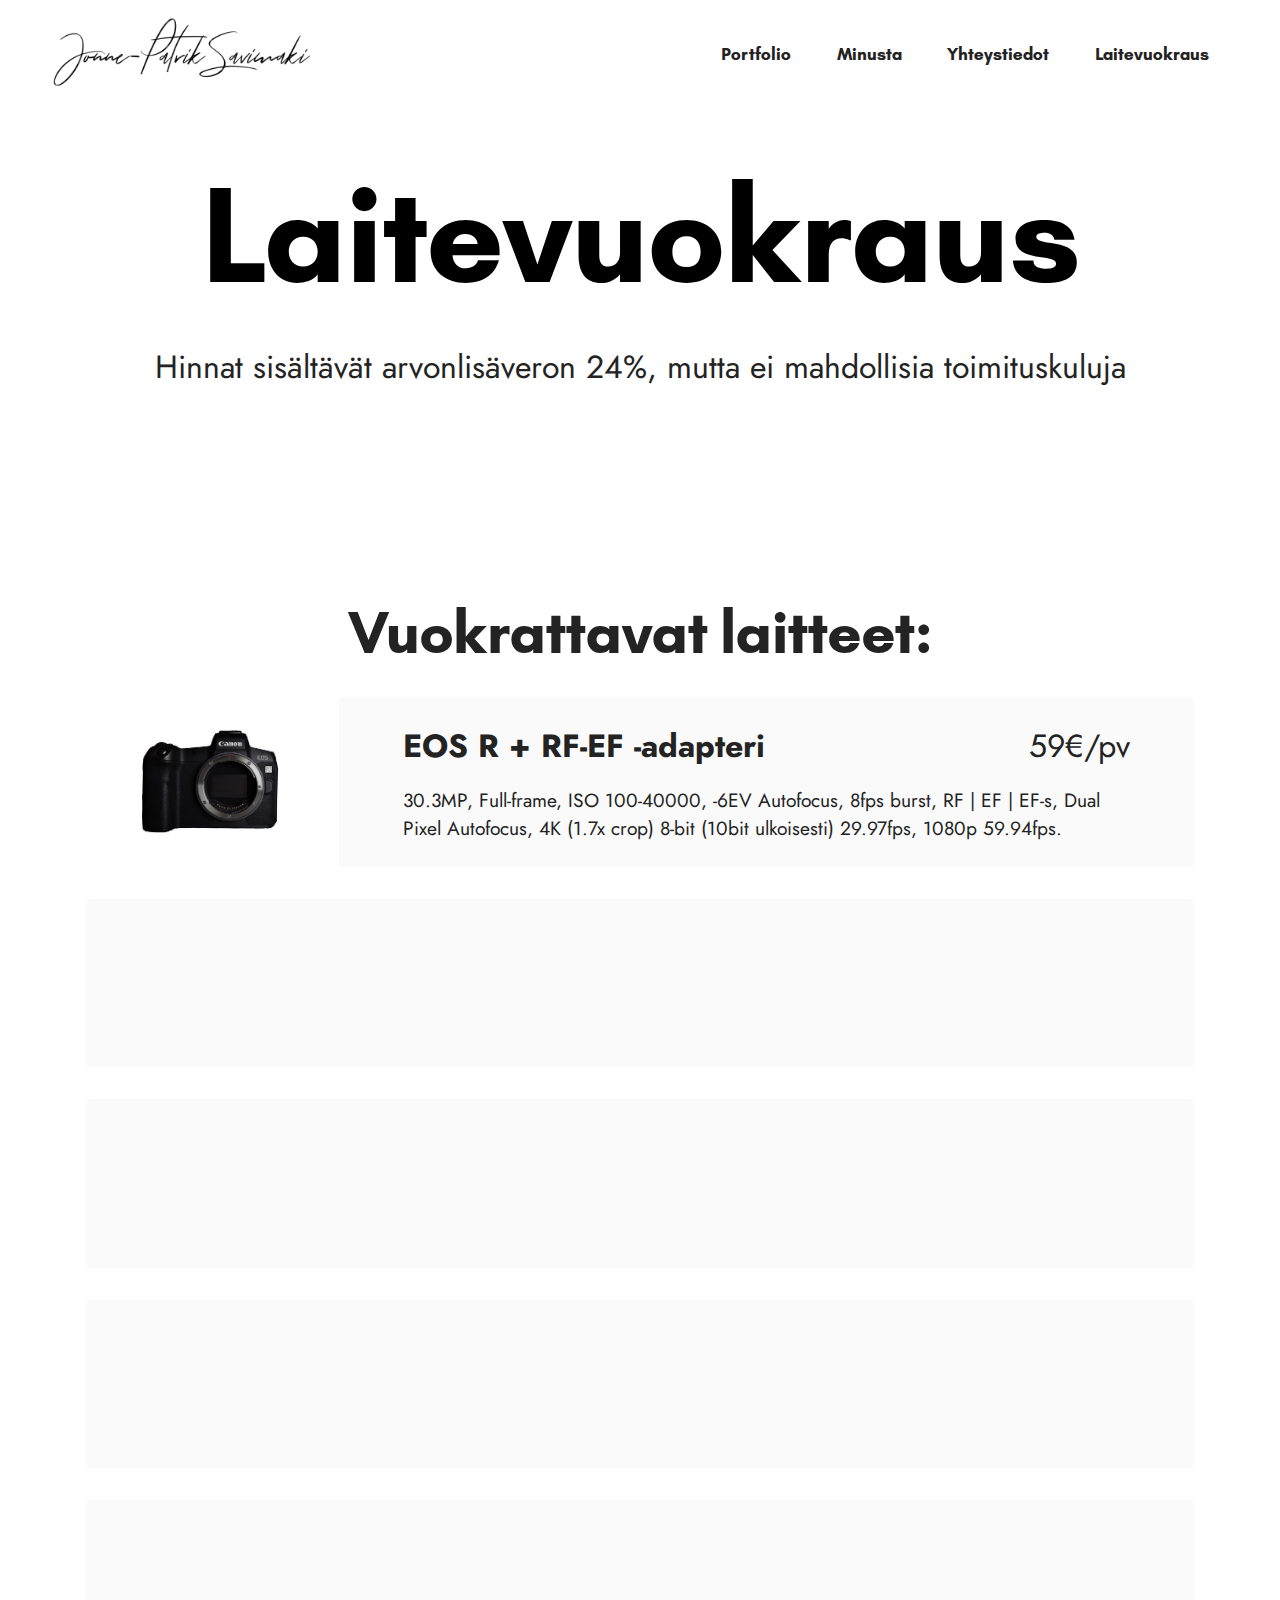
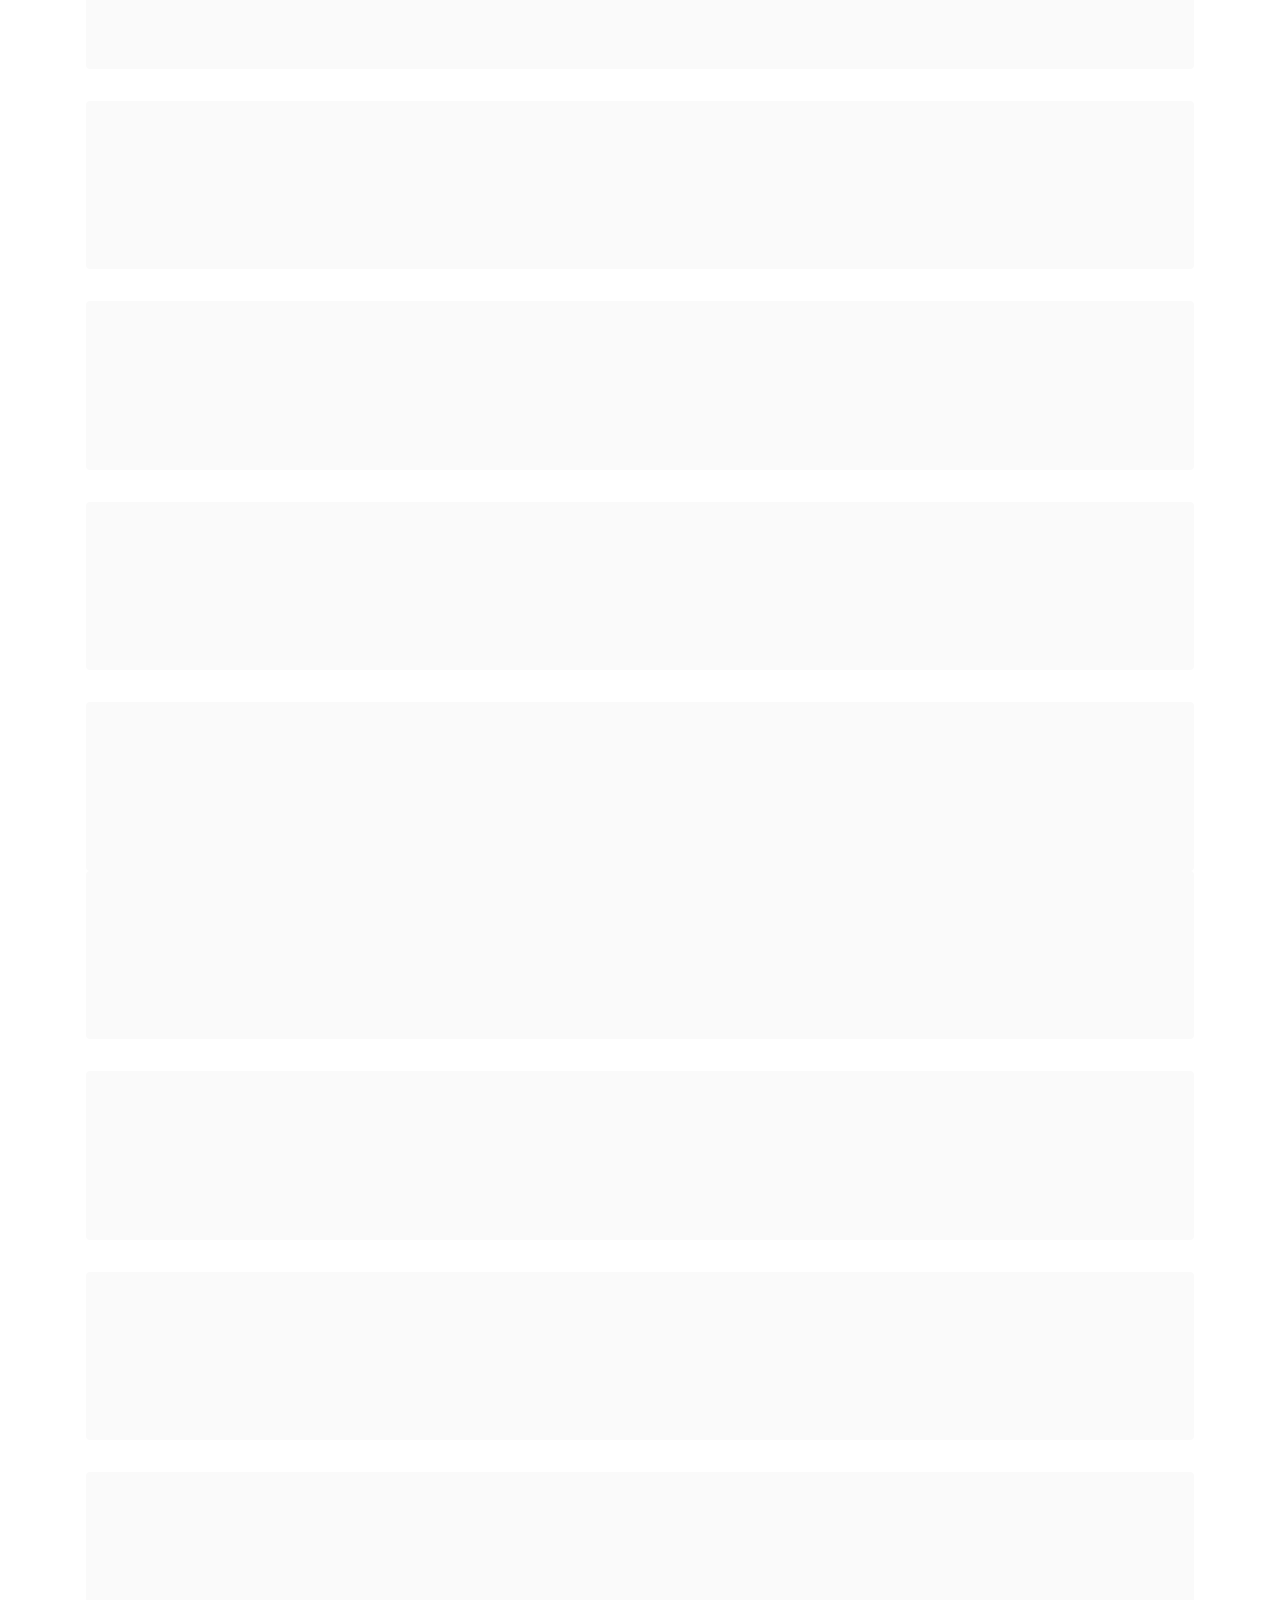
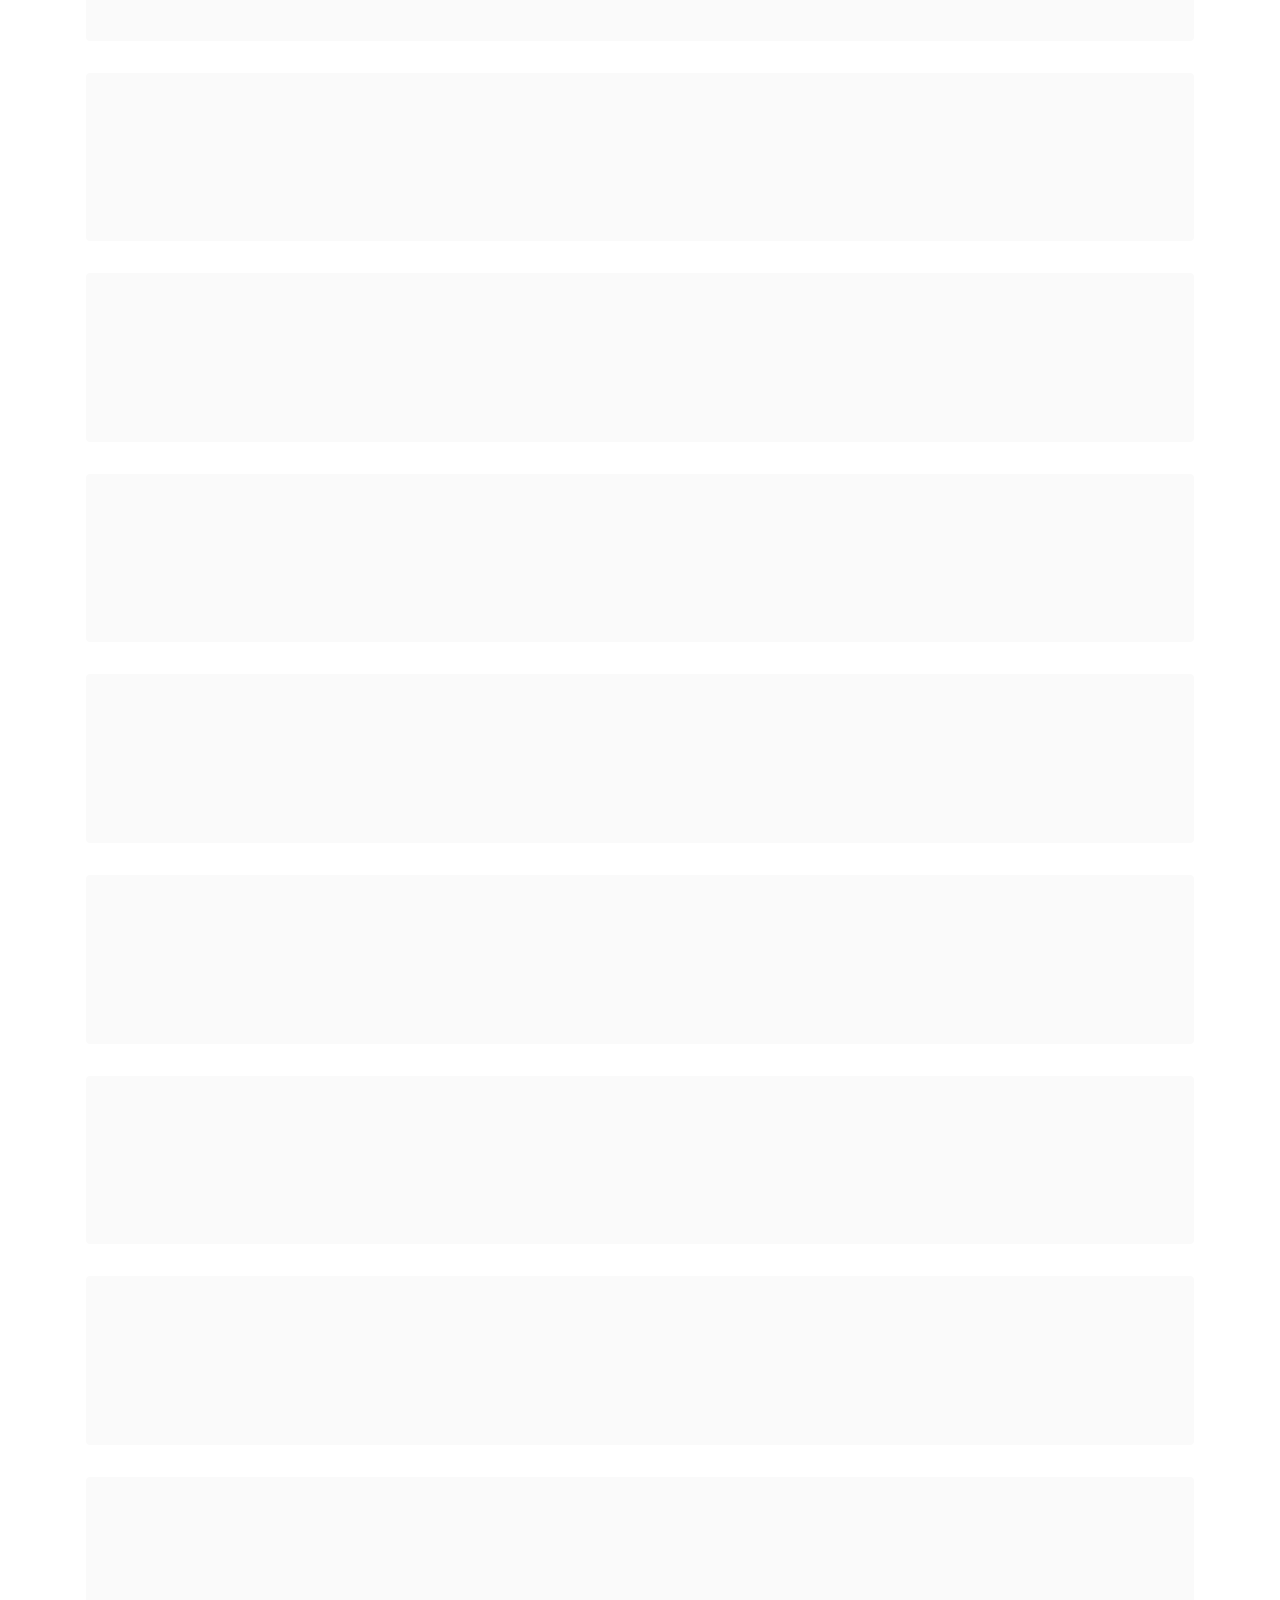
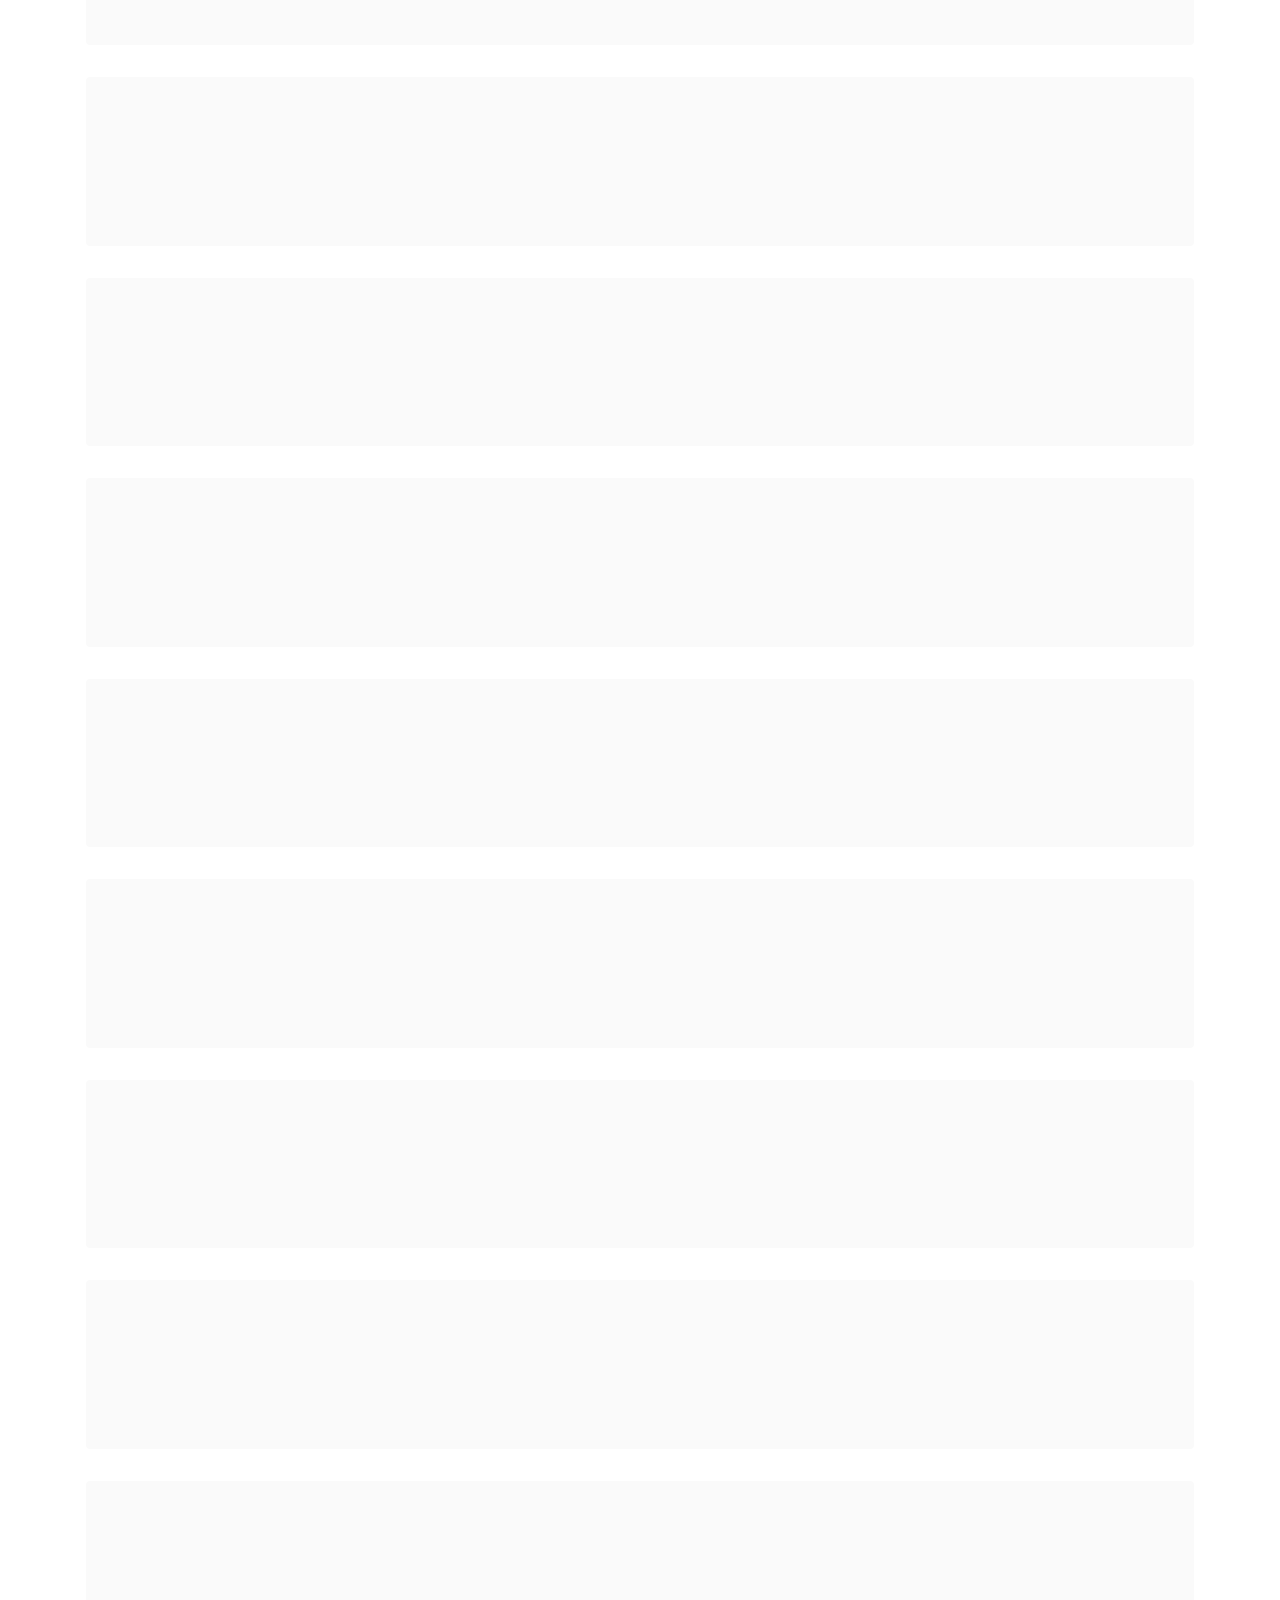
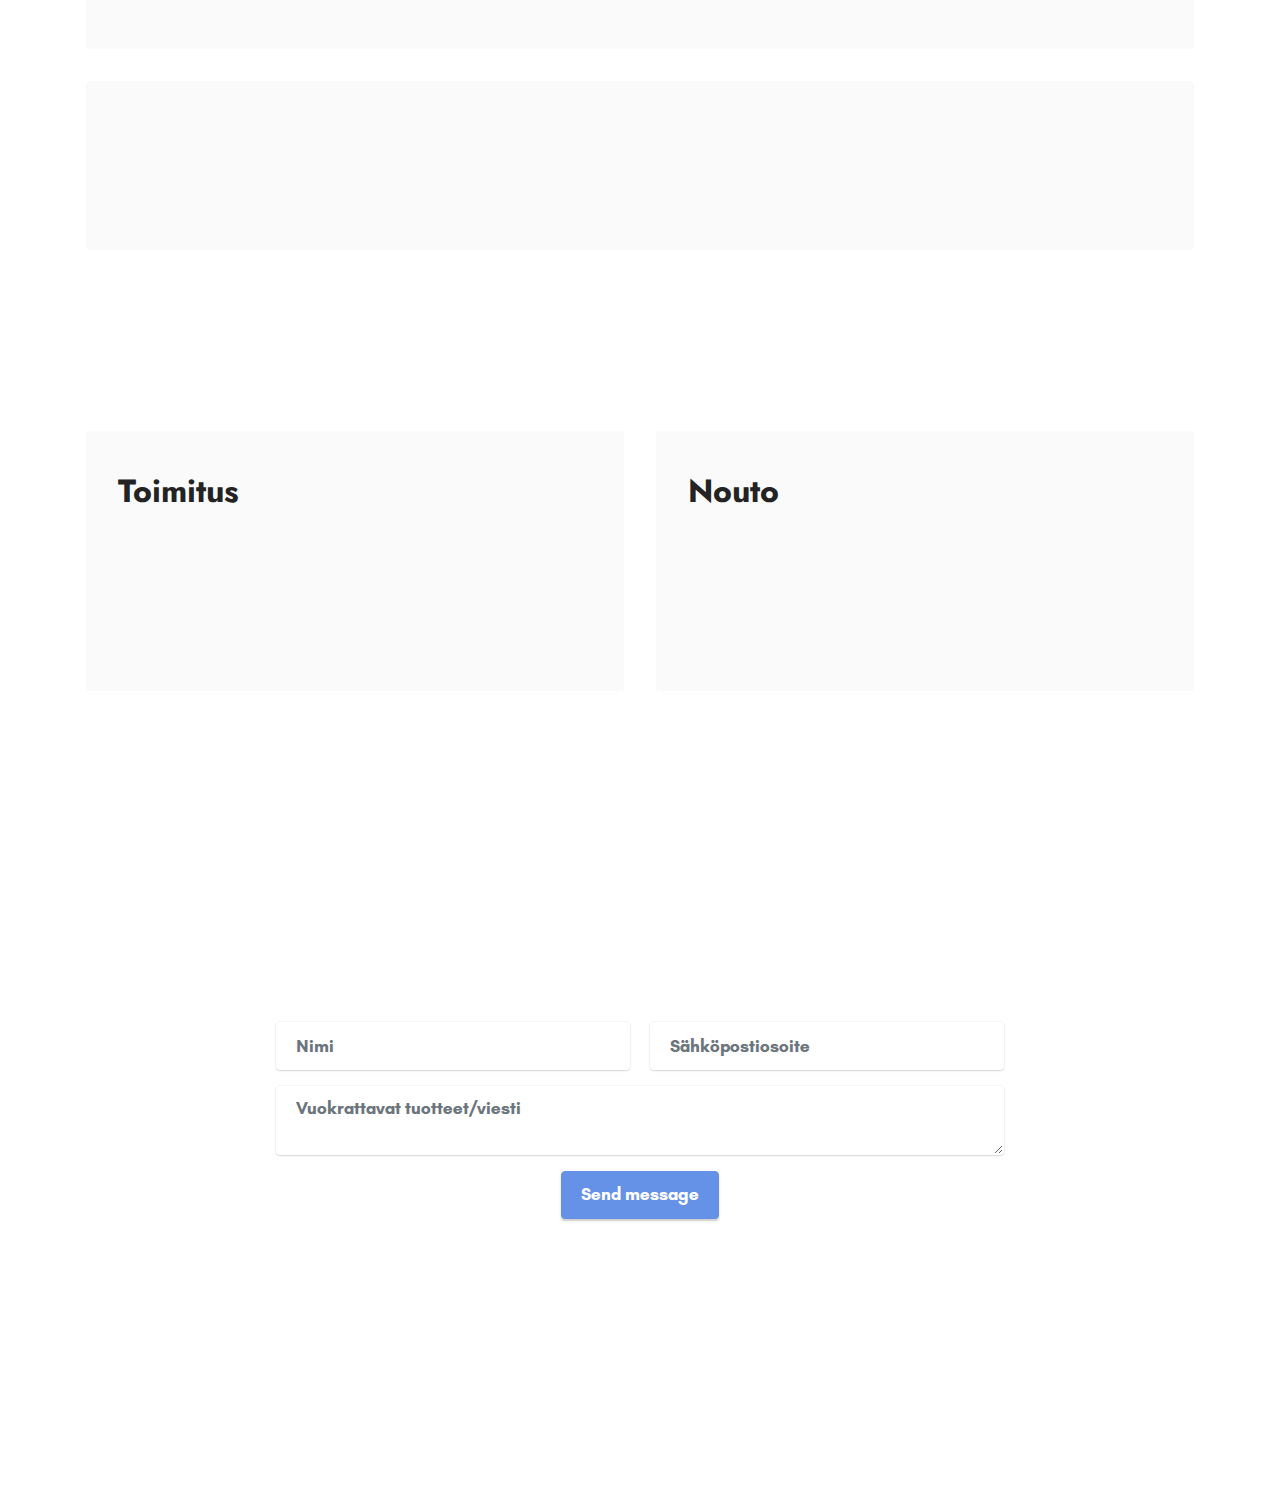
<file: laitevuokraus.html>
<!DOCTYPE html>
<html lang="fi"   >
<head>
  
  <meta charset="UTF-8">
  <meta http-equiv="X-UA-Compatible" content="IE=edge">
  
  <meta name="twitter:card" content="summary_large_image"/>
  <meta name="twitter:image:src" content="assets/images/laitevuokraus-meta.jpg">
  <meta property="og:image" content="assets/images/laitevuokraus-meta.jpg">
  <meta name="twitter:title" content="Laitevuokraus">
  <meta name="viewport" content="width=device-width, initial-scale=1, minimum-scale=1">
  <link rel="shortcut icon" href="assets/images/untitled-1-341x112.png" type="image/x-icon">
  <meta name="description" content="Vuokralaitteita Ylivieskasta video- ja valokuvaustehtäviin">
  
  
  <title>Laitevuokraus</title>
  <link rel="stylesheet" href="assets/bootstrap/css/bootstrap.min.css">
  <link rel="stylesheet" href="assets/bootstrap/css/bootstrap-grid.min.css">
  <link rel="stylesheet" href="assets/bootstrap/css/bootstrap-reboot.min.css">
  <link rel="stylesheet" href="assets/animatecss/animate.css">
  <link rel="stylesheet" href="assets/dropdown/css/style.css">
  <link rel="stylesheet" href="assets/socicon/css/styles.css">
  <link rel="stylesheet" href="assets/theme/css/style.css">
  <link href="assets/fonts/style.css" rel="stylesheet">
  <link rel="preload" href="https://fonts.googleapis.com/css?family=Jost:100,200,300,400,500,600,700,800,900,100i,200i,300i,400i,500i,600i,700i,800i,900i&display=swap" as="style" onload="this.onload=null;this.rel='stylesheet'">
  <noscript><link rel="stylesheet" href="https://fonts.googleapis.com/css?family=Jost:100,200,300,400,500,600,700,800,900,100i,200i,300i,400i,500i,600i,700i,800i,900i&display=swap"></noscript>
  <link rel="preload" as="style" href="assets/mobirise/css/mbr-additional.css"><link rel="stylesheet" href="assets/mobirise/css/mbr-additional.css" type="text/css">
  
  
  <meta charset="UTF-8">
  <meta name="keywords" content="valokuvaus,videokuvaus,vuokrakamera,kamera,valo,video,kuva,jonne,savimäki,ylivieska,vuokra,editointi">
  <meta name="author" content="Jonne-Patrik Savimäki">
  <!-- Global site tag (gtag.js) - Google Analytics -->
<script async src="https://www.googletagmanager.com/gtag/js?id=G-3750SYKCMR"></script>
<script>
  window.dataLayer = window.dataLayer || [];
  function gtag(){dataLayer.push(arguments);}
  gtag('js', new Date());

  gtag('config', 'G-3750SYKCMR');
</script>
</head>
<body>
  
  <section data-bs-version="5.1" class="menu menu1 cid-sXVrozjNcq" once="menu" id="menu1-1a">
    

    <nav class="navbar navbar-dropdown navbar-expand-lg">
        <div class="container-fluid">
            <div class="navbar-brand">
                <span class="navbar-logo">
                    <a href="index.html">
                        <img src="assets/images/untitled-1-341x112.png" alt="Logo" style="height: 5.5rem;">
                    </a>
                </span>
                
            </div>
            <button class="navbar-toggler" type="button" data-toggle="collapse" data-bs-toggle="collapse" data-target="#navbarSupportedContent" data-bs-target="#navbarSupportedContent" aria-controls="navbarNavAltMarkup" aria-expanded="false" aria-label="Toggle navigation">
                <div class="hamburger">
                    <span></span>
                    <span></span>
                    <span></span>
                    <span></span>
                </div>
            </button>
            <div class="collapse navbar-collapse" id="navbarSupportedContent">
                <ul class="navbar-nav nav-dropdown nav-right" data-app-modern-menu="true"><li class="nav-item"><a class="nav-link link text-black text-primary display-4" href="index.html#gallery1-10">Portfolio</a></li><li class="nav-item"><a class="nav-link link text-black text-primary display-4" href="index.html#image2-18">Minusta</a></li>
                    
                    <li class="nav-item"><a class="nav-link link text-black text-primary display-4" href="index.html#contacts1-12">Yhteystiedot</a>
                    </li><li class="nav-item"><a class="nav-link link text-black text-primary display-4" href="laitevuokraus.html">Laitevuokraus</a></li></ul>
                
                
            </div>
        </div>
    </nav>
</section>

<section data-bs-version="5.1" class="content4 cid-t4HV9mciXb" id="content4-1l">
    
    
    <div class="container-fluid">
        <div class="row justify-content-center">
            <div class="title col-md-12 col-lg-10">
                <h3 class="mbr-section-title mbr-fonts-style align-center mb-4 display-1"><strong>Laitevuokraus</strong></h3>
                <h4 class="mbr-section-subtitle align-center mbr-fonts-style mb-4 display-5">
                    Hinnat sisältävät arvonlisäveron 24%, mutta ei mahdollisia toimituskuluja</h4>
                
            </div>
        </div>
    </div>
</section>

<section data-bs-version="5.1" class="features10 cid-t4HJ5QEGsJ" id="features11-1f">
    <!---->
    
    
    <div class="container">
        <div class="title">
            <h3 class="mbr-section-title mbr-fonts-style mb-4 display-2"><strong>Vuokrattavat laitteet:</strong></h3>
            
        </div>
        <div class="card">
            <div class="card-wrapper">
                <div class="row align-items-center">
                    <div class="col-12 col-md-3">
                        <div class="image-wrapper">
                            <img src="assets/images/eos-r-596x397.jpg" alt="Mobirise Website Builder" title="">
                        </div>
                    </div>
                    <div class="col-12 col-md">
                        <div class="card-box">
                            <div class="row">
                                <div class="col-12">
                                    <div class="top-line">
                                        <h4 class="card-title mbr-fonts-style display-5"><strong>EOS R + RF-EF -adapteri</strong></h4>
                                        <p class="cost mbr-fonts-style display-5">59€/pv</p>
                                    </div>
                                </div>
                                <div class="col-12">
                                    <div class="bottom-line">
                                        <p class="mbr-text mbr-fonts-style m-0 display-7">
                                            30.3MP, Full-frame, ISO 100-40000, -6EV Autofocus, 8fps burst, RF | EF | EF-s, Dual Pixel Autofocus, 4K (1.7x crop) 8-bit (10bit ulkoisesti) 29.97fps, 1080p 59.94fps.&nbsp; &nbsp;&nbsp;</p>
                                    </div>
                                </div>
                            </div>
                        </div>
                    </div>
                </div>
            </div>
        </div>
        <div class="card">
            <div class="card-wrapper">
                <div class="row align-items-center">
                    <div class="col-12 col-md-3">
                        <div class="image-wrapper">
                            <img src="assets/images/ef17-35mm-f2.8-596x397.jpg" alt="EF 17-35mm f/2.8L USM" title="">
                        </div>
                    </div>
                    <div class="col-12 col-md">
                        <div class="card-box">
                            <div class="row">
                                <div class="col-12">
                                    <div class="top-line">
                                        <h4 class="card-title mbr-fonts-style display-5"><strong>EF 17-35mm f/2.8L USM</strong></h4>
                                        <p class="cost mbr-fonts-style display-5">29€/pv</p>
                                    </div>
                                </div>
                                <div class="col-12">
                                    <div class="bottom-line">
                                        <p class="mbr-text mbr-fonts-style m-0 display-7">Vastavalosuoja kuuluu hintaan</p>
                                    </div>
                                </div>
                            </div>
                        </div>
                    </div>
                </div>
            </div>
        </div>
        <div class="card">
            <div class="card-wrapper">
                <div class="row align-items-center">
                    <div class="col-12 col-md-3">
                        <div class="image-wrapper">
                            <img src="assets/images/ef70-200mm-f4-596x397.jpg" alt="EF 70-200mm f/4L USM" title="">
                        </div>
                    </div>
                    <div class="col-12 col-md">
                        <div class="card-box">
                            <div class="row">
                                <div class="col-12">
                                    <div class="top-line">
                                        <h4 class="card-title mbr-fonts-style display-5"><strong>EF 70-200mm f/4L USM</strong></h4>
                                        <p class="cost mbr-fonts-style display-5">29€/pv</p>
                                    </div>
                                </div>
                                <div class="col-12">
                                    <div class="bottom-line">
                                        <p class="mbr-text mbr-fonts-style m-0 display-7">Vastavalosuoja kuuluu hintaan</p>
                                    </div>
                                </div>
                            </div>
                        </div>
                    </div>
                </div>
            </div>
        </div>
        <div class="card">
            <div class="card-wrapper">
                <div class="row align-items-center">
                    <div class="col-12 col-md-3">
                        <div class="image-wrapper">
                            <img src="assets/images/ef50mm-f1.8-596x397.jpg" alt="EF 50mm f/1.8 STM" title="">
                        </div>
                    </div>
                    <div class="col-12 col-md">
                        <div class="card-box">
                            <div class="row">
                                <div class="col-12">
                                    <div class="top-line">
                                        <h4 class="card-title mbr-fonts-style display-5"><strong>EF 50mm f/1.8 STM</strong></h4>
                                        <p class="cost mbr-fonts-style display-5">19€/pv</p>
                                    </div>
                                </div>
                                <div class="col-12">
                                    <div class="bottom-line">
                                        <p class="mbr-text mbr-fonts-style m-0 display-7"></p>
                                    </div>
                                </div>
                            </div>
                        </div>
                    </div>
                </div>
            </div>
        </div>
        <div class="card">
            <div class="card-wrapper">
                <div class="row align-items-center">
                    <div class="col-12 col-md-3">
                        <div class="image-wrapper">
                            <img src="assets/images/1c8a3658-edit-596x397.jpg" alt="EF 50mm f/1.8 II" title="">
                        </div>
                    </div>
                    <div class="col-12 col-md">
                        <div class="card-box">
                            <div class="row">
                                <div class="col-12">
                                    <div class="top-line">
                                        <h4 class="card-title mbr-fonts-style display-5"><strong>EF 50mm f/1.8 II</strong></h4>
                                        <p class="cost mbr-fonts-style display-5">15€/pv
                                        </p>
                                    </div>
                                </div>
                                <div class="col-12">
                                    <div class="bottom-line">
                                        <p class="mbr-text mbr-fonts-style m-0 display-7"></p>
                                    </div>
                                </div>
                            </div>
                        </div>
                    </div>
                </div>
            </div>
        </div>
        <div class="card">
            <div class="card-wrapper">
                <div class="row align-items-center">
                    <div class="col-12 col-md-3">
                        <div class="image-wrapper">
                            <img src="assets/images/1c8a3664-edit-596x397.jpg" alt="Godox SL60W" title="">
                        </div>
                    </div>
                    <div class="col-12 col-md">
                        <div class="card-box">
                            <div class="row">
                                <div class="col-12">
                                    <div class="top-line">
                                        <h4 class="card-title mbr-fonts-style display-5"><strong>Godox SL60W</strong></h4>
                                        <p class="cost mbr-fonts-style display-5">25€/pv</p>
                                    </div>
                                </div>
                                <div class="col-12">
                                    <div class="bottom-line">
                                        <p class="mbr-text mbr-fonts-style m-0 display-7">Värilämpötila: 5600k ± 200K, CRI&nbsp;&gt;93, 4500 Lumen, Bowens -kiinnitys</p>
                                    </div>
                                </div>
                            </div>
                        </div>
                    </div>
                </div>
            </div>
        </div>
    </div>
</section>

<section data-bs-version="5.1" class="features10 cid-t4HZA5kHmN" id="features11-1m">
    <!---->
    
    
    <div class="container">
        <div class="title">
            
            
        </div>
        <div class="card">
            <div class="card-wrapper">
                <div class="row align-items-center">
                    <div class="col-12 col-md-3">
                        <div class="image-wrapper">
                            <img src="assets/images/ronin-s-596x397.jpg" alt="Ronin-S" title="">
                        </div>
                    </div>
                    <div class="col-12 col-md">
                        <div class="card-box">
                            <div class="row">
                                <div class="col-12">
                                    <div class="top-line">
                                        <h4 class="card-title mbr-fonts-style display-5"><strong>Ronin-S Essentials Kit</strong></h4>
                                        <p class="cost mbr-fonts-style display-5">45€/pv</p>
                                    </div>
                                </div>
                                <div class="col-12">
                                    <div class="bottom-line">
                                        <p class="mbr-text mbr-fonts-style m-0 display-7">Valmistajan ilmoittama painavin sallittu kuorma 3.6kg. Paketti sisältää USB-C -ohjauskaapelin.</p>
                                    </div>
                                </div>
                            </div>
                        </div>
                    </div>
                </div>
            </div>
        </div>
        <div class="card">
            <div class="card-wrapper">
                <div class="row align-items-center">
                    <div class="col-12 col-md-3">
                        <div class="image-wrapper">
                            <img src="assets/images/godox-softbox-596x397.jpg" alt="Godox 60x90cm softbox" title="">
                        </div>
                    </div>
                    <div class="col-12 col-md">
                        <div class="card-box">
                            <div class="row">
                                <div class="col-12">
                                    <div class="top-line">
                                        <h4 class="card-title mbr-fonts-style display-5"><strong>Godox 60x90cm softbox (bowens) gridillä</strong></h4>
                                        <p class="cost mbr-fonts-style display-5">15€/pv</p>
                                    </div>
                                </div>
                                <div class="col-12">
                                    <div class="bottom-line">
                                        <p class="mbr-text mbr-fonts-style m-0 display-7"></p>
                                    </div>
                                </div>
                            </div>
                        </div>
                    </div>
                </div>
            </div>
        </div>
        <div class="card">
            <div class="card-wrapper">
                <div class="row align-items-center">
                    <div class="col-12 col-md-3">
                        <div class="image-wrapper">
                            <img src="assets/images/1c8a3679-596x397.jpg" alt="Godox Bowens reflector" title="">
                        </div>
                    </div>
                    <div class="col-12 col-md">
                        <div class="card-box">
                            <div class="row">
                                <div class="col-12">
                                    <div class="top-line">
                                        <h4 class="card-title mbr-fonts-style display-5"><strong>Godox Bowens Reflector</strong></h4>
                                        <p class="cost mbr-fonts-style display-5">5€/pv</p>
                                    </div>
                                </div>
                                <div class="col-12">
                                    <div class="bottom-line">
                                        <p class="mbr-text mbr-fonts-style m-0 display-7"></p>
                                    </div>
                                </div>
                            </div>
                        </div>
                    </div>
                </div>
            </div>
        </div>
        
        
        
    </div>
</section>

<section data-bs-version="5.1" class="features10 cid-t4HNekdXBL" id="features11-1g">
    <!---->
    
    
    <div class="container">
        <div class="title">
            
            
        </div>
        <div class="card">
            <div class="card-wrapper">
                <div class="row align-items-center">
                    <div class="col-12 col-md-3">
                        <div class="image-wrapper">
                            <img src="assets/images/canon-charger-596x397.jpg" alt="Canon LC-E6E + Hähnel LP-E6" title="">
                        </div>
                    </div>
                    <div class="col-12 col-md">
                        <div class="card-box">
                            <div class="row">
                                <div class="col-12">
                                    <div class="top-line">
                                        <h4 class="card-title mbr-fonts-style display-5"><strong>Canon LC-E6E + Hähnel LP-E6</strong></h4>
                                        <p class="cost mbr-fonts-style display-5">15€/pv</p>
                                    </div>
                                </div>
                                <div class="col-12">
                                    <div class="bottom-line">
                                        <p class="mbr-text mbr-fonts-style m-0 display-7"></p>
                                    </div>
                                </div>
                            </div>
                        </div>
                    </div>
                </div>
            </div>
        </div>
        <div class="card">
            <div class="card-wrapper">
                <div class="row align-items-center">
                    <div class="col-12 col-md-3">
                        <div class="image-wrapper">
                            <img src="assets/images/1c8a3645-edit-596x397.jpg" alt="AC-E6 -verkkovirta-adapteri" title="">
                        </div>
                    </div>
                    <div class="col-12 col-md">
                        <div class="card-box">
                            <div class="row">
                                <div class="col-12">
                                    <div class="top-line">
                                        <h4 class="card-title mbr-fonts-style display-5"><strong>AC-E6 verkkovirta-adapteri</strong></h4>
                                        <p class="cost mbr-fonts-style display-5">9€/pv</p>
                                    </div>
                                </div>
                                <div class="col-12">
                                    <div class="bottom-line">
                                        <p class="mbr-text mbr-fonts-style m-0 display-7"></p>
                                    </div>
                                </div>
                            </div>
                        </div>
                    </div>
                </div>
            </div>
        </div>
        <div class="card">
            <div class="card-wrapper">
                <div class="row align-items-center">
                    <div class="col-12 col-md-3">
                        <div class="image-wrapper">
                            <img src="assets/images/1c8a3648-edit-596x397.jpg" alt="SanDisk ImageMate PRO" title="">
                        </div>
                    </div>
                    <div class="col-12 col-md">
                        <div class="card-box">
                            <div class="row">
                                <div class="col-12">
                                    <div class="top-line">
                                        <h4 class="card-title mbr-fonts-style display-5"><strong>SanDisk ImageMate PRO</strong></h4>
                                        <p class="cost mbr-fonts-style display-5">9€/pv</p>
                                    </div>
                                </div>
                                <div class="col-12">
                                    <div class="bottom-line">
                                        <p class="mbr-text mbr-fonts-style m-0 display-7">Lukee CF, SD, sekä MicroSD -kortteja. Takana USB 3.0 Micro-B -liitin. Sisältää kaapelin (Micro-B - USB A).</p>
                                    </div>
                                </div>
                            </div>
                        </div>
                    </div>
                </div>
            </div>
        </div>
        <div class="card">
            <div class="card-wrapper">
                <div class="row align-items-center">
                    <div class="col-12 col-md-3">
                        <div class="image-wrapper">
                            <img src="assets/images/1c8a3657-edit-596x397.jpg" alt="Sony SF-G32T" title="">
                        </div>
                    </div>
                    <div class="col-12 col-md">
                        <div class="card-box">
                            <div class="row">
                                <div class="col-12">
                                    <div class="top-line">
                                        <h4 class="card-title mbr-fonts-style display-5"><strong>Sony SF-G32T Tough SD</strong></h4>
                                        <p class="cost mbr-fonts-style display-5">18€/pv</p>
                                    </div>
                                </div>
                                <div class="col-12">
                                    <div class="bottom-line">
                                        <p class="mbr-text mbr-fonts-style m-0 display-7">UHS-II V90 -luokitettu SD-kortti. Lukunopeus: 300MB/s, kirjoitus: 299MB/s</p>
                                    </div>
                                </div>
                            </div>
                        </div>
                    </div>
                </div>
            </div>
        </div>
        <div class="card">
            <div class="card-wrapper">
                <div class="row align-items-center">
                    <div class="col-12 col-md-3">
                        <div class="image-wrapper">
                            <img src="assets/images/1c8a3682-edit-596x397.jpg" alt="Peak Design Leash" title="">
                        </div>
                    </div>
                    <div class="col-12 col-md">
                        <div class="card-box">
                            <div class="row">
                                <div class="col-12">
                                    <div class="top-line">
                                        <h4 class="card-title mbr-fonts-style display-5"><strong>Peak Design Leash Camera Strap</strong></h4>
                                        <p class="cost mbr-fonts-style display-5">9€/pv
                                        </p>
                                    </div>
                                </div>
                                <div class="col-12">
                                    <div class="bottom-line">
                                        <p class="mbr-text mbr-fonts-style m-0 display-7">Peak Designin pikakiinnikkeet tulevat EOS R -kamerassa paikallaan tai ne saa myös erikseen</p>
                                    </div>
                                </div>
                            </div>
                        </div>
                    </div>
                </div>
            </div>
        </div>
        <div class="card">
            <div class="card-wrapper">
                <div class="row align-items-center">
                    <div class="col-12 col-md-3">
                        <div class="image-wrapper">
                            <img src="assets/images/pavotube-ii-6c-596x397.jpg" alt="Pavotube II 6C" title="">
                        </div>
                    </div>
                    <div class="col-12 col-md">
                        <div class="card-box">
                            <div class="row">
                                <div class="col-12">
                                    <div class="top-line">
                                        <h4 class="card-title mbr-fonts-style display-5"><strong>Nanlite Pavotube II 6C</strong></h4>
                                        <p class="cost mbr-fonts-style display-5">25€/pv</p>
                                    </div>
                                </div>
                                <div class="col-12">
                                    <div class="bottom-line">
                                        <p class="mbr-text mbr-fonts-style m-0 display-7">Kiinnityspanta tulee mukana</p>
                                    </div>
                                </div>
                            </div>
                        </div>
                    </div>
                </div>
            </div>
        </div>
    </div>
</section>

<section data-bs-version="5.1" class="features10 cid-t4HPfWiV44" id="features11-1h">
    <!---->
    
    
    <div class="container">
        <div class="title">
            
            
        </div>
        <div class="card">
            <div class="card-wrapper">
                <div class="row align-items-center">
                    <div class="col-12 col-md-3">
                        <div class="image-wrapper">
                            <img src="assets/images/manfrotto-desk-tripod-596x397.jpg" alt="Manfrotto Desk Tripod" title="">
                        </div>
                    </div>
                    <div class="col-12 col-md">
                        <div class="card-box">
                            <div class="row">
                                <div class="col-12">
                                    <div class="top-line">
                                        <h4 class="card-title mbr-fonts-style display-5"><strong>Manfrotto Pixi Evo</strong></h4>
                                        <p class="cost mbr-fonts-style display-5">9€/pv</p>
                                    </div>
                                </div>
                                <div class="col-12">
                                    <div class="bottom-line">
                                        <p class="mbr-text mbr-fonts-style m-0 display-7">Valmistajan ilmoittama maksimikuorma 2.5kg</p>
                                    </div>
                                </div>
                            </div>
                        </div>
                    </div>
                </div>
            </div>
        </div>
        <div class="card">
            <div class="card-wrapper">
                <div class="row align-items-center">
                    <div class="col-12 col-md-3">
                        <div class="image-wrapper">
                            <img src="assets/images/rode-videomicro-596x397.jpg" alt="Røde VideoMicro" title="">
                        </div>
                    </div>
                    <div class="col-12 col-md">
                        <div class="card-box">
                            <div class="row">
                                <div class="col-12">
                                    <div class="top-line">
                                        <h4 class="card-title mbr-fonts-style display-5"><strong>Røde VideoMicro</strong></h4>
                                        <p class="cost mbr-fonts-style display-5">15€/pv</p>
                                    </div>
                                </div>
                                <div class="col-12">
                                    <div class="bottom-line">
                                        <p class="mbr-text mbr-fonts-style m-0 display-7">Mikrofoniin kuuluva deadcat (ei kuvassa) sisältyy hintaan&nbsp;</p>
                                    </div>
                                </div>
                            </div>
                        </div>
                    </div>
                </div>
            </div>
        </div>
        <div class="card">
            <div class="card-wrapper">
                <div class="row align-items-center">
                    <div class="col-12 col-md-3">
                        <div class="image-wrapper">
                            <img src="assets/images/1c8a3680-596x397.jpg" alt="Triapod LS186-RF" title="">
                        </div>
                    </div>
                    <div class="col-12 col-md">
                        <div class="card-box">
                            <div class="row">
                                <div class="col-12">
                                    <div class="top-line">
                                        <h4 class="card-title mbr-fonts-style display-5"><strong>Triapod LS186-RF</strong></h4>
                                        <p class="cost mbr-fonts-style display-5">15€/pv</p>
                                    </div>
                                </div>
                                <div class="col-12">
                                    <div class="bottom-line">
                                        <p class="mbr-text mbr-fonts-style m-0 display-7">Ultrakevyt kokoontaitettava jalusta. Valmistajan ilmoittama kantokyky 1.5kg. Max korkeus 186cm. Sopii hyvin LED-paneeleille ja muille kevyille esineille.</p>
                                    </div>
                                </div>
                            </div>
                        </div>
                    </div>
                </div>
            </div>
        </div>
        <div class="card">
            <div class="card-wrapper">
                <div class="row align-items-center">
                    <div class="col-12 col-md-3">
                        <div class="image-wrapper">
                            <img src="assets/images/ulanzi-phoneholder-empty-596x397.jpg" alt="Ulanzi ST-06" title="">
                        </div>
                    </div>
                    <div class="col-12 col-md">
                        <div class="card-box">
                            <div class="row">
                                <div class="col-12">
                                    <div class="top-line">
                                        <h4 class="card-title mbr-fonts-style display-5"><strong>Ulanzi ST-06</strong></h4>
                                        <p class="cost mbr-fonts-style display-5">5€/pv</p>
                                    </div>
                                </div>
                                <div class="col-12">
                                    <div class="bottom-line">
                                        <p class="mbr-text mbr-fonts-style m-0 display-7">Cold shoe tai 1/4" kiinnitys. Ylhäällä cold shoe esim. mikrofonia varten.</p>
                                    </div>
                                </div>
                            </div>
                        </div>
                    </div>
                </div>
            </div>
        </div>
        <div class="card">
            <div class="card-wrapper">
                <div class="row align-items-center">
                    <div class="col-12 col-md-3">
                        <div class="image-wrapper">
                            <img src="assets/images/1c8a3666-edit-596x397.jpg" alt="Caruba Table Pod 104cm" title="">
                        </div>
                    </div>
                    <div class="col-12 col-md">
                        <div class="card-box">
                            <div class="row">
                                <div class="col-12">
                                    <div class="top-line">
                                        <h4 class="card-title mbr-fonts-style display-5"><strong>Caruba Table Pod 104cm (spigot)</strong></h4>
                                        <p class="cost mbr-fonts-style display-5">9€/pv
                                        </p>
                                    </div>
                                </div>
                                <div class="col-12">
                                    <div class="bottom-line">
                                        <p class="mbr-text mbr-fonts-style m-0 display-7"></p>
                                    </div>
                                </div>
                            </div>
                        </div>
                    </div>
                </div>
            </div>
        </div>
        <div class="card">
            <div class="card-wrapper">
                <div class="row align-items-center">
                    <div class="col-12 col-md-3">
                        <div class="image-wrapper">
                            <img src="assets/images/1c8a3650-edit-596x397.jpg" alt="SmallRig Mini Ball Head (2795)" title="">
                        </div>
                    </div>
                    <div class="col-12 col-md">
                        <div class="card-box">
                            <div class="row">
                                <div class="col-12">
                                    <div class="top-line">
                                        <h4 class="card-title mbr-fonts-style display-5"><strong>SmallRig Mini Ball Head (2795)</strong></h4>
                                        <p class="cost mbr-fonts-style display-5">9€/pv</p>
                                    </div>
                                </div>
                                <div class="col-12">
                                    <div class="bottom-line">
                                        <p class="mbr-text mbr-fonts-style m-0 display-7">Cold shoe tai 1/4" kiinnitysmahdollisuus. Cold shoe on irroitettavissa. Valmistajan ilmoittama maksimikuorma 1.5kg</p>
                                    </div>
                                </div>
                            </div>
                        </div>
                    </div>
                </div>
            </div>
        </div>
    </div>
</section>

<section data-bs-version="5.1" class="features10 cid-t4HRDVfkdK" id="features11-1i">
    <!---->
    
    
    <div class="container">
        <div class="title">
            
            
        </div>
        <div class="card">
            <div class="card-wrapper">
                <div class="row align-items-center">
                    <div class="col-12 col-md-3">
                        <div class="image-wrapper">
                            <img src="assets/images/waltter-puhelinteline-596x397.jpg" alt="Waltter Phone mount" title="">
                        </div>
                    </div>
                    <div class="col-12 col-md">
                        <div class="card-box">
                            <div class="row">
                                <div class="col-12">
                                    <div class="top-line">
                                        <h4 class="card-title mbr-fonts-style display-5"><strong>Waltter puhelinteline</strong></h4>
                                        <p class="cost mbr-fonts-style display-5">5€/pv</p>
                                    </div>
                                </div>
                                <div class="col-12">
                                    <div class="bottom-line">
                                        <p class="mbr-text mbr-fonts-style m-0 display-7">Tarkoitettu pyörän puhelinkiinnikkeeksi, mutta tarttuu mihin vain sopivan kokoiseen pyöreään tankoon.</p>
                                    </div>
                                </div>
                            </div>
                        </div>
                    </div>
                </div>
            </div>
        </div>
        <div class="card">
            <div class="card-wrapper">
                <div class="row align-items-center">
                    <div class="col-12 col-md-3">
                        <div class="image-wrapper">
                            <img src="assets/images/came-tv-596x397.jpg" alt="Came-TV -kaappauskortti" title="">
                        </div>
                    </div>
                    <div class="col-12 col-md">
                        <div class="card-box">
                            <div class="row">
                                <div class="col-12">
                                    <div class="top-line">
                                        <h4 class="card-title mbr-fonts-style display-5"><strong>Came-TV HDMI-USB -kaappauskortti</strong></h4>
                                        <p class="cost mbr-fonts-style display-5">9€/pv</p>
                                    </div>
                                </div>
                                <div class="col-12">
                                    <div class="bottom-line">
                                        <p class="mbr-text mbr-fonts-style m-0 display-7">Sisääntulo max:&nbsp;3840x2160 @ 30Hz, Uloslähtö max:&nbsp;1920x1080 @ 30Hz</p>
                                    </div>
                                </div>
                            </div>
                        </div>
                    </div>
                </div>
            </div>
        </div>
        <div class="card">
            <div class="card-wrapper">
                <div class="row align-items-center">
                    <div class="col-12 col-md-3">
                        <div class="image-wrapper">
                            <img src="assets/images/1c8a3659-edit-596x397.jpg" alt="Cobra MicroTalk -radiopuhelin 2kpl" title="">
                        </div>
                    </div>
                    <div class="col-12 col-md">
                        <div class="card-box">
                            <div class="row">
                                <div class="col-12">
                                    <div class="top-line">
                                        <h4 class="card-title mbr-fonts-style display-5"><strong>Cobra MicroTalk -radiopuhelin 2kpl</strong></h4>
                                        <p class="cost mbr-fonts-style display-5">9€/pv</p>
                                    </div>
                                </div>
                                <div class="col-12">
                                    <div class="bottom-line">
                                        <p class="mbr-text mbr-fonts-style m-0 display-7">Lataus ylhäältä 2.5mm kuulokeliitännästä. Laturi kuuluu hintaan</p>
                                    </div>
                                </div>
                            </div>
                        </div>
                    </div>
                </div>
            </div>
        </div>
        <div class="card">
            <div class="card-wrapper">
                <div class="row align-items-center">
                    <div class="col-12 col-md-3">
                        <div class="image-wrapper">
                            <img src="assets/images/1c8a3663-edit-596x397.jpg" alt="Kevyen tavaran nokkakärryt" title="">
                        </div>
                    </div>
                    <div class="col-12 col-md">
                        <div class="card-box">
                            <div class="row">
                                <div class="col-12">
                                    <div class="top-line">
                                        <h4 class="card-title mbr-fonts-style display-5"><strong>Kevyen tavaran nokkakärryt</strong></h4>
                                        <p class="cost mbr-fonts-style display-5">5€/pv</p>
                                    </div>
                                </div>
                                <div class="col-12">
                                    <div class="bottom-line">
                                        <p class="mbr-text mbr-fonts-style m-0 display-7"></p>
                                    </div>
                                </div>
                            </div>
                        </div>
                    </div>
                </div>
            </div>
        </div>
        <div class="card">
            <div class="card-wrapper">
                <div class="row align-items-center">
                    <div class="col-12 col-md-3">
                        <div class="image-wrapper">
                            <img src="assets/images/1c8a3655-edit-596x397.jpg" alt="HDMI - Mini HMDI -adapteri" title="">
                        </div>
                    </div>
                    <div class="col-12 col-md">
                        <div class="card-box">
                            <div class="row">
                                <div class="col-12">
                                    <div class="top-line">
                                        <h4 class="card-title mbr-fonts-style display-5"><strong>HDMI - Mini HDMI -adapteri</strong></h4>
                                        <p class="cost mbr-fonts-style display-5">5€/pv
                                        </p>
                                    </div>
                                </div>
                                <div class="col-12">
                                    <div class="bottom-line">
                                        <p class="mbr-text mbr-fonts-style m-0 display-7"></p>
                                    </div>
                                </div>
                            </div>
                        </div>
                    </div>
                </div>
            </div>
        </div>
        <div class="card">
            <div class="card-wrapper">
                <div class="row align-items-center">
                    <div class="col-12 col-md-3">
                        <div class="image-wrapper">
                            <img src="assets/images/1c8a3651-edit-596x397.jpg" alt="HDMI - Mini HDMI -kaapeli n. 90cm" title="">
                        </div>
                    </div>
                    <div class="col-12 col-md">
                        <div class="card-box">
                            <div class="row">
                                <div class="col-12">
                                    <div class="top-line">
                                        <h4 class="card-title mbr-fonts-style display-5"><strong>HDMI - Mini HDMI -kaapeli 0,9m</strong></h4>
                                        <p class="cost mbr-fonts-style display-5">5€/pv</p>
                                    </div>
                                </div>
                                <div class="col-12">
                                    <div class="bottom-line">
                                        <p class="mbr-text mbr-fonts-style m-0 display-7"></p>
                                    </div>
                                </div>
                            </div>
                        </div>
                    </div>
                </div>
            </div>
        </div>
    </div>
</section>

<section data-bs-version="5.1" class="features10 cid-t4HTtzHd7T" id="features11-1j">
    <!---->
    
    
    <div class="container">
        <div class="title">
            
            
        </div>
        <div class="card">
            <div class="card-wrapper">
                <div class="row align-items-center">
                    <div class="col-12 col-md-3">
                        <div class="image-wrapper">
                            <img src="assets/images/1c8a3654-edit-596x397.jpg" alt="USB-C - USB A (female) OTG-kaapeli 0,2m" title="">
                        </div>
                    </div>
                    <div class="col-12 col-md">
                        <div class="card-box">
                            <div class="row">
                                <div class="col-12">
                                    <div class="top-line">
                                        <h4 class="card-title mbr-fonts-style display-5"><strong>USB-C - USB A (female) OTG-kaapeli 0,2m</strong></h4>
                                        <p class="cost mbr-fonts-style display-5">5€/pv</p>
                                    </div>
                                </div>
                                <div class="col-12">
                                    <div class="bottom-line">
                                        <p class="mbr-text mbr-fonts-style m-0 display-7"></p>
                                    </div>
                                </div>
                            </div>
                        </div>
                    </div>
                </div>
            </div>
        </div>
        <div class="card">
            <div class="card-wrapper">
                <div class="row align-items-center">
                    <div class="col-12 col-md-3">
                        <div class="image-wrapper">
                            <img src="assets/images/1c8a3656-edit-596x397.jpg" alt="USB verkkovirtamuuntaja" title="">
                        </div>
                    </div>
                    <div class="col-12 col-md">
                        <div class="card-box">
                            <div class="row">
                                <div class="col-12">
                                    <div class="top-line">
                                        <h4 class="card-title mbr-fonts-style display-5"><strong>USB verkkovirtamuuntaja</strong></h4>
                                        <p class="cost mbr-fonts-style display-5">3€/pv</p>
                                    </div>
                                </div>
                                <div class="col-12">
                                    <div class="bottom-line">
                                        <p class="mbr-text mbr-fonts-style m-0 display-7">Max. ulostulo 5V 2.1A</p>
                                    </div>
                                </div>
                            </div>
                        </div>
                    </div>
                </div>
            </div>
        </div>
        <div class="card">
            <div class="card-wrapper">
                <div class="row align-items-center">
                    <div class="col-12 col-md-3">
                        <div class="image-wrapper">
                            <img src="assets/images/1c8a3674-edit-4k-596x397.jpg" alt="Varta 16000mAh" title="">
                        </div>
                    </div>
                    <div class="col-12 col-md">
                        <div class="card-box">
                            <div class="row">
                                <div class="col-12">
                                    <div class="top-line">
                                        <h4 class="card-title mbr-fonts-style display-5"><strong>Varta 16000mAh -varavirtalähde</strong></h4>
                                        <p class="cost mbr-fonts-style display-5">9€/pv</p>
                                    </div>
                                </div>
                                <div class="col-12">
                                    <div class="bottom-line">
                                        <p class="mbr-text mbr-fonts-style m-0 display-7">5V 1A &amp; 5V 2.4A USB-A ulostulo. Lataus Micro-USB kaapelilla. Taskulamppuominaisuus</p>
                                    </div>
                                </div>
                            </div>
                        </div>
                    </div>
                </div>
            </div>
        </div>
        
        
        
    </div>
</section>

<section data-bs-version="5.1" class="features7 cid-t4IpxK6htl" id="features8-1o">
    <!---->
    
    
    <div class="container">
        <div class="row">
            <div class="title col-12">
                <h5 class="mbr-section-title mbr-fonts-style mb-3 display-2">
                    <strong>Lisäpalvelut</strong><br><strong><br></strong></h5>
                
            </div>
            <div class="card col-12 col-md-6">
                <div class="card-wrapper">
                    <div class="top-line">
                        <h6 class="card-title mbr-fonts-style display-5">
                            <strong>Toimitus</strong></h6>
                        <p class="mbr-text cost mbr-fonts-style display-5">0,46€/km</p>
                    </div>
                    <div class="bottom-line">
                        <p class="mbr-text mbr-fonts-style display-7">
                            Laitteet toimitetaan henkilökohtaisesti sovittuun paikkaan ja luovutetaan suoraan tilaajalle tai jätetään postin vaihtolokeroon. Yli 10km etäisyydeltä Ylivieskan keskustasta veloitetaan kuskin meno- <strong>ja</strong> paluukilometrit.</p>
                    </div>
                </div>
            </div>
            <div class="card col-12 col-md-6">
                <div class="card-wrapper">
                    <div class="top-line">
                        <h6 class="card-title mbr-fonts-style display-5"><strong>Nouto</strong></h6>
                        <p class="mbr-text cost mbr-fonts-style display-5">0,46€/km</p>
                    </div>
                    <div class="bottom-line">
                        <p class="mbr-text mbr-fonts-style display-7">
                            Laitteet noudetaan henkilökohtaisesti sovittusta paikasta tilaajalta tai noudetaan postin vaihtolokerosta. Yli 10km etäisyydeltä Ylivieskan keskustasta veloitetaan kuskin meno- <strong>ja</strong> paluukilometrit.
                        </p>
                    </div>
                </div>
            </div>
            
            
            
            
            
            
            
            
            
            
        </div>
    </div>
</section>

<section data-bs-version="5.1" class="form5 cid-t4Ip5DppnH" id="form5-1n">
    
    
    <div class="container">
        <div class="mbr-section-head">
            <h3 class="mbr-section-title mbr-fonts-style align-center mb-0 display-2">
                <strong>Mitä laitetaan?</strong></h3>
            <h4 class="mbr-section-subtitle mbr-fonts-style align-center mb-0 mt-2 display-5">
                Lue vuokraehdot <a href="javascript:OpenModal('Vuokraehdot')" class="text-primary">tästä</a> ennen tilausta.</h4>
        </div>
        <div class="row justify-content-center mt-4">
            <div class="col-lg-8 mx-auto mbr-form" data-form-type="formoid">
                <form action="https://mobirise.eu/" method="POST" class="mbr-form form-with-styler" data-form-title="Form Name"><input type="hidden" name="email" data-form-email="true" value="hXe8RVQ03LMNqc4pBp8oUstoHZDFbCSWrRgBoqcYFuAKTf9Hfehbjg4nTofaKLFwgM27d9SbXK3ffhQNSyD/ZYbxgopA4T5z8gyOLncdj8ax9F8BsPOqTc6SPUFAKDKx">
                    <div class="row">
                        <div hidden="hidden" data-form-alert="" class="alert alert-success col-12">Kiitos, sinuun ollaan pian yhteydessä</div>
                        <div hidden="hidden" data-form-alert-danger="" class="alert alert-danger col-12">
                            Oops...! some problem!
                        </div>
                    </div>
                    <div class="dragArea row">
                        <div class="col-md col-sm-12 form-group mb-3" data-for="name">
                            <input type="text" name="name" placeholder="Nimi" data-form-field="name" class="form-control" value="" id="name-form5-1n">
                        </div>
                        <div class="col-md col-sm-12 form-group mb-3" data-for="email">
                            <input type="email" name="email" placeholder="Sähköpostiosoite" data-form-field="email" class="form-control" value="" id="email-form5-1n">
                        </div>
                        
                        <div class="col-12 form-group mb-3" data-for="textarea">
                            <textarea name="textarea" placeholder="Vuokrattavat tuotteet/viesti" data-form-field="textarea" class="form-control" id="textarea-form5-1n"></textarea>
                        </div>
                        <div class="col-lg-12 col-md-12 col-sm-12 align-center mbr-section-btn"><button type="submit" class="btn btn-primary display-4">Send message</button></div>
                    </div>
                </form>
            </div>
        </div>
    </div>
</section>

<section data-bs-version="5.1" class="footer3 cid-sXZOHMyV1N" once="footers" id="footer3-1b">

    

    

    <div class="container">
        <div class="media-container-row align-center mbr-white">
            <div class="row row-links">
                <ul class="foot-menu">
                    
                    
                    
                    
                    
                <li class="foot-menu-item mbr-fonts-style display-7"><a class="text-black text-primary" href="index.html#gallery1-10">Portfolio</a></li><li class="foot-menu-item mbr-fonts-style display-7"><a class="text-black text-primary" href="index.html#contacts1-12">Yhteystiedot</a></li><li class="foot-menu-item mbr-fonts-style display-7"><a class="text-black text-primary" href="index.html#image2-18">Minusta</a></li><li class="foot-menu-item mbr-fonts-style display-7"><a class="text-black text-primary" href="laitevuokraus.html" target="_blank">Laitevuokraus</a></li></ul>
            </div>
            <div class="row social-row">
                <div class="social-list align-right pb-2">
                    
                    
                    
                    
                    
                    
                <div class="soc-item">
                        <a href="https://instagram.com/savmki" target="_blank">
                            <span class="mbr-iconfont mbr-iconfont-social socicon-instagram socicon" style="color: rgb(35, 35, 35); fill: rgb(35, 35, 35);"></span>
                        </a>
                    </div><div class="soc-item">
                        <a href="https://www.facebook.com/jsavimaki" target="_blank">
                            <span class="mbr-iconfont mbr-iconfont-social socicon-facebook socicon" style="color: rgb(35, 35, 35); fill: rgb(35, 35, 35);"></span>
                        </a>
                    </div><div class="soc-item">
                        <a href="https://www.youtube.com/channel/UC6LevQ7GH0qkKBos2IASh1A" target="_blank">
                            <span class="mbr-iconfont mbr-iconfont-social socicon-youtube socicon" style="color: rgb(35, 35, 35); fill: rgb(35, 35, 35);"></span>
                        </a>
                    </div><div class="soc-item">
                        <a href="https://www.linkedin.com/in/jonnesavimaki/" target="_blank">
                            <span class="mbr-iconfont mbr-iconfont-social socicon-linkedin socicon" style="color: rgb(35, 35, 35); fill: rgb(35, 35, 35);"></span>
                        </a>
                    </div></div>
            </div>
            <div class="row row-copirayt">
                <p class="mbr-text mb-0 mbr-fonts-style mbr-white align-center display-7">
                    © 2022</p>
            </div>
        </div>
    </div>
</section>

<section class="mbr-section" id="witsec-modal-window-block-1q" data-rv-view="100">

	<style>
	/* Let's not animate the contents of modal windows */
	.no-anim {
		-webkit-animation: none !important;
		-moz-animation: none !important;
		-o-animation: none !important;
		-ms-animation: none !important;
		animation: none !important;
	}
	</style>

	
	
	<div><div class="modal fade" id="Vuokraehdot" tabindex="-1" role="dialog" aria-labelledby="VuokraehdotLabel" aria-hidden="true">  <div class="modal-dialog modal-lg " style="height:auto" role="document">    <div class="modal-content"><div class="modal-header">  <h5 class="no-anim modal-title" id="VuokraehdotLabel">Vuokraehdot</h5>  <a href="#" class="no-anim close" data-bs-dismiss="modal" data-dismiss="modal" aria-label="Close"><span aria-hidden="true">×</span></a></div><div class="modal-body" id="Vuokraehdot_body">1. Toimitustavat<br>Tarjoamme mahdollisuuden noutoon tai henkilökohtaiseen toimitukseen. Emme postita laitteita. Henkilökohtaisessa toimituksessa on mahdollista käyttää postin vaihtolokeroa.<br><br>2. Vuokrapäivän pituus<br>Vuokrapäivä alkaa 8:00 aamulla, ja päättyy 24:00. Laitteet tulee palauttaa tuolla välillä. Jos laitteiden palautus myöhästyy seuraavalle päivälle, laskutetaan seuraavasta päivästä normaalisti.<br><br>3. Onko tuotteet vakuutettu? Mitä jos tuote vahingoittuu?<br>Sinulla on täysi korvausvastuu tuotteista, jos ei erikseen muuta mainita. Mikäli vahingoitat tuotetta, olet velvollinen maksamaan korjauskulut tai laitteen uushankintahinnan. Varmista että vakuutuksesi on kunnossa. Veloitamme vain mahdolliset korjauskulut, jos laite on korjattavissa. Akkujen kuluminen jne. kuuluu normaaliin kulumiseen eikä niistä veloiteta kuluja. Huolimattomuudesta tai väärinkäytöstä johtuvista jäljistä tai muista vioista johtuvat ongelmat voivat johtaa korvausvelvollisuuteen.<br><br>4. Maksutavat<br>Meillä käy pankkikortti, tilisiirto, Mobilepay, tai lasku. Huom! Maksamattomat laskut ovat perintäkelvollisia. Laskuissa on 14vrk maksuaikaa ennen ensimmäistä maksumuistutusta.</div>    </div>  </div></div><script> 
document.addEventListener("DOMContentLoaded", function() { 
  if(typeof jQuery === "function") {
    $("#Vuokraehdot").on("hidden.bs.modal", function () { 
      var html = $( "#Vuokraehdot_body" ).html(); 
      $( "#Vuokraehdot_body" ).empty(); 
      $( "#Vuokraehdot_body" ).append(html); 
    }) 
  } else { 
      var mdw = document.getElementById("#Vuokraehdot") 
      mdw.addEventListener("hidden.bs.modal", function(event) { 
        mdw.innerHTML = mdw.innerHTML; 
      }); 
  } 
}); 
</script></div>

	<script>
	if (typeof OpenModal === 'undefined') {
		OpenModal = function(modalName) {
			if(typeof jQuery === "function") {
				if ($('#' + modalName).length)
					$('#' + modalName).modal('show');
				else
					alert("Sorry, but there is no modal for " + modalName);
			} else {
				let mdw = new bootstrap.Modal(document.getElementById(modalName), {});
				mdw.show();
			}
		}
	}

	function modalSetCookie(cname, cvalue, exdays) {
		var d = new Date();
		d.setTime(d.getTime() + (exdays*24*60*60*1000));
		var expires = "expires="+ d.toUTCString();
		document.cookie = cname + "=" + cvalue + ";" + expires + ";path=/";
	}

	function modalGetCookie(cname) {
		var name = cname + "=";
		var decodedCookie = decodeURIComponent(document.cookie);
		var ca = decodedCookie.split(';');
		for(var i = 0; i <ca.length; i++) {
			var c = ca[i];
			while (c.charAt(0) == ' ') {
				c = c.substring(1);
			}
			if (c.indexOf(name) == 0) {
				return c.substring(name.length, c.length);
			}
		}
		return "";
	}
	</script>

</section><section><a href="https://mobiri.se"></a><a href="https://mobiri.se"></a></section><script src="assets/bootstrap/js/bootstrap.bundle.min.js"></script>  <script src="assets/smoothscroll/smooth-scroll.js"></script>  <script src="assets/ytplayer/index.js"></script>  <script src="assets/dropdown/js/navbar-dropdown.js"></script>  <script src="assets/theme/js/script.js"></script>  <script src="assets/formoid/formoid.min.js"></script>  
  
  
  <input name="animation" type="hidden">
  </body>
</html>
</file>
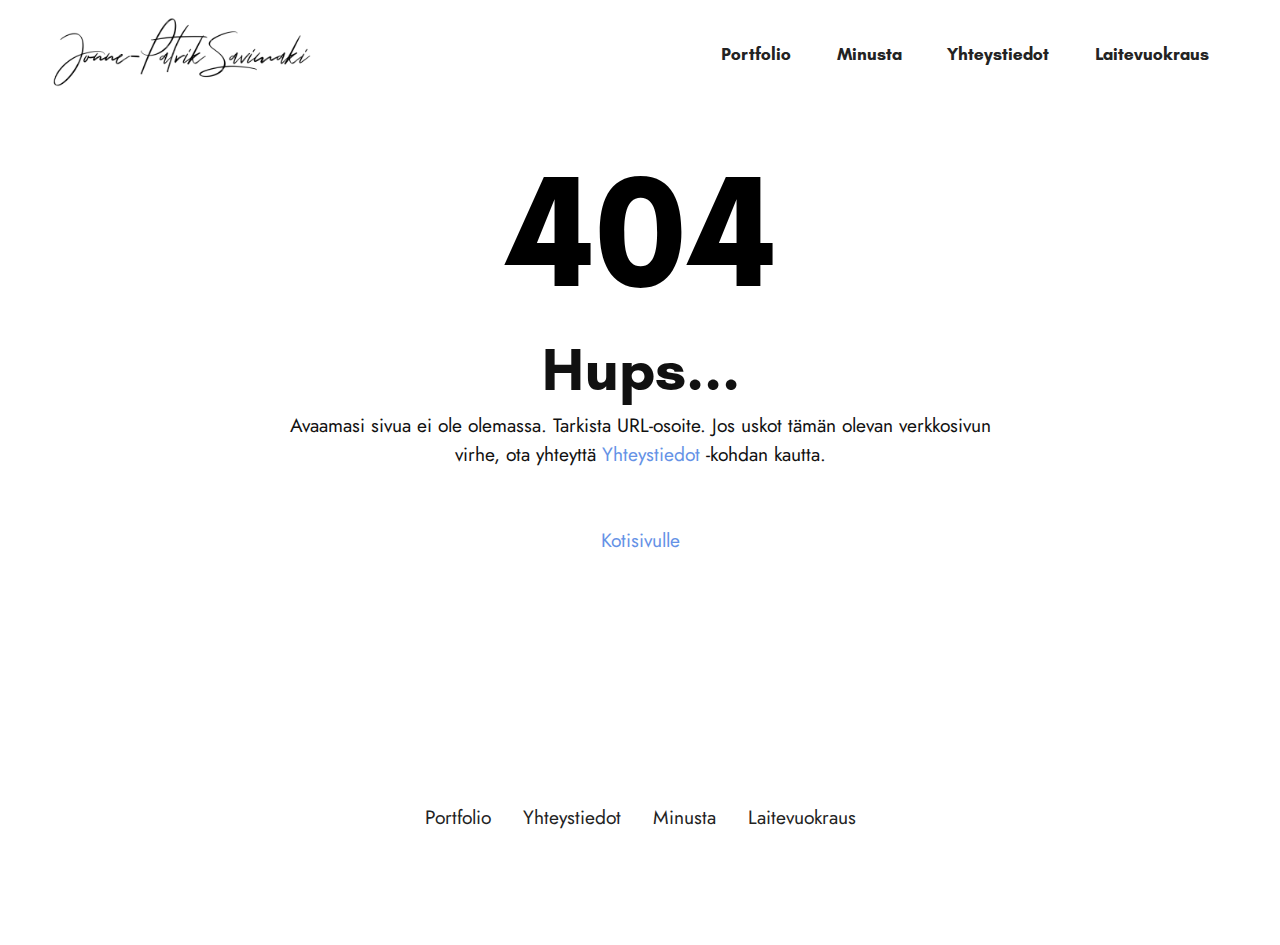
<file: page1.html>
<!DOCTYPE html>
<html lang="fi"   >
<head>
  
  <meta charset="UTF-8">
  <meta http-equiv="X-UA-Compatible" content="IE=edge">
  
  <meta name="twitter:card" content="summary_large_image"/>
  <meta name="twitter:image:src" content="">
  <meta property="og:image" content="">
  <meta name="twitter:title" content="404">
  <meta name="viewport" content="width=device-width, initial-scale=1, minimum-scale=1">
  <link rel="shortcut icon" href="assets/images/untitled-1-341x112.png" type="image/x-icon">
  <meta name="description" content="">
  
  
  <title>404</title>
  <link rel="stylesheet" href="assets/web/assets/mobirise-icons2/mobirise2.css">
  <link rel="stylesheet" href="assets/bootstrap/css/bootstrap.min.css">
  <link rel="stylesheet" href="assets/bootstrap/css/bootstrap-grid.min.css">
  <link rel="stylesheet" href="assets/bootstrap/css/bootstrap-reboot.min.css">
  <link rel="stylesheet" href="assets/animatecss/animate.css">
  <link rel="stylesheet" href="assets/dropdown/css/style.css">
  <link rel="stylesheet" href="assets/socicon/css/styles.css">
  <link rel="stylesheet" href="assets/theme/css/style.css">
  <link href="assets/fonts/style.css" rel="stylesheet">
  <link rel="preload" href="https://fonts.googleapis.com/css?family=Jost:100,200,300,400,500,600,700,800,900,100i,200i,300i,400i,500i,600i,700i,800i,900i&display=swap" as="style" onload="this.onload=null;this.rel='stylesheet'">
  <noscript><link rel="stylesheet" href="https://fonts.googleapis.com/css?family=Jost:100,200,300,400,500,600,700,800,900,100i,200i,300i,400i,500i,600i,700i,800i,900i&display=swap"></noscript>
  <link rel="preload" as="style" href="assets/mobirise/css/mbr-additional.css"><link rel="stylesheet" href="assets/mobirise/css/mbr-additional.css" type="text/css">
  
  
  <meta charset="UTF-8">
  <meta name="keywords" content="">
  <meta name="author" content="Jonne-Patrik Savimäki">
  
</head>
<body>
  
  <section data-bs-version="5.1" class="menu menu1 cid-sXVrozjNcq" once="menu" id="menu1-w">
    

    <nav class="navbar navbar-dropdown navbar-expand-lg">
        <div class="container-fluid">
            <div class="navbar-brand">
                <span class="navbar-logo">
                    <a href="index.html">
                        <img src="assets/images/untitled-1-341x112.png" alt="Logo" style="height: 5.5rem;">
                    </a>
                </span>
                
            </div>
            <button class="navbar-toggler" type="button" data-toggle="collapse" data-bs-toggle="collapse" data-target="#navbarSupportedContent" data-bs-target="#navbarSupportedContent" aria-controls="navbarNavAltMarkup" aria-expanded="false" aria-label="Toggle navigation">
                <div class="hamburger">
                    <span></span>
                    <span></span>
                    <span></span>
                    <span></span>
                </div>
            </button>
            <div class="collapse navbar-collapse" id="navbarSupportedContent">
                <ul class="navbar-nav nav-dropdown nav-right" data-app-modern-menu="true"><li class="nav-item"><a class="nav-link link text-black text-primary display-4" href="index.html#gallery1-10">Portfolio</a></li><li class="nav-item"><a class="nav-link link text-black text-primary display-4" href="index.html#image2-18">Minusta</a></li>
                    
                    <li class="nav-item"><a class="nav-link link text-black text-primary display-4" href="index.html#contacts1-12">Yhteystiedot</a>
                    </li><li class="nav-item"><a class="nav-link link text-black text-primary display-4" href="page2.html">Laitevuokraus</a></li></ul>
                
                
            </div>
        </div>
    </nav>
</section>

<section data-bs-version="5.1" class="features21 cid-t3r0Qu2WB0" id="features22-19">

    
    
    <div class="container">
        <div class="row justify-content-center">
            <div class="col-12 col-md-8">
                <div class="item mbr-flex">
                    <div class="icon-box w-100">
                        <span class="step-number mbr-fonts-style display-1">404</span>
                    </div>
                    <div class="text-box">
                        <h4 class="icon-title card-title mbr-black mbr-fonts-style display-2">
                            <strong>Hups...</strong></h4>
                        <h5 class="icon-text mbr-black mbr-fonts-style display-7">Avaamasi sivua ei ole olemassa. Tarkista URL-osoite. Jos uskot tämän olevan verkkosivun virhe, ota yhteyttä <a href="index.html#form5-14" class="text-primary">Yhteystiedot</a> -kohdan kautta.<br><br><br><a href="index.html" class="text-primary">Kotisivulle</a></h5>
                        
                    </div>
                </div>
                
                
                
                
                
                
                
            </div>
        </div>
    </div>
</section>

<section data-bs-version="5.1" class="footer3 cid-sXZOHMyV1N" once="footers" id="footer3-17">

    

    

    <div class="container">
        <div class="media-container-row align-center mbr-white">
            <div class="row row-links">
                <ul class="foot-menu">
                    
                    
                    
                    
                    
                <li class="foot-menu-item mbr-fonts-style display-7"><a class="text-black text-primary" href="index.html#gallery1-10">Portfolio</a></li><li class="foot-menu-item mbr-fonts-style display-7"><a class="text-black text-primary" href="index.html#contacts1-12">Yhteystiedot</a></li><li class="foot-menu-item mbr-fonts-style display-7"><a class="text-black text-primary" href="index.html#image2-18">Minusta</a></li><li class="foot-menu-item mbr-fonts-style display-7"><a class="text-black text-primary" href="page2.html" target="_blank">Laitevuokraus</a></li></ul>
            </div>
            <div class="row social-row">
                <div class="social-list align-right pb-2">
                    
                    
                    
                    
                    
                    
                <div class="soc-item">
                        <a href="https://instagram.com/savmki" target="_blank">
                            <span class="mbr-iconfont mbr-iconfont-social socicon-instagram socicon" style="color: rgb(35, 35, 35); fill: rgb(35, 35, 35);"></span>
                        </a>
                    </div><div class="soc-item">
                        <a href="https://www.facebook.com/jsavimaki" target="_blank">
                            <span class="mbr-iconfont mbr-iconfont-social socicon-facebook socicon" style="color: rgb(35, 35, 35); fill: rgb(35, 35, 35);"></span>
                        </a>
                    </div><div class="soc-item">
                        <a href="https://www.youtube.com/channel/UC6LevQ7GH0qkKBos2IASh1A" target="_blank">
                            <span class="mbr-iconfont mbr-iconfont-social socicon-youtube socicon" style="color: rgb(35, 35, 35); fill: rgb(35, 35, 35);"></span>
                        </a>
                    </div><div class="soc-item">
                        <a href="https://www.linkedin.com/in/jonnesavimaki/" target="_blank">
                            <span class="mbr-iconfont mbr-iconfont-social socicon-linkedin socicon" style="color: rgb(35, 35, 35); fill: rgb(35, 35, 35);"></span>
                        </a>
                    </div></div>
            </div>
            <div class="row row-copirayt">
                <p class="mbr-text mb-0 mbr-fonts-style mbr-white align-center display-7">
                    © 2022</p>
            </div>
        </div>
    </div>
</section><section><a href="https://mobiri.se"></a><a href="https://mobiri.se"></a></section><script src="assets/bootstrap/js/bootstrap.bundle.min.js"></script>  <script src="assets/smoothscroll/smooth-scroll.js"></script>  <script src="assets/ytplayer/index.js"></script>  <script src="assets/dropdown/js/navbar-dropdown.js"></script>  <script src="assets/theme/js/script.js"></script>  
  
  
  <input name="animation" type="hidden">
  </body>
</html>
</file>
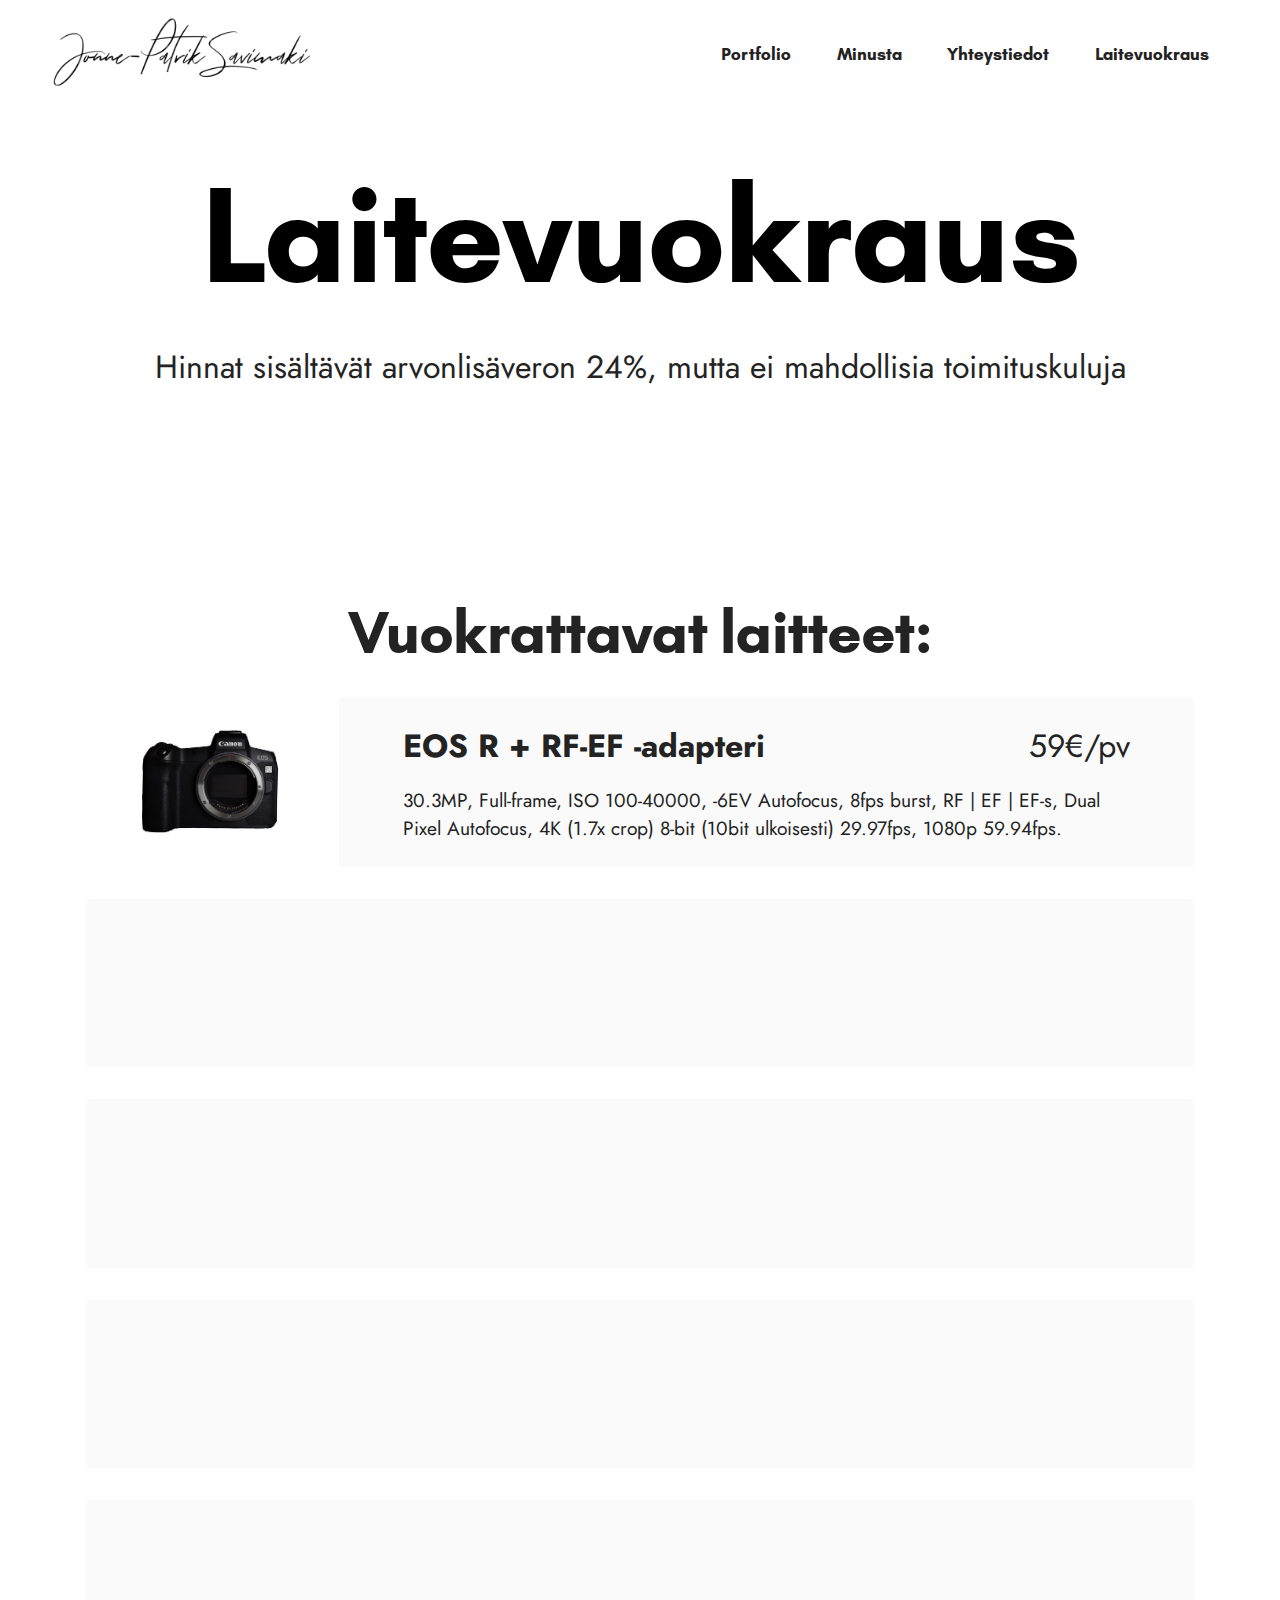
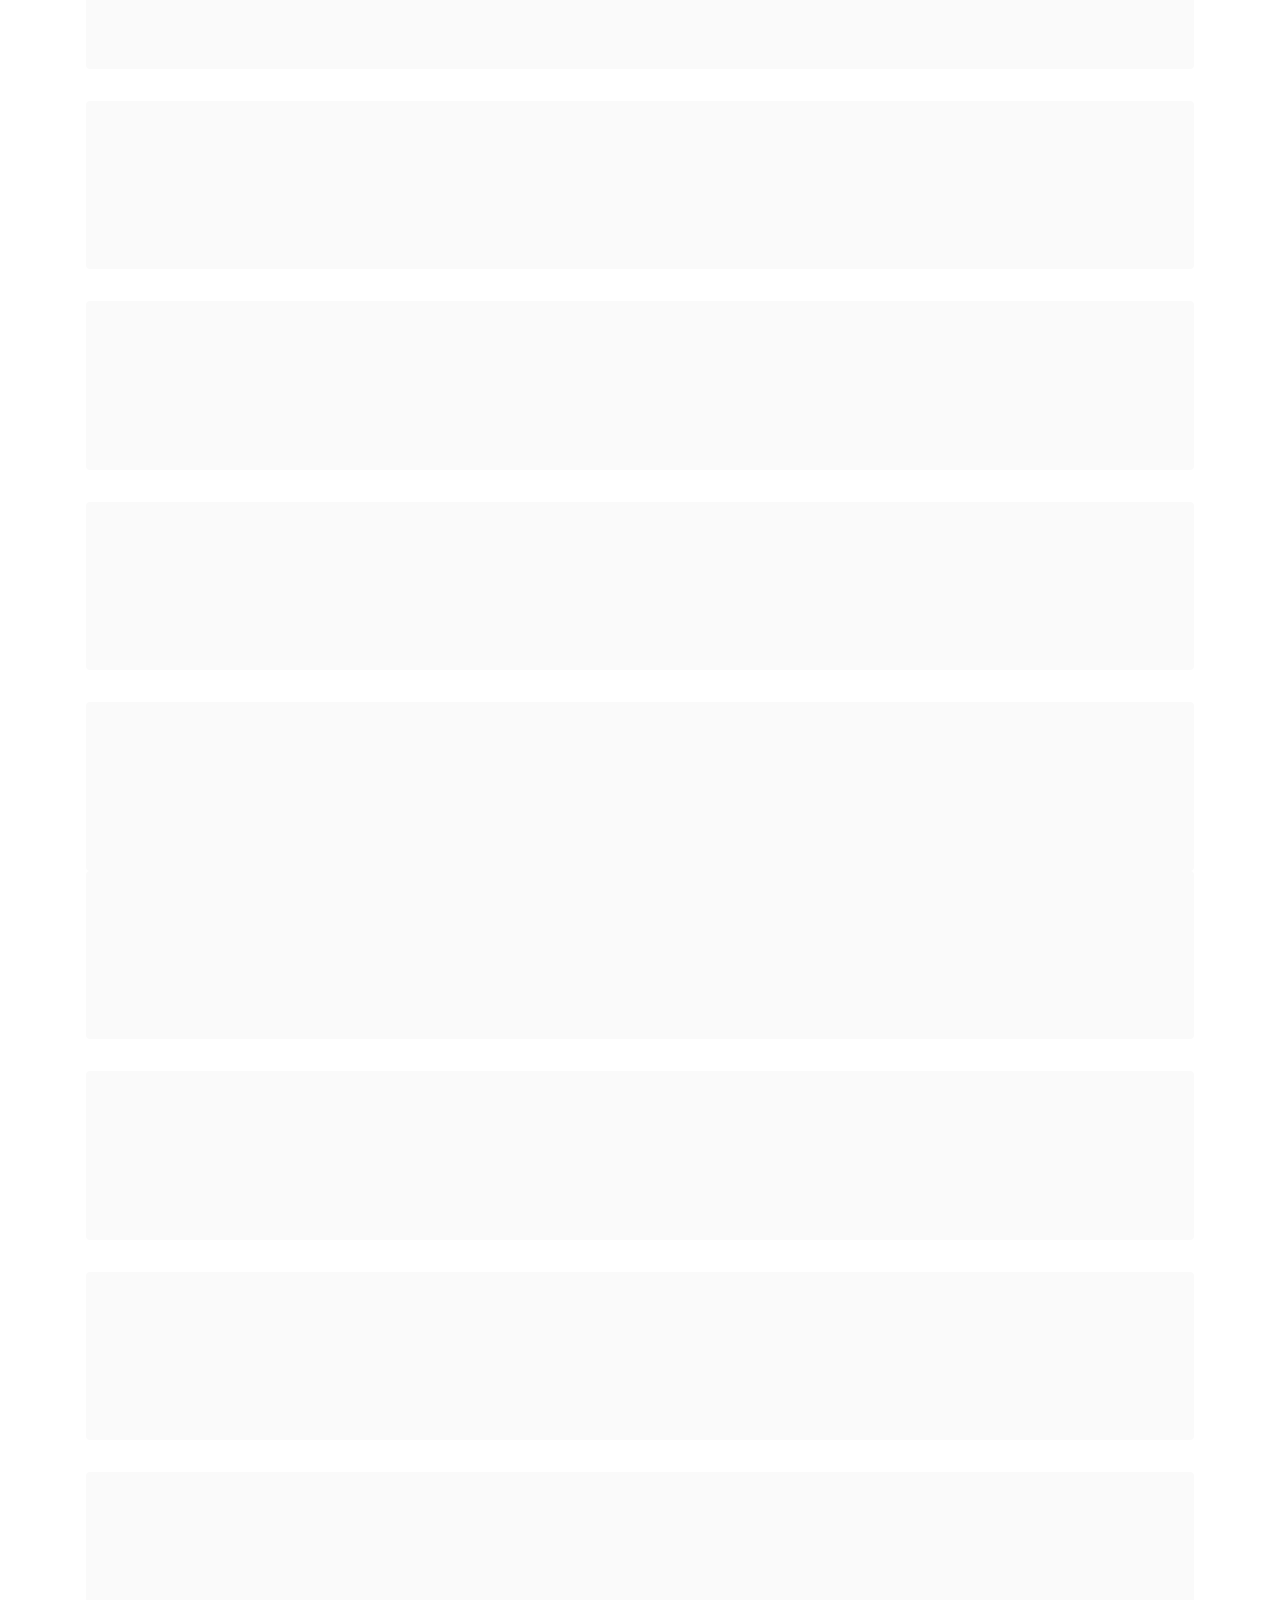
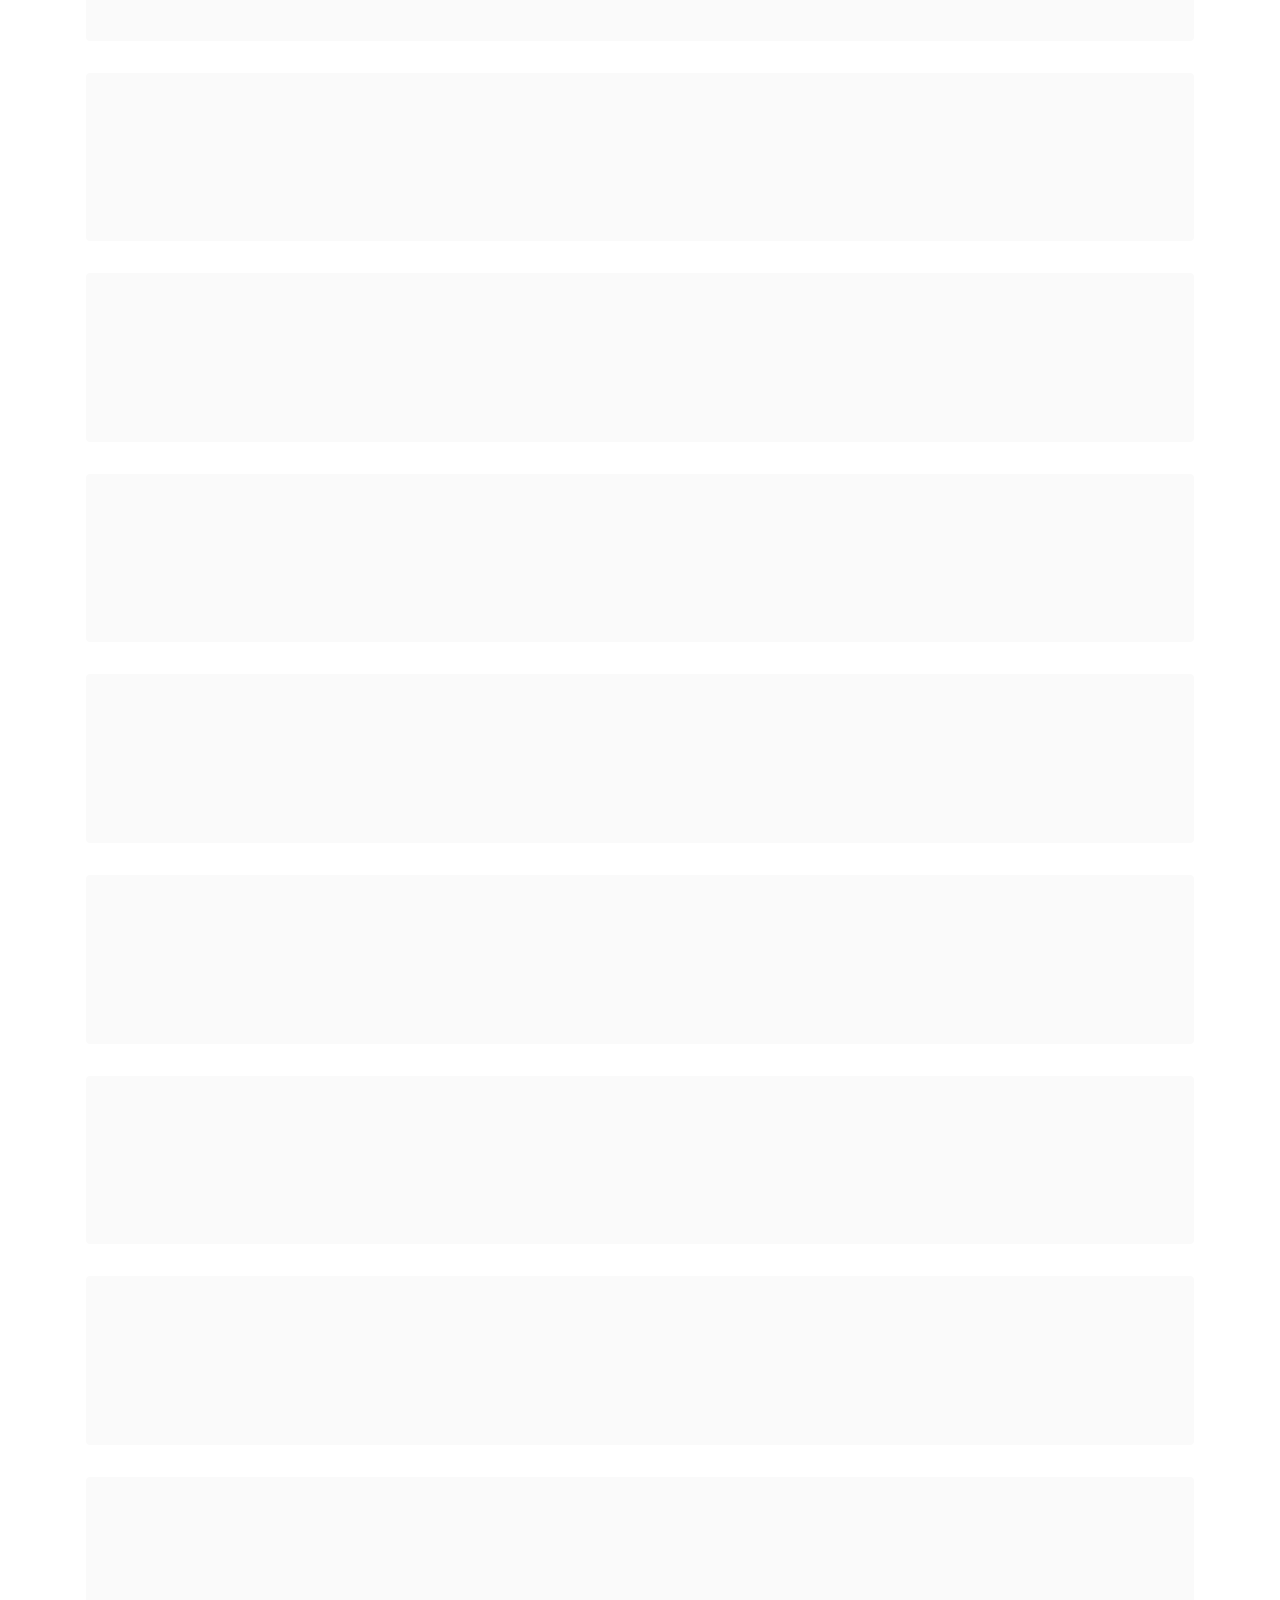
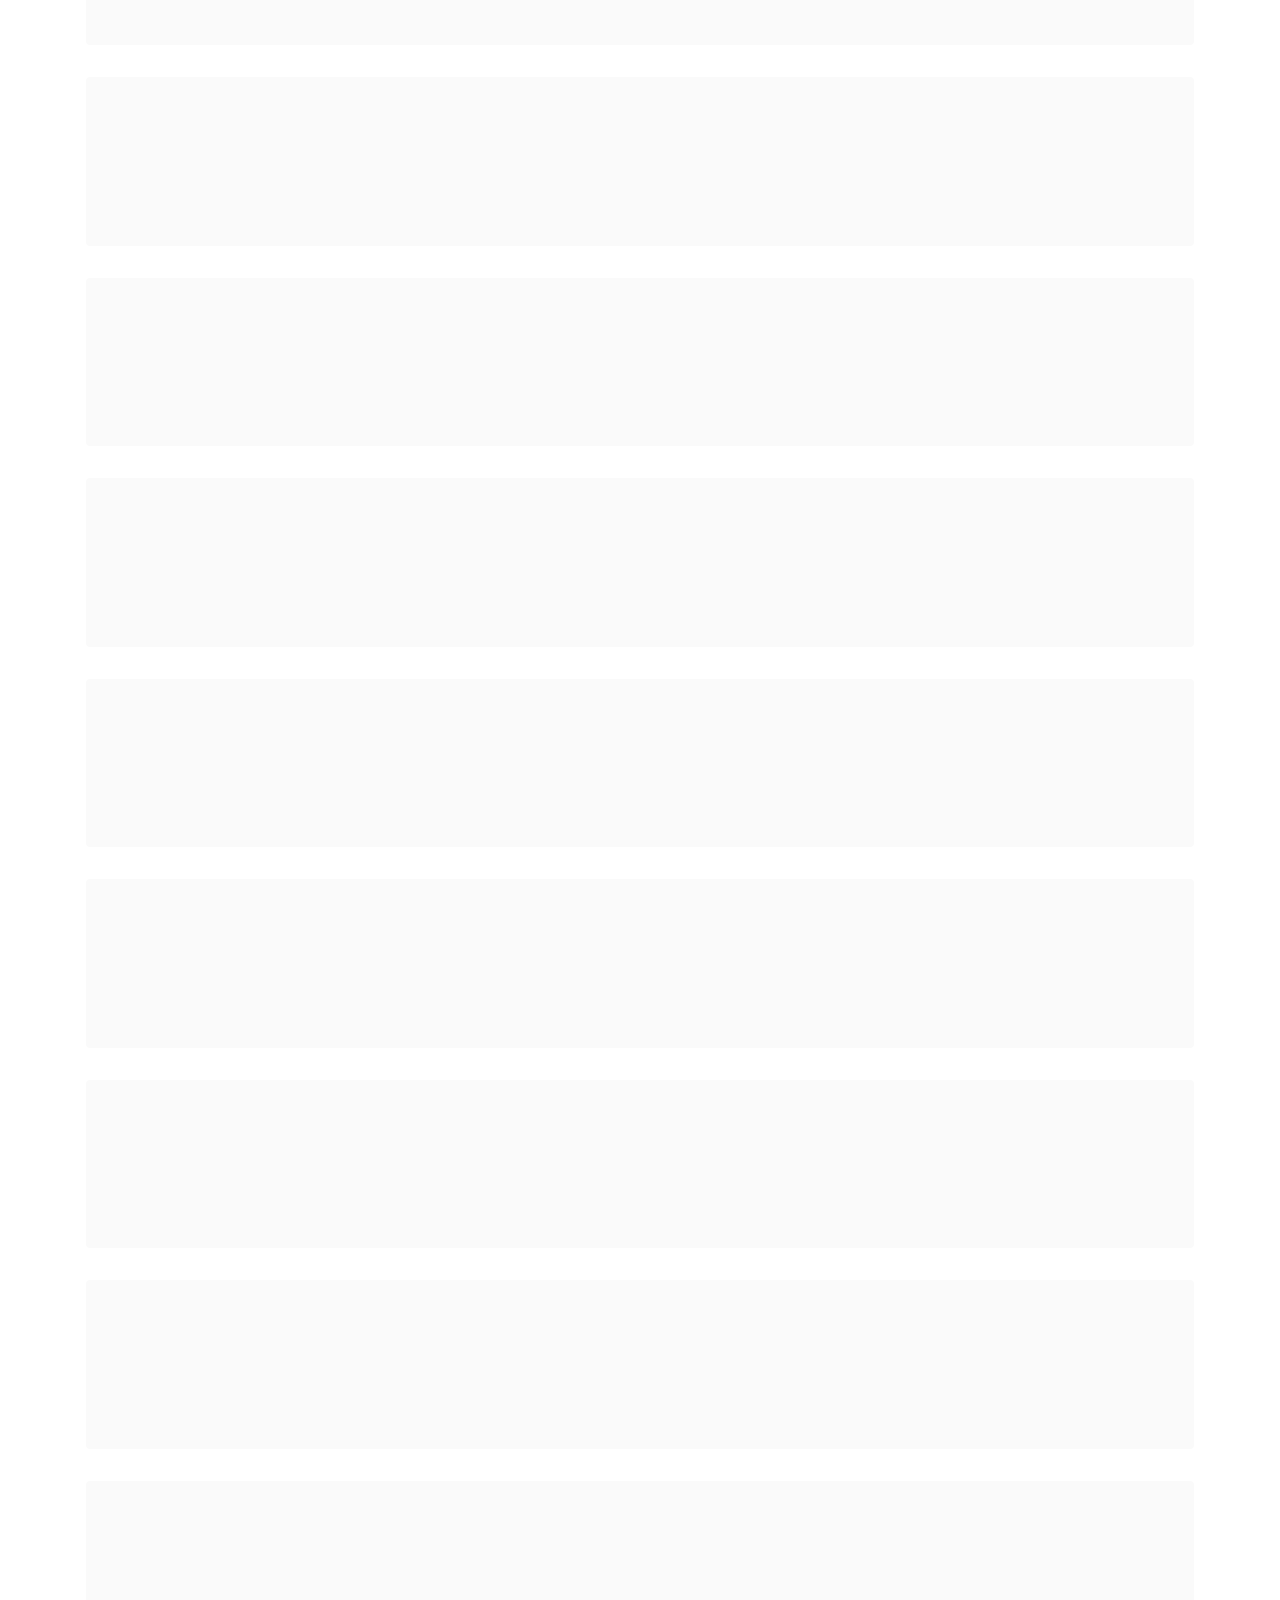
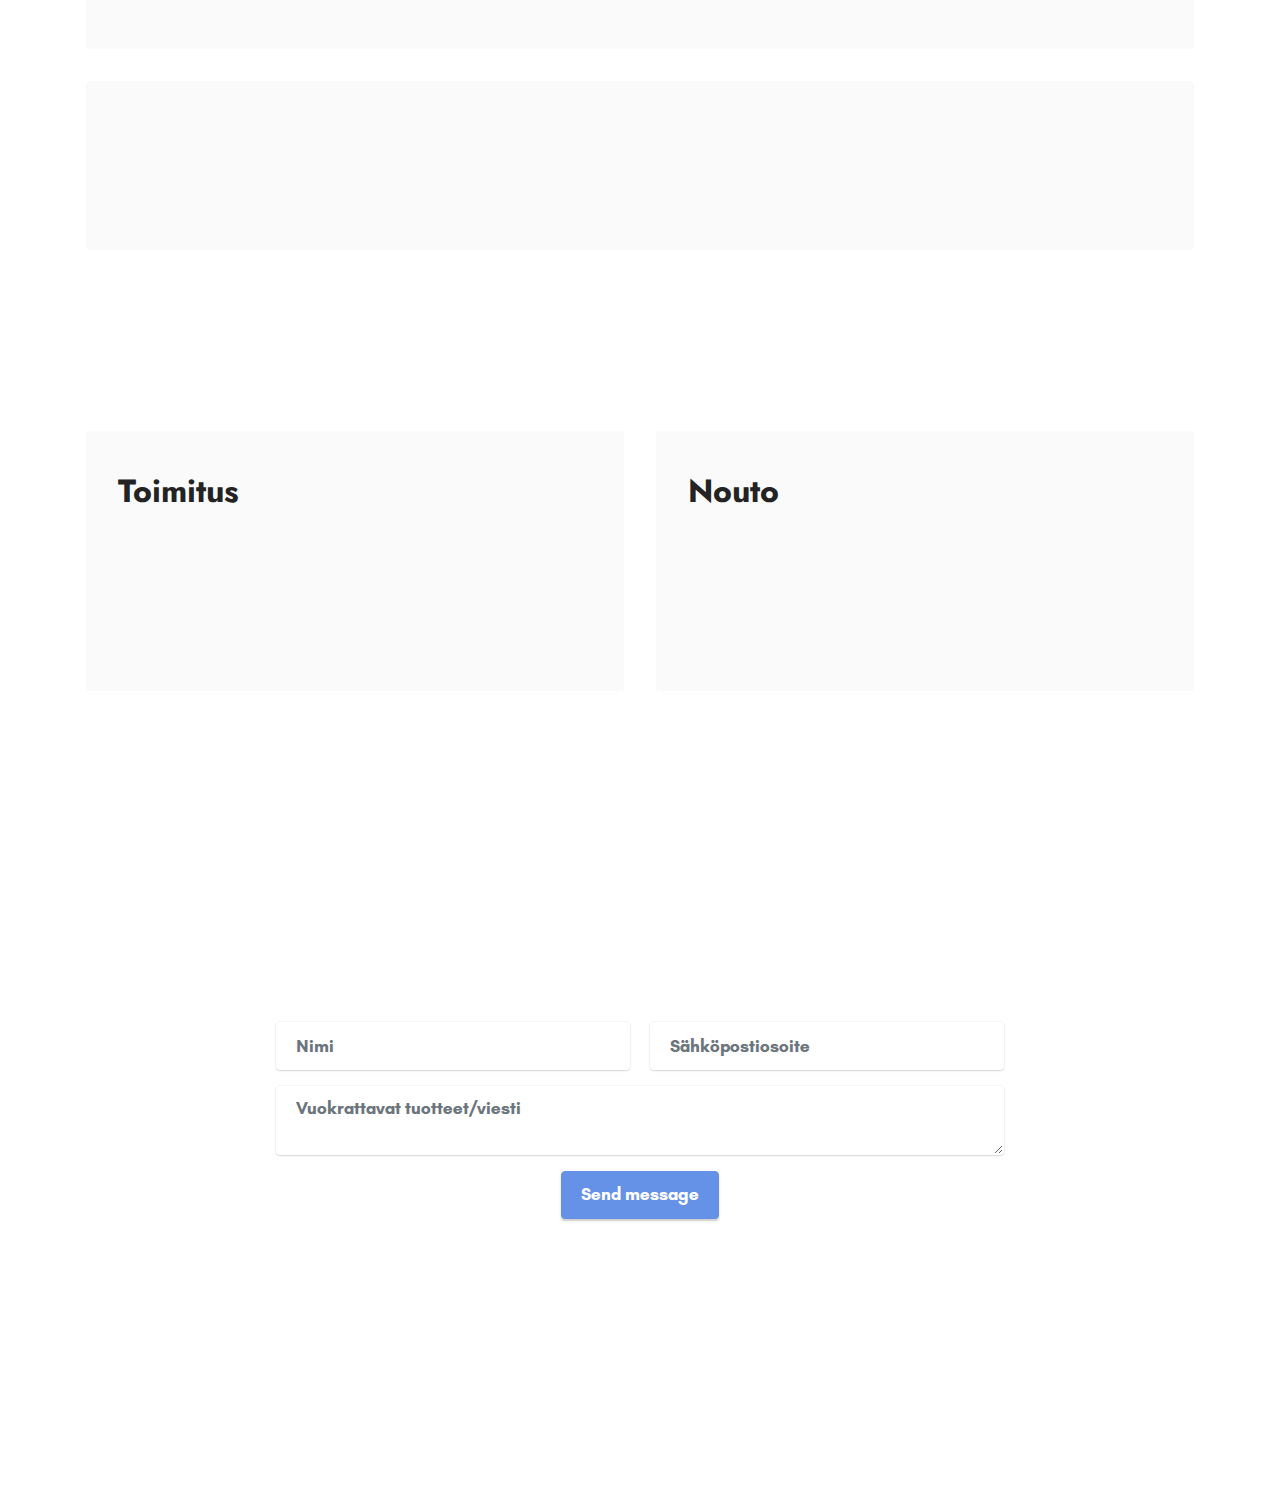
<file: page2.html>
<!DOCTYPE html>
<html lang="fi"   >
<head>
  
  <meta charset="UTF-8">
  <meta http-equiv="X-UA-Compatible" content="IE=edge">
  
  <meta name="twitter:card" content="summary_large_image"/>
  <meta name="twitter:image:src" content="">
  <meta property="og:image" content="">
  <meta name="twitter:title" content="Laitevuokraus">
  <meta name="viewport" content="width=device-width, initial-scale=1, minimum-scale=1">
  <link rel="shortcut icon" href="assets/images/untitled-1-341x112.png" type="image/x-icon">
  <meta name="description" content="">
  
  
  <title>Laitevuokraus</title>
  <link rel="stylesheet" href="assets/bootstrap/css/bootstrap.min.css">
  <link rel="stylesheet" href="assets/bootstrap/css/bootstrap-grid.min.css">
  <link rel="stylesheet" href="assets/bootstrap/css/bootstrap-reboot.min.css">
  <link rel="stylesheet" href="assets/animatecss/animate.css">
  <link rel="stylesheet" href="assets/dropdown/css/style.css">
  <link rel="stylesheet" href="assets/socicon/css/styles.css">
  <link rel="stylesheet" href="assets/theme/css/style.css">
  <link href="assets/fonts/style.css" rel="stylesheet">
  <link rel="preload" href="https://fonts.googleapis.com/css?family=Jost:100,200,300,400,500,600,700,800,900,100i,200i,300i,400i,500i,600i,700i,800i,900i&display=swap" as="style" onload="this.onload=null;this.rel='stylesheet'">
  <noscript><link rel="stylesheet" href="https://fonts.googleapis.com/css?family=Jost:100,200,300,400,500,600,700,800,900,100i,200i,300i,400i,500i,600i,700i,800i,900i&display=swap"></noscript>
  <link rel="preload" as="style" href="assets/mobirise/css/mbr-additional.css"><link rel="stylesheet" href="assets/mobirise/css/mbr-additional.css" type="text/css">
  
  
  <meta charset="UTF-8">
  <meta name="keywords" content="">
  <meta name="author" content="Jonne-Patrik Savimäki">
  
</head>
<body>
  
  <section data-bs-version="5.1" class="menu menu1 cid-sXVrozjNcq" once="menu" id="menu1-1a">
    

    <nav class="navbar navbar-dropdown navbar-expand-lg">
        <div class="container-fluid">
            <div class="navbar-brand">
                <span class="navbar-logo">
                    <a href="index.html">
                        <img src="assets/images/untitled-1-341x112.png" alt="Logo" style="height: 5.5rem;">
                    </a>
                </span>
                
            </div>
            <button class="navbar-toggler" type="button" data-toggle="collapse" data-bs-toggle="collapse" data-target="#navbarSupportedContent" data-bs-target="#navbarSupportedContent" aria-controls="navbarNavAltMarkup" aria-expanded="false" aria-label="Toggle navigation">
                <div class="hamburger">
                    <span></span>
                    <span></span>
                    <span></span>
                    <span></span>
                </div>
            </button>
            <div class="collapse navbar-collapse" id="navbarSupportedContent">
                <ul class="navbar-nav nav-dropdown nav-right" data-app-modern-menu="true"><li class="nav-item"><a class="nav-link link text-black text-primary display-4" href="index.html#gallery1-10">Portfolio</a></li><li class="nav-item"><a class="nav-link link text-black text-primary display-4" href="index.html#image2-18">Minusta</a></li>
                    
                    <li class="nav-item"><a class="nav-link link text-black text-primary display-4" href="index.html#contacts1-12">Yhteystiedot</a>
                    </li><li class="nav-item"><a class="nav-link link text-black text-primary display-4" href="page2.html">Laitevuokraus</a></li></ul>
                
                
            </div>
        </div>
    </nav>
</section>

<section data-bs-version="5.1" class="content4 cid-t4HV9mciXb" id="content4-1l">
    
    
    <div class="container-fluid">
        <div class="row justify-content-center">
            <div class="title col-md-12 col-lg-10">
                <h3 class="mbr-section-title mbr-fonts-style align-center mb-4 display-1"><strong>Laitevuokraus</strong></h3>
                <h4 class="mbr-section-subtitle align-center mbr-fonts-style mb-4 display-5">
                    Hinnat sisältävät arvonlisäveron 24%, mutta ei mahdollisia toimituskuluja</h4>
                
            </div>
        </div>
    </div>
</section>

<section data-bs-version="5.1" class="features10 cid-t4HJ5QEGsJ" id="features11-1f">
    <!---->
    
    
    <div class="container">
        <div class="title">
            <h3 class="mbr-section-title mbr-fonts-style mb-4 display-2"><strong>Vuokrattavat laitteet:</strong></h3>
            
        </div>
        <div class="card">
            <div class="card-wrapper">
                <div class="row align-items-center">
                    <div class="col-12 col-md-3">
                        <div class="image-wrapper">
                            <img src="assets/images/eos-r-596x397.jpg" alt="Mobirise Website Builder" title="">
                        </div>
                    </div>
                    <div class="col-12 col-md">
                        <div class="card-box">
                            <div class="row">
                                <div class="col-12">
                                    <div class="top-line">
                                        <h4 class="card-title mbr-fonts-style display-5"><strong>EOS R + RF-EF -adapteri</strong></h4>
                                        <p class="cost mbr-fonts-style display-5">59€/pv</p>
                                    </div>
                                </div>
                                <div class="col-12">
                                    <div class="bottom-line">
                                        <p class="mbr-text mbr-fonts-style m-0 display-7">
                                            30.3MP, Full-frame, ISO 100-40000, -6EV Autofocus, 8fps burst, RF | EF | EF-s, Dual Pixel Autofocus, 4K (1.7x crop) 8-bit (10bit ulkoisesti) 29.97fps, 1080p 59.94fps.&nbsp; &nbsp;&nbsp;</p>
                                    </div>
                                </div>
                            </div>
                        </div>
                    </div>
                </div>
            </div>
        </div>
        <div class="card">
            <div class="card-wrapper">
                <div class="row align-items-center">
                    <div class="col-12 col-md-3">
                        <div class="image-wrapper">
                            <img src="assets/images/ef17-35mm-f2.8-596x397.jpg" alt="EF 17-35mm f/2.8L USM" title="">
                        </div>
                    </div>
                    <div class="col-12 col-md">
                        <div class="card-box">
                            <div class="row">
                                <div class="col-12">
                                    <div class="top-line">
                                        <h4 class="card-title mbr-fonts-style display-5"><strong>EF 17-35mm f/2.8L USM</strong></h4>
                                        <p class="cost mbr-fonts-style display-5">29€/pv</p>
                                    </div>
                                </div>
                                <div class="col-12">
                                    <div class="bottom-line">
                                        <p class="mbr-text mbr-fonts-style m-0 display-7">Vastavalosuoja kuuluu hintaan</p>
                                    </div>
                                </div>
                            </div>
                        </div>
                    </div>
                </div>
            </div>
        </div>
        <div class="card">
            <div class="card-wrapper">
                <div class="row align-items-center">
                    <div class="col-12 col-md-3">
                        <div class="image-wrapper">
                            <img src="assets/images/ef70-200mm-f4-596x397.jpg" alt="EF 70-200mm f/4L USM" title="">
                        </div>
                    </div>
                    <div class="col-12 col-md">
                        <div class="card-box">
                            <div class="row">
                                <div class="col-12">
                                    <div class="top-line">
                                        <h4 class="card-title mbr-fonts-style display-5"><strong>EF 70-200mm f/4L USM</strong></h4>
                                        <p class="cost mbr-fonts-style display-5">29€/pv</p>
                                    </div>
                                </div>
                                <div class="col-12">
                                    <div class="bottom-line">
                                        <p class="mbr-text mbr-fonts-style m-0 display-7">Vastavalosuoja kuuluu hintaan</p>
                                    </div>
                                </div>
                            </div>
                        </div>
                    </div>
                </div>
            </div>
        </div>
        <div class="card">
            <div class="card-wrapper">
                <div class="row align-items-center">
                    <div class="col-12 col-md-3">
                        <div class="image-wrapper">
                            <img src="assets/images/ef50mm-f1.8-596x397.jpg" alt="EF 50mm f/1.8 STM" title="">
                        </div>
                    </div>
                    <div class="col-12 col-md">
                        <div class="card-box">
                            <div class="row">
                                <div class="col-12">
                                    <div class="top-line">
                                        <h4 class="card-title mbr-fonts-style display-5"><strong>EF 50mm f/1.8 STM</strong></h4>
                                        <p class="cost mbr-fonts-style display-5">19€/pv</p>
                                    </div>
                                </div>
                                <div class="col-12">
                                    <div class="bottom-line">
                                        <p class="mbr-text mbr-fonts-style m-0 display-7"></p>
                                    </div>
                                </div>
                            </div>
                        </div>
                    </div>
                </div>
            </div>
        </div>
        <div class="card">
            <div class="card-wrapper">
                <div class="row align-items-center">
                    <div class="col-12 col-md-3">
                        <div class="image-wrapper">
                            <img src="assets/images/1c8a3658-edit-596x397.jpg" alt="EF 50mm f/1.8 II" title="">
                        </div>
                    </div>
                    <div class="col-12 col-md">
                        <div class="card-box">
                            <div class="row">
                                <div class="col-12">
                                    <div class="top-line">
                                        <h4 class="card-title mbr-fonts-style display-5"><strong>EF 50mm f/1.8 II</strong></h4>
                                        <p class="cost mbr-fonts-style display-5">15€/pv
                                        </p>
                                    </div>
                                </div>
                                <div class="col-12">
                                    <div class="bottom-line">
                                        <p class="mbr-text mbr-fonts-style m-0 display-7"></p>
                                    </div>
                                </div>
                            </div>
                        </div>
                    </div>
                </div>
            </div>
        </div>
        <div class="card">
            <div class="card-wrapper">
                <div class="row align-items-center">
                    <div class="col-12 col-md-3">
                        <div class="image-wrapper">
                            <img src="assets/images/1c8a3664-edit-596x397.jpg" alt="Godox SL60W" title="">
                        </div>
                    </div>
                    <div class="col-12 col-md">
                        <div class="card-box">
                            <div class="row">
                                <div class="col-12">
                                    <div class="top-line">
                                        <h4 class="card-title mbr-fonts-style display-5"><strong>Godox SL60W</strong></h4>
                                        <p class="cost mbr-fonts-style display-5">25€/pv</p>
                                    </div>
                                </div>
                                <div class="col-12">
                                    <div class="bottom-line">
                                        <p class="mbr-text mbr-fonts-style m-0 display-7">Värilämpötila: 5600k ± 200K, CRI&nbsp;&gt;93, 4500 Lumen, Bowens -kiinnitys</p>
                                    </div>
                                </div>
                            </div>
                        </div>
                    </div>
                </div>
            </div>
        </div>
    </div>
</section>

<section data-bs-version="5.1" class="features10 cid-t4HZA5kHmN" id="features11-1m">
    <!---->
    
    
    <div class="container">
        <div class="title">
            
            
        </div>
        <div class="card">
            <div class="card-wrapper">
                <div class="row align-items-center">
                    <div class="col-12 col-md-3">
                        <div class="image-wrapper">
                            <img src="assets/images/ronin-s-596x397.jpg" alt="Ronin-S" title="">
                        </div>
                    </div>
                    <div class="col-12 col-md">
                        <div class="card-box">
                            <div class="row">
                                <div class="col-12">
                                    <div class="top-line">
                                        <h4 class="card-title mbr-fonts-style display-5"><strong>Ronin-S Essentials Kit</strong></h4>
                                        <p class="cost mbr-fonts-style display-5">45€/pv</p>
                                    </div>
                                </div>
                                <div class="col-12">
                                    <div class="bottom-line">
                                        <p class="mbr-text mbr-fonts-style m-0 display-7">Valmistajan ilmoittama painavin sallittu kuorma 3.6kg. Paketti sisältää USB-C -ohjauskaapelin.</p>
                                    </div>
                                </div>
                            </div>
                        </div>
                    </div>
                </div>
            </div>
        </div>
        <div class="card">
            <div class="card-wrapper">
                <div class="row align-items-center">
                    <div class="col-12 col-md-3">
                        <div class="image-wrapper">
                            <img src="assets/images/godox-softbox-596x397.jpg" alt="Godox 60x90cm softbox" title="">
                        </div>
                    </div>
                    <div class="col-12 col-md">
                        <div class="card-box">
                            <div class="row">
                                <div class="col-12">
                                    <div class="top-line">
                                        <h4 class="card-title mbr-fonts-style display-5"><strong>Godox 60x90cm softbox (bowens) gridillä</strong></h4>
                                        <p class="cost mbr-fonts-style display-5">15€/pv</p>
                                    </div>
                                </div>
                                <div class="col-12">
                                    <div class="bottom-line">
                                        <p class="mbr-text mbr-fonts-style m-0 display-7"></p>
                                    </div>
                                </div>
                            </div>
                        </div>
                    </div>
                </div>
            </div>
        </div>
        <div class="card">
            <div class="card-wrapper">
                <div class="row align-items-center">
                    <div class="col-12 col-md-3">
                        <div class="image-wrapper">
                            <img src="assets/images/1c8a3679-596x397.jpg" alt="Godox Bowens reflector" title="">
                        </div>
                    </div>
                    <div class="col-12 col-md">
                        <div class="card-box">
                            <div class="row">
                                <div class="col-12">
                                    <div class="top-line">
                                        <h4 class="card-title mbr-fonts-style display-5"><strong>Godox Bowens Reflector</strong></h4>
                                        <p class="cost mbr-fonts-style display-5">5€/pv</p>
                                    </div>
                                </div>
                                <div class="col-12">
                                    <div class="bottom-line">
                                        <p class="mbr-text mbr-fonts-style m-0 display-7"></p>
                                    </div>
                                </div>
                            </div>
                        </div>
                    </div>
                </div>
            </div>
        </div>
        
        
        
    </div>
</section>

<section data-bs-version="5.1" class="features10 cid-t4HNekdXBL" id="features11-1g">
    <!---->
    
    
    <div class="container">
        <div class="title">
            
            
        </div>
        <div class="card">
            <div class="card-wrapper">
                <div class="row align-items-center">
                    <div class="col-12 col-md-3">
                        <div class="image-wrapper">
                            <img src="assets/images/canon-charger-596x397.jpg" alt="Canon LC-E6E + Hähnel LP-E6" title="">
                        </div>
                    </div>
                    <div class="col-12 col-md">
                        <div class="card-box">
                            <div class="row">
                                <div class="col-12">
                                    <div class="top-line">
                                        <h4 class="card-title mbr-fonts-style display-5"><strong>Canon LC-E6E + Hähnel LP-E6</strong></h4>
                                        <p class="cost mbr-fonts-style display-5">15€/pv</p>
                                    </div>
                                </div>
                                <div class="col-12">
                                    <div class="bottom-line">
                                        <p class="mbr-text mbr-fonts-style m-0 display-7"></p>
                                    </div>
                                </div>
                            </div>
                        </div>
                    </div>
                </div>
            </div>
        </div>
        <div class="card">
            <div class="card-wrapper">
                <div class="row align-items-center">
                    <div class="col-12 col-md-3">
                        <div class="image-wrapper">
                            <img src="assets/images/1c8a3645-edit-596x397.jpg" alt="AC-E6 -verkkovirta-adapteri" title="">
                        </div>
                    </div>
                    <div class="col-12 col-md">
                        <div class="card-box">
                            <div class="row">
                                <div class="col-12">
                                    <div class="top-line">
                                        <h4 class="card-title mbr-fonts-style display-5"><strong>AC-E6 verkkovirta-adapteri</strong></h4>
                                        <p class="cost mbr-fonts-style display-5">9€/pv</p>
                                    </div>
                                </div>
                                <div class="col-12">
                                    <div class="bottom-line">
                                        <p class="mbr-text mbr-fonts-style m-0 display-7"></p>
                                    </div>
                                </div>
                            </div>
                        </div>
                    </div>
                </div>
            </div>
        </div>
        <div class="card">
            <div class="card-wrapper">
                <div class="row align-items-center">
                    <div class="col-12 col-md-3">
                        <div class="image-wrapper">
                            <img src="assets/images/1c8a3648-edit-596x397.jpg" alt="SanDisk ImageMate PRO" title="">
                        </div>
                    </div>
                    <div class="col-12 col-md">
                        <div class="card-box">
                            <div class="row">
                                <div class="col-12">
                                    <div class="top-line">
                                        <h4 class="card-title mbr-fonts-style display-5"><strong>SanDisk ImageMate PRO</strong></h4>
                                        <p class="cost mbr-fonts-style display-5">9€/pv</p>
                                    </div>
                                </div>
                                <div class="col-12">
                                    <div class="bottom-line">
                                        <p class="mbr-text mbr-fonts-style m-0 display-7">Lukee CF, SD, sekä MicroSD -kortteja. Takana USB 3.0 Micro-B -liitin. Sisältää kaapelin (Micro-B - USB A).</p>
                                    </div>
                                </div>
                            </div>
                        </div>
                    </div>
                </div>
            </div>
        </div>
        <div class="card">
            <div class="card-wrapper">
                <div class="row align-items-center">
                    <div class="col-12 col-md-3">
                        <div class="image-wrapper">
                            <img src="assets/images/1c8a3657-edit-596x397.jpg" alt="Sony SF-G32T" title="">
                        </div>
                    </div>
                    <div class="col-12 col-md">
                        <div class="card-box">
                            <div class="row">
                                <div class="col-12">
                                    <div class="top-line">
                                        <h4 class="card-title mbr-fonts-style display-5"><strong>Sony SF-G32T Tough SD</strong></h4>
                                        <p class="cost mbr-fonts-style display-5">18€/pv</p>
                                    </div>
                                </div>
                                <div class="col-12">
                                    <div class="bottom-line">
                                        <p class="mbr-text mbr-fonts-style m-0 display-7">UHS-II V90 -luokitettu SD-kortti. Lukunopeus: 300MB/s, kirjoitus: 299MB/s</p>
                                    </div>
                                </div>
                            </div>
                        </div>
                    </div>
                </div>
            </div>
        </div>
        <div class="card">
            <div class="card-wrapper">
                <div class="row align-items-center">
                    <div class="col-12 col-md-3">
                        <div class="image-wrapper">
                            <img src="assets/images/1c8a3682-edit-596x397.jpg" alt="Peak Design Leash" title="">
                        </div>
                    </div>
                    <div class="col-12 col-md">
                        <div class="card-box">
                            <div class="row">
                                <div class="col-12">
                                    <div class="top-line">
                                        <h4 class="card-title mbr-fonts-style display-5"><strong>Peak Design Leash Camera Strap</strong></h4>
                                        <p class="cost mbr-fonts-style display-5">9€/pv
                                        </p>
                                    </div>
                                </div>
                                <div class="col-12">
                                    <div class="bottom-line">
                                        <p class="mbr-text mbr-fonts-style m-0 display-7">Peak Designin pikakiinnikkeet tulevat EOS R -kamerassa paikallaan tai ne saa myös erikseen</p>
                                    </div>
                                </div>
                            </div>
                        </div>
                    </div>
                </div>
            </div>
        </div>
        <div class="card">
            <div class="card-wrapper">
                <div class="row align-items-center">
                    <div class="col-12 col-md-3">
                        <div class="image-wrapper">
                            <img src="assets/images/pavotube-ii-6c-596x397.jpg" alt="Pavotube II 6C" title="">
                        </div>
                    </div>
                    <div class="col-12 col-md">
                        <div class="card-box">
                            <div class="row">
                                <div class="col-12">
                                    <div class="top-line">
                                        <h4 class="card-title mbr-fonts-style display-5"><strong>Nanlite Pavotube II 6C</strong></h4>
                                        <p class="cost mbr-fonts-style display-5">25€/pv</p>
                                    </div>
                                </div>
                                <div class="col-12">
                                    <div class="bottom-line">
                                        <p class="mbr-text mbr-fonts-style m-0 display-7">Kiinnityspanta tulee mukana</p>
                                    </div>
                                </div>
                            </div>
                        </div>
                    </div>
                </div>
            </div>
        </div>
    </div>
</section>

<section data-bs-version="5.1" class="features10 cid-t4HPfWiV44" id="features11-1h">
    <!---->
    
    
    <div class="container">
        <div class="title">
            
            
        </div>
        <div class="card">
            <div class="card-wrapper">
                <div class="row align-items-center">
                    <div class="col-12 col-md-3">
                        <div class="image-wrapper">
                            <img src="assets/images/manfrotto-desk-tripod-596x397.jpg" alt="Manfrotto Desk Tripod" title="">
                        </div>
                    </div>
                    <div class="col-12 col-md">
                        <div class="card-box">
                            <div class="row">
                                <div class="col-12">
                                    <div class="top-line">
                                        <h4 class="card-title mbr-fonts-style display-5"><strong>Manfrotto Pixi Evo</strong></h4>
                                        <p class="cost mbr-fonts-style display-5">9€/pv</p>
                                    </div>
                                </div>
                                <div class="col-12">
                                    <div class="bottom-line">
                                        <p class="mbr-text mbr-fonts-style m-0 display-7">Valmistajan ilmoittama maksimikuorma 2.5kg</p>
                                    </div>
                                </div>
                            </div>
                        </div>
                    </div>
                </div>
            </div>
        </div>
        <div class="card">
            <div class="card-wrapper">
                <div class="row align-items-center">
                    <div class="col-12 col-md-3">
                        <div class="image-wrapper">
                            <img src="assets/images/rode-videomicro-596x397.jpg" alt="Røde VideoMicro" title="">
                        </div>
                    </div>
                    <div class="col-12 col-md">
                        <div class="card-box">
                            <div class="row">
                                <div class="col-12">
                                    <div class="top-line">
                                        <h4 class="card-title mbr-fonts-style display-5"><strong>Røde VideoMicro</strong></h4>
                                        <p class="cost mbr-fonts-style display-5">15€/pv</p>
                                    </div>
                                </div>
                                <div class="col-12">
                                    <div class="bottom-line">
                                        <p class="mbr-text mbr-fonts-style m-0 display-7">Mikrofoniin kuuluva deadcat (ei kuvassa) sisältyy hintaan&nbsp;</p>
                                    </div>
                                </div>
                            </div>
                        </div>
                    </div>
                </div>
            </div>
        </div>
        <div class="card">
            <div class="card-wrapper">
                <div class="row align-items-center">
                    <div class="col-12 col-md-3">
                        <div class="image-wrapper">
                            <img src="assets/images/1c8a3680-596x397.jpg" alt="Triapod LS186-RF" title="">
                        </div>
                    </div>
                    <div class="col-12 col-md">
                        <div class="card-box">
                            <div class="row">
                                <div class="col-12">
                                    <div class="top-line">
                                        <h4 class="card-title mbr-fonts-style display-5"><strong>Triapod LS186-RF</strong></h4>
                                        <p class="cost mbr-fonts-style display-5">15€/pv</p>
                                    </div>
                                </div>
                                <div class="col-12">
                                    <div class="bottom-line">
                                        <p class="mbr-text mbr-fonts-style m-0 display-7">Ultrakevyt kokoontaitettava jalusta. Valmistajan ilmoittama kantokyky 1.5kg. Max korkeus 186cm. Sopii hyvin LED-paneeleille ja muille kevyille esineille.</p>
                                    </div>
                                </div>
                            </div>
                        </div>
                    </div>
                </div>
            </div>
        </div>
        <div class="card">
            <div class="card-wrapper">
                <div class="row align-items-center">
                    <div class="col-12 col-md-3">
                        <div class="image-wrapper">
                            <img src="assets/images/ulanzi-phoneholder-empty-596x397.jpg" alt="Ulanzi ST-06" title="">
                        </div>
                    </div>
                    <div class="col-12 col-md">
                        <div class="card-box">
                            <div class="row">
                                <div class="col-12">
                                    <div class="top-line">
                                        <h4 class="card-title mbr-fonts-style display-5"><strong>Ulanzi ST-06</strong></h4>
                                        <p class="cost mbr-fonts-style display-5">5€/pv</p>
                                    </div>
                                </div>
                                <div class="col-12">
                                    <div class="bottom-line">
                                        <p class="mbr-text mbr-fonts-style m-0 display-7">Cold shoe tai 1/4" kiinnitys. Ylhäällä cold shoe esim. mikrofonia varten.</p>
                                    </div>
                                </div>
                            </div>
                        </div>
                    </div>
                </div>
            </div>
        </div>
        <div class="card">
            <div class="card-wrapper">
                <div class="row align-items-center">
                    <div class="col-12 col-md-3">
                        <div class="image-wrapper">
                            <img src="assets/images/1c8a3666-edit-596x397.jpg" alt="Caruba Table Pod 104cm" title="">
                        </div>
                    </div>
                    <div class="col-12 col-md">
                        <div class="card-box">
                            <div class="row">
                                <div class="col-12">
                                    <div class="top-line">
                                        <h4 class="card-title mbr-fonts-style display-5"><strong>Caruba Table Pod 104cm (spigot)</strong></h4>
                                        <p class="cost mbr-fonts-style display-5">9€/pv
                                        </p>
                                    </div>
                                </div>
                                <div class="col-12">
                                    <div class="bottom-line">
                                        <p class="mbr-text mbr-fonts-style m-0 display-7"></p>
                                    </div>
                                </div>
                            </div>
                        </div>
                    </div>
                </div>
            </div>
        </div>
        <div class="card">
            <div class="card-wrapper">
                <div class="row align-items-center">
                    <div class="col-12 col-md-3">
                        <div class="image-wrapper">
                            <img src="assets/images/1c8a3650-edit-596x397.jpg" alt="SmallRig Mini Ball Head (2795)" title="">
                        </div>
                    </div>
                    <div class="col-12 col-md">
                        <div class="card-box">
                            <div class="row">
                                <div class="col-12">
                                    <div class="top-line">
                                        <h4 class="card-title mbr-fonts-style display-5"><strong>SmallRig Mini Ball Head (2795)</strong></h4>
                                        <p class="cost mbr-fonts-style display-5">9€/pv</p>
                                    </div>
                                </div>
                                <div class="col-12">
                                    <div class="bottom-line">
                                        <p class="mbr-text mbr-fonts-style m-0 display-7">Cold shoe tai 1/4" kiinnitysmahdollisuus. Cold shoe on irroitettavissa. Valmistajan ilmoittama maksimikuorma 1.5kg</p>
                                    </div>
                                </div>
                            </div>
                        </div>
                    </div>
                </div>
            </div>
        </div>
    </div>
</section>

<section data-bs-version="5.1" class="features10 cid-t4HRDVfkdK" id="features11-1i">
    <!---->
    
    
    <div class="container">
        <div class="title">
            
            
        </div>
        <div class="card">
            <div class="card-wrapper">
                <div class="row align-items-center">
                    <div class="col-12 col-md-3">
                        <div class="image-wrapper">
                            <img src="assets/images/waltter-puhelinteline-596x397.jpg" alt="Waltter Phone mount" title="">
                        </div>
                    </div>
                    <div class="col-12 col-md">
                        <div class="card-box">
                            <div class="row">
                                <div class="col-12">
                                    <div class="top-line">
                                        <h4 class="card-title mbr-fonts-style display-5"><strong>Waltter puhelinteline</strong></h4>
                                        <p class="cost mbr-fonts-style display-5">5€/pv</p>
                                    </div>
                                </div>
                                <div class="col-12">
                                    <div class="bottom-line">
                                        <p class="mbr-text mbr-fonts-style m-0 display-7">Tarkoitettu pyörän puhelinkiinnikkeeksi, mutta tarttuu mihin vain sopivan kokoiseen pyöreään tankoon.</p>
                                    </div>
                                </div>
                            </div>
                        </div>
                    </div>
                </div>
            </div>
        </div>
        <div class="card">
            <div class="card-wrapper">
                <div class="row align-items-center">
                    <div class="col-12 col-md-3">
                        <div class="image-wrapper">
                            <img src="assets/images/came-tv-596x397.jpg" alt="Came-TV -kaappauskortti" title="">
                        </div>
                    </div>
                    <div class="col-12 col-md">
                        <div class="card-box">
                            <div class="row">
                                <div class="col-12">
                                    <div class="top-line">
                                        <h4 class="card-title mbr-fonts-style display-5"><strong>Came-TV HDMI-USB -kaappauskortti</strong></h4>
                                        <p class="cost mbr-fonts-style display-5">9€/pv</p>
                                    </div>
                                </div>
                                <div class="col-12">
                                    <div class="bottom-line">
                                        <p class="mbr-text mbr-fonts-style m-0 display-7">Sisääntulo max:&nbsp;3840x2160 @ 30Hz, Uloslähtö max:&nbsp;1920x1080 @ 30Hz</p>
                                    </div>
                                </div>
                            </div>
                        </div>
                    </div>
                </div>
            </div>
        </div>
        <div class="card">
            <div class="card-wrapper">
                <div class="row align-items-center">
                    <div class="col-12 col-md-3">
                        <div class="image-wrapper">
                            <img src="assets/images/1c8a3659-edit-596x397.jpg" alt="Cobra MicroTalk -radiopuhelin 2kpl" title="">
                        </div>
                    </div>
                    <div class="col-12 col-md">
                        <div class="card-box">
                            <div class="row">
                                <div class="col-12">
                                    <div class="top-line">
                                        <h4 class="card-title mbr-fonts-style display-5"><strong>Cobra MicroTalk -radiopuhelin 2kpl</strong></h4>
                                        <p class="cost mbr-fonts-style display-5">9€/pv</p>
                                    </div>
                                </div>
                                <div class="col-12">
                                    <div class="bottom-line">
                                        <p class="mbr-text mbr-fonts-style m-0 display-7">Lataus ylhäältä 2.5mm kuulokeliitännästä. Laturi kuuluu hintaan</p>
                                    </div>
                                </div>
                            </div>
                        </div>
                    </div>
                </div>
            </div>
        </div>
        <div class="card">
            <div class="card-wrapper">
                <div class="row align-items-center">
                    <div class="col-12 col-md-3">
                        <div class="image-wrapper">
                            <img src="assets/images/1c8a3663-edit-596x397.jpg" alt="Kevyen tavaran nokkakärryt" title="">
                        </div>
                    </div>
                    <div class="col-12 col-md">
                        <div class="card-box">
                            <div class="row">
                                <div class="col-12">
                                    <div class="top-line">
                                        <h4 class="card-title mbr-fonts-style display-5"><strong>Kevyen tavaran nokkakärryt</strong></h4>
                                        <p class="cost mbr-fonts-style display-5">5€/pv</p>
                                    </div>
                                </div>
                                <div class="col-12">
                                    <div class="bottom-line">
                                        <p class="mbr-text mbr-fonts-style m-0 display-7"></p>
                                    </div>
                                </div>
                            </div>
                        </div>
                    </div>
                </div>
            </div>
        </div>
        <div class="card">
            <div class="card-wrapper">
                <div class="row align-items-center">
                    <div class="col-12 col-md-3">
                        <div class="image-wrapper">
                            <img src="assets/images/1c8a3655-edit-596x397.jpg" alt="HDMI - Mini HMDI -adapteri" title="">
                        </div>
                    </div>
                    <div class="col-12 col-md">
                        <div class="card-box">
                            <div class="row">
                                <div class="col-12">
                                    <div class="top-line">
                                        <h4 class="card-title mbr-fonts-style display-5"><strong>HDMI - Mini HDMI -adapteri</strong></h4>
                                        <p class="cost mbr-fonts-style display-5">5€/pv
                                        </p>
                                    </div>
                                </div>
                                <div class="col-12">
                                    <div class="bottom-line">
                                        <p class="mbr-text mbr-fonts-style m-0 display-7"></p>
                                    </div>
                                </div>
                            </div>
                        </div>
                    </div>
                </div>
            </div>
        </div>
        <div class="card">
            <div class="card-wrapper">
                <div class="row align-items-center">
                    <div class="col-12 col-md-3">
                        <div class="image-wrapper">
                            <img src="assets/images/1c8a3651-edit-596x397.jpg" alt="HDMI - Mini HDMI -kaapeli n. 90cm" title="">
                        </div>
                    </div>
                    <div class="col-12 col-md">
                        <div class="card-box">
                            <div class="row">
                                <div class="col-12">
                                    <div class="top-line">
                                        <h4 class="card-title mbr-fonts-style display-5"><strong>HDMI - Mini HDMI -kaapeli 0,9m</strong></h4>
                                        <p class="cost mbr-fonts-style display-5">5€/pv</p>
                                    </div>
                                </div>
                                <div class="col-12">
                                    <div class="bottom-line">
                                        <p class="mbr-text mbr-fonts-style m-0 display-7"></p>
                                    </div>
                                </div>
                            </div>
                        </div>
                    </div>
                </div>
            </div>
        </div>
    </div>
</section>

<section data-bs-version="5.1" class="features10 cid-t4HTtzHd7T" id="features11-1j">
    <!---->
    
    
    <div class="container">
        <div class="title">
            
            
        </div>
        <div class="card">
            <div class="card-wrapper">
                <div class="row align-items-center">
                    <div class="col-12 col-md-3">
                        <div class="image-wrapper">
                            <img src="assets/images/1c8a3654-edit-596x397.jpg" alt="USB-C - USB A (female) OTG-kaapeli 0,2m" title="">
                        </div>
                    </div>
                    <div class="col-12 col-md">
                        <div class="card-box">
                            <div class="row">
                                <div class="col-12">
                                    <div class="top-line">
                                        <h4 class="card-title mbr-fonts-style display-5"><strong>USB-C - USB A (female) OTG-kaapeli 0,2m</strong></h4>
                                        <p class="cost mbr-fonts-style display-5">5€/pv</p>
                                    </div>
                                </div>
                                <div class="col-12">
                                    <div class="bottom-line">
                                        <p class="mbr-text mbr-fonts-style m-0 display-7"></p>
                                    </div>
                                </div>
                            </div>
                        </div>
                    </div>
                </div>
            </div>
        </div>
        <div class="card">
            <div class="card-wrapper">
                <div class="row align-items-center">
                    <div class="col-12 col-md-3">
                        <div class="image-wrapper">
                            <img src="assets/images/1c8a3656-edit-596x397.jpg" alt="USB verkkovirtamuuntaja" title="">
                        </div>
                    </div>
                    <div class="col-12 col-md">
                        <div class="card-box">
                            <div class="row">
                                <div class="col-12">
                                    <div class="top-line">
                                        <h4 class="card-title mbr-fonts-style display-5"><strong>USB verkkovirtamuuntaja</strong></h4>
                                        <p class="cost mbr-fonts-style display-5">3€/pv</p>
                                    </div>
                                </div>
                                <div class="col-12">
                                    <div class="bottom-line">
                                        <p class="mbr-text mbr-fonts-style m-0 display-7">Max. ulostulo 5V 2.1A</p>
                                    </div>
                                </div>
                            </div>
                        </div>
                    </div>
                </div>
            </div>
        </div>
        <div class="card">
            <div class="card-wrapper">
                <div class="row align-items-center">
                    <div class="col-12 col-md-3">
                        <div class="image-wrapper">
                            <img src="assets/images/1c8a3674-edit-4k-596x397.jpg" alt="Varta 16000mAh" title="">
                        </div>
                    </div>
                    <div class="col-12 col-md">
                        <div class="card-box">
                            <div class="row">
                                <div class="col-12">
                                    <div class="top-line">
                                        <h4 class="card-title mbr-fonts-style display-5"><strong>Varta 16000mAh -varavirtalähde</strong></h4>
                                        <p class="cost mbr-fonts-style display-5">9€/pv</p>
                                    </div>
                                </div>
                                <div class="col-12">
                                    <div class="bottom-line">
                                        <p class="mbr-text mbr-fonts-style m-0 display-7">5V 1A &amp; 5V 2.4A USB-A ulostulo. Lataus Micro-USB kaapelilla. Taskulamppuominaisuus</p>
                                    </div>
                                </div>
                            </div>
                        </div>
                    </div>
                </div>
            </div>
        </div>
        
        
        
    </div>
</section>

<section data-bs-version="5.1" class="features7 cid-t4IpxK6htl" id="features8-1o">
    <!---->
    
    
    <div class="container">
        <div class="row">
            <div class="title col-12">
                <h5 class="mbr-section-title mbr-fonts-style mb-3 display-2">
                    <strong>Lisäpalvelut</strong><br><strong><br></strong></h5>
                
            </div>
            <div class="card col-12 col-md-6">
                <div class="card-wrapper">
                    <div class="top-line">
                        <h6 class="card-title mbr-fonts-style display-5">
                            <strong>Toimitus</strong></h6>
                        <p class="mbr-text cost mbr-fonts-style display-5">0,46€/km</p>
                    </div>
                    <div class="bottom-line">
                        <p class="mbr-text mbr-fonts-style display-7">
                            Laitteet toimitetaan henkilökohtaisesti sovittuun paikkaan ja luovutetaan suoraan tilaajalle tai jätetään postin vaihtolokeroon. Yli 10km etäisyydeltä Ylivieskan keskustasta veloitetaan kuskin meno- <strong>ja</strong> paluukilometrit.</p>
                    </div>
                </div>
            </div>
            <div class="card col-12 col-md-6">
                <div class="card-wrapper">
                    <div class="top-line">
                        <h6 class="card-title mbr-fonts-style display-5"><strong>Nouto</strong></h6>
                        <p class="mbr-text cost mbr-fonts-style display-5">0,46€/km</p>
                    </div>
                    <div class="bottom-line">
                        <p class="mbr-text mbr-fonts-style display-7">
                            Laitteet noudetaan henkilökohtaisesti sovittusta paikasta tilaajalta tai noudetaan postin vaihtolokerosta. Yli 10km etäisyydeltä Ylivieskan keskustasta veloitetaan kuskin meno- <strong>ja</strong> paluukilometrit.
                        </p>
                    </div>
                </div>
            </div>
            
            
            
            
            
            
            
            
            
            
        </div>
    </div>
</section>

<section data-bs-version="5.1" class="form5 cid-t4Ip5DppnH" id="form5-1n">
    
    
    <div class="container">
        <div class="mbr-section-head">
            <h3 class="mbr-section-title mbr-fonts-style align-center mb-0 display-2">
                <strong>Mitä laitetaan?</strong></h3>
            <h4 class="mbr-section-subtitle mbr-fonts-style align-center mb-0 mt-2 display-5">
                Lue vuokraehdot <a href="javascript:OpenModal('Vuokraehdot')" class="text-primary">tästä</a> ennen tilausta.</h4>
        </div>
        <div class="row justify-content-center mt-4">
            <div class="col-lg-8 mx-auto mbr-form" data-form-type="formoid">
                <form action="https://mobirise.eu/" method="POST" class="mbr-form form-with-styler" data-form-title="Form Name"><input type="hidden" name="email" data-form-email="true" value="mt64Mw/S2O3O/Um7cPSKUJudpA6OwxeG3xI0DfYFlQnAyANycfEadGOsWeHwbyeN5xcep5U4PaYW2a535+74W0MnJl+W5obJ51tIMVIcQR0Jaz/hLp1LbxUkHVQUyCtE">
                    <div class="row">
                        <div hidden="hidden" data-form-alert="" class="alert alert-success col-12">Kiitos, sinuun ollaan pian yhteydessä</div>
                        <div hidden="hidden" data-form-alert-danger="" class="alert alert-danger col-12">
                            Oops...! some problem!
                        </div>
                    </div>
                    <div class="dragArea row">
                        <div class="col-md col-sm-12 form-group mb-3" data-for="name">
                            <input type="text" name="name" placeholder="Nimi" data-form-field="name" class="form-control" value="" id="name-form5-1n">
                        </div>
                        <div class="col-md col-sm-12 form-group mb-3" data-for="email">
                            <input type="email" name="email" placeholder="Sähköpostiosoite" data-form-field="email" class="form-control" value="" id="email-form5-1n">
                        </div>
                        
                        <div class="col-12 form-group mb-3" data-for="textarea">
                            <textarea name="textarea" placeholder="Vuokrattavat tuotteet/viesti" data-form-field="textarea" class="form-control" id="textarea-form5-1n"></textarea>
                        </div>
                        <div class="col-lg-12 col-md-12 col-sm-12 align-center mbr-section-btn"><button type="submit" class="btn btn-primary display-4">Send message</button></div>
                    </div>
                </form>
            </div>
        </div>
    </div>
</section>

<section data-bs-version="5.1" class="footer3 cid-sXZOHMyV1N" once="footers" id="footer3-1b">

    

    

    <div class="container">
        <div class="media-container-row align-center mbr-white">
            <div class="row row-links">
                <ul class="foot-menu">
                    
                    
                    
                    
                    
                <li class="foot-menu-item mbr-fonts-style display-7"><a class="text-black text-primary" href="index.html#gallery1-10">Portfolio</a></li><li class="foot-menu-item mbr-fonts-style display-7"><a class="text-black text-primary" href="index.html#contacts1-12">Yhteystiedot</a></li><li class="foot-menu-item mbr-fonts-style display-7"><a class="text-black text-primary" href="index.html#image2-18">Minusta</a></li><li class="foot-menu-item mbr-fonts-style display-7"><a class="text-black text-primary" href="page2.html" target="_blank">Laitevuokraus</a></li></ul>
            </div>
            <div class="row social-row">
                <div class="social-list align-right pb-2">
                    
                    
                    
                    
                    
                    
                <div class="soc-item">
                        <a href="https://instagram.com/savmki" target="_blank">
                            <span class="mbr-iconfont mbr-iconfont-social socicon-instagram socicon" style="color: rgb(35, 35, 35); fill: rgb(35, 35, 35);"></span>
                        </a>
                    </div><div class="soc-item">
                        <a href="https://www.facebook.com/jsavimaki" target="_blank">
                            <span class="mbr-iconfont mbr-iconfont-social socicon-facebook socicon" style="color: rgb(35, 35, 35); fill: rgb(35, 35, 35);"></span>
                        </a>
                    </div><div class="soc-item">
                        <a href="https://www.youtube.com/channel/UC6LevQ7GH0qkKBos2IASh1A" target="_blank">
                            <span class="mbr-iconfont mbr-iconfont-social socicon-youtube socicon" style="color: rgb(35, 35, 35); fill: rgb(35, 35, 35);"></span>
                        </a>
                    </div><div class="soc-item">
                        <a href="https://www.linkedin.com/in/jonnesavimaki/" target="_blank">
                            <span class="mbr-iconfont mbr-iconfont-social socicon-linkedin socicon" style="color: rgb(35, 35, 35); fill: rgb(35, 35, 35);"></span>
                        </a>
                    </div></div>
            </div>
            <div class="row row-copirayt">
                <p class="mbr-text mb-0 mbr-fonts-style mbr-white align-center display-7">
                    © 2022</p>
            </div>
        </div>
    </div>
</section>

<section class="mbr-section" id="witsec-modal-window-block-1q" data-rv-view="108">

	<style>
	/* Let's not animate the contents of modal windows */
	.no-anim {
		-webkit-animation: none !important;
		-moz-animation: none !important;
		-o-animation: none !important;
		-ms-animation: none !important;
		animation: none !important;
	}
	</style>

	
	
	<div><div class="modal fade" id="Vuokraehdot" tabindex="-1" role="dialog" aria-labelledby="VuokraehdotLabel" aria-hidden="true">  <div class="modal-dialog modal-lg " style="height:auto" role="document">    <div class="modal-content"><div class="modal-header">  <h5 class="no-anim modal-title" id="VuokraehdotLabel">Vuokraehdot</h5>  <a href="#" class="no-anim close" data-bs-dismiss="modal" data-dismiss="modal" aria-label="Close"><span aria-hidden="true">×</span></a></div><div class="modal-body" id="Vuokraehdot_body">1. Toimitustavat<br>Tarjoamme mahdollisuuden noutoon tai henkilökohtaiseen toimitukseen. Emme postita laitteita. Henkilökohtaisessa toimituksessa on mahdollista käyttää postin vaihtolokeroa.<br><br>2. Vuokrapäivän pituus<br>Vuokrapäivä alkaa 8:00 aamulla, ja päättyy 24:00. Laitteet tulee palauttaa tuolla välillä. Jos laitteiden palautus myöhästyy seuraavalle päivälle, laskutetaan seuraavasta päivästä normaalisti.<br><br>3. Onko tuotteet vakuutettu? Mitä jos tuote vahingoittuu?<br>Sinulla on täysi korvausvastuu tuotteista, jos ei erikseen muuta mainita. Mikäli vahingoitat tuotetta, olet velvollinen maksamaan korjauskulut tai laitteen uushankintahinnan. Varmista että vakuutuksesi on kunnossa. Veloitamme vain mahdolliset korjauskulut, jos laite on korjattavissa. Akkujen kuluminen jne. kuuluu normaaliin kulumiseen eikä niistä veloiteta kuluja. Huolimattomuudesta tai väärinkäytöstä johtuvista jäljistä tai muista vioista johtuvat ongelmat voivat johtaa korvausvelvollisuuteen.<br><br>4. Maksutavat<br>Meillä käy pankkikortti, tilisiirto, Mobilepay, tai lasku. Huom! Maksamattomat laskut ovat perintäkelvollisia. Laskuissa on 14vrk maksuaikaa ennen ensimmäistä maksumuistutusta.</div>    </div>  </div></div><script> 
document.addEventListener("DOMContentLoaded", function() { 
  if(typeof jQuery === "function") {
    $("#Vuokraehdot").on("hidden.bs.modal", function () { 
      var html = $( "#Vuokraehdot_body" ).html(); 
      $( "#Vuokraehdot_body" ).empty(); 
      $( "#Vuokraehdot_body" ).append(html); 
    }) 
  } else { 
      var mdw = document.getElementById("#Vuokraehdot") 
      mdw.addEventListener("hidden.bs.modal", function(event) { 
        mdw.innerHTML = mdw.innerHTML; 
      }); 
  } 
}); 
</script></div>

	<script>
	if (typeof OpenModal === 'undefined') {
		OpenModal = function(modalName) {
			if(typeof jQuery === "function") {
				if ($('#' + modalName).length)
					$('#' + modalName).modal('show');
				else
					alert("Sorry, but there is no modal for " + modalName);
			} else {
				let mdw = new bootstrap.Modal(document.getElementById(modalName), {});
				mdw.show();
			}
		}
	}

	function modalSetCookie(cname, cvalue, exdays) {
		var d = new Date();
		d.setTime(d.getTime() + (exdays*24*60*60*1000));
		var expires = "expires="+ d.toUTCString();
		document.cookie = cname + "=" + cvalue + ";" + expires + ";path=/";
	}

	function modalGetCookie(cname) {
		var name = cname + "=";
		var decodedCookie = decodeURIComponent(document.cookie);
		var ca = decodedCookie.split(';');
		for(var i = 0; i <ca.length; i++) {
			var c = ca[i];
			while (c.charAt(0) == ' ') {
				c = c.substring(1);
			}
			if (c.indexOf(name) == 0) {
				return c.substring(name.length, c.length);
			}
		}
		return "";
	}
	</script>

</section><section><a href="https://mobiri.se"></a><a href="https://mobiri.se"></a></section><script src="assets/bootstrap/js/bootstrap.bundle.min.js"></script>  <script src="assets/smoothscroll/smooth-scroll.js"></script>  <script src="assets/ytplayer/index.js"></script>  <script src="assets/dropdown/js/navbar-dropdown.js"></script>  <script src="assets/theme/js/script.js"></script>  <script src="assets/formoid/formoid.min.js"></script>  
  
  
  <input name="animation" type="hidden">
  </body>
</html>
</file>
<file: assets/dropdown/css/style.css>
.navbar-dropdown {
  left: 0;
  padding: 0;
  position: absolute;
  right: 0;
  top: 0;
  transition: all 0.45s ease;
  z-index: 1030;
  background: #282828; }
  .navbar-dropdown .navbar-logo {
    margin-right: 0.8rem;
    transition: margin 0.3s ease-in-out;
    vertical-align: middle; }
    .navbar-dropdown .navbar-logo img {
      height: 3.125rem;
      transition: all 0.3s ease-in-out; }
    .navbar-dropdown .navbar-logo.mbr-iconfont {
      font-size: 3.125rem;
      line-height: 3.125rem; }
  .navbar-dropdown .navbar-caption {
    font-weight: 700;
    white-space: normal;
    vertical-align: -4px;
    line-height: 3.125rem !important; }
    .navbar-dropdown .navbar-caption, .navbar-dropdown .navbar-caption:hover {
      color: inherit;
      text-decoration: none; }
  .navbar-dropdown .mbr-iconfont + .navbar-caption {
    vertical-align: -1px; }
  .navbar-dropdown.navbar-fixed-top {
    position: fixed; }
  .navbar-dropdown .navbar-brand span {
    vertical-align: -4px; }
  .navbar-dropdown.bg-color.transparent {
    background: none; }
  .navbar-dropdown.navbar-short .navbar-brand {
    padding: 0.625rem 0; }
    .navbar-dropdown.navbar-short .navbar-brand span {
      vertical-align: -1px; }
  .navbar-dropdown.navbar-short .navbar-caption {
    line-height: 2.375rem !important;
    vertical-align: -2px; }
  .navbar-dropdown.navbar-short .navbar-logo {
    margin-right: 0.5rem; }
    .navbar-dropdown.navbar-short .navbar-logo img {
      height: 2.375rem; }
    .navbar-dropdown.navbar-short .navbar-logo.mbr-iconfont {
      font-size: 2.375rem;
      line-height: 2.375rem; }
  .navbar-dropdown.navbar-short .mbr-table-cell {
    height: 3.625rem; }
  .navbar-dropdown .navbar-close {
    left: 0.6875rem;
    position: fixed;
    top: 0.75rem;
    z-index: 1000; }
  .navbar-dropdown .hamburger-icon {
    content: "";
    display: inline-block;
    vertical-align: middle;
    width: 16px;
    -webkit-box-shadow: 0 -6px 0 1px #282828,0 0 0 1px #282828,0 6px 0 1px #282828;
    -moz-box-shadow: 0 -6px 0 1px #282828,0 0 0 1px #282828,0 6px 0 1px #282828;
    box-shadow: 0 -6px 0 1px #282828,0 0 0 1px #282828,0 6px 0 1px #282828; }

.dropdown-menu .dropdown-toggle[data-toggle="dropdown-submenu"]::after {
  border-bottom: 0.35em solid transparent;
  border-left: 0.35em solid;
  border-right: 0;
  border-top: 0.35em solid transparent;
  margin-left: 0.3rem; }

.dropdown-menu .dropdown-item:focus {
  outline: 0; }

.nav-dropdown {
  font-size: 0.75rem;
  font-weight: 500;
  height: auto !important; }
  .nav-dropdown .nav-btn {
    padding-left: 1rem; }
  .nav-dropdown .link {
    margin: .667em 1.667em;
    font-weight: 500;
    padding: 0;
    transition: color .2s ease-in-out; }
    .nav-dropdown .link.dropdown-toggle {
      margin-right: 2.583em; }
      .nav-dropdown .link.dropdown-toggle::after {
        margin-left: .25rem;
        border-top: 0.35em solid;
        border-right: 0.35em solid transparent;
        border-left: 0.35em solid transparent;
        border-bottom: 0; }
      .nav-dropdown .link.dropdown-toggle[aria-expanded="true"] {
        margin: 0;
        padding: 0.667em 3.263em  0.667em 1.667em; }
  .nav-dropdown .link::after,
  .nav-dropdown .dropdown-item::after {
    color: inherit; }
  .nav-dropdown .btn {
    font-size: 0.75rem;
    font-weight: 700;
    letter-spacing: 0;
    margin-bottom: 0;
    padding-left: 1.25rem;
    padding-right: 1.25rem; }
  .nav-dropdown .dropdown-menu {
    border-radius: 0;
    border: 0;
    left: 0;
    margin: 0;
    padding-bottom: 1.25rem;
    padding-top: 1.25rem;
    position: relative; }
  .nav-dropdown .dropdown-submenu {
    margin-left: 0.125rem;
    top: 0; }
  .nav-dropdown .dropdown-item {
    font-weight: 500;
    line-height: 2;
    padding: 0.3846em 4.615em 0.3846em 1.5385em;
    position: relative;
    transition: color .2s ease-in-out, background-color .2s ease-in-out; }
    .nav-dropdown .dropdown-item::after {
      margin-top: -0.3077em;
      position: absolute;
      right: 1.1538em;
      top: 50%; }
    .nav-dropdown .dropdown-item:focus, .nav-dropdown .dropdown-item:hover {
      background: none; }

@media (max-width: 767px) {
  .nav-dropdown.navbar-toggleable-sm {
    bottom: 0;
    display: none;
    left: 0;
    overflow-x: hidden;
    position: fixed;
    top: 0;
    transform: translateX(-100%);
    -ms-transform: translateX(-100%);
    -webkit-transform: translateX(-100%);
    width: 18.75rem;
    z-index: 999; } }
.nav-dropdown.navbar-toggleable-xl {
  bottom: 0;
  display: none;
  left: 0;
  overflow-x: hidden;
  position: fixed;
  top: 0;
  transform: translateX(-100%);
  -ms-transform: translateX(-100%);
  -webkit-transform: translateX(-100%);
  width: 18.75rem;
  z-index: 999; }

.nav-dropdown-sm {
  display: block !important;
  overflow-x: hidden;
  overflow: auto;
  padding-top: 3.875rem; }
  .nav-dropdown-sm::after {
    content: "";
    display: block;
    height: 3rem;
    width: 100%; }
  .nav-dropdown-sm.collapse.in ~ .navbar-close {
    display: block !important; }
  .nav-dropdown-sm.collapsing, .nav-dropdown-sm.collapse.in {
    transform: translateX(0);
    -ms-transform: translateX(0);
    -webkit-transform: translateX(0);
    transition: all 0.25s ease-out;
    -webkit-transition: all 0.25s ease-out;
    background: #282828; }
  .nav-dropdown-sm.collapsing[aria-expanded="false"] {
    transform: translateX(-100%);
    -ms-transform: translateX(-100%);
    -webkit-transform: translateX(-100%); }
  .nav-dropdown-sm .nav-item {
    display: block;
    margin-left: 0 !important;
    padding-left: 0; }
  .nav-dropdown-sm .link,
  .nav-dropdown-sm .dropdown-item {
    border-top: 1px dotted rgba(255, 255, 255, 0.1);
    font-size: 0.8125rem;
    line-height: 1.6;
    margin: 0 !important;
    padding: 0.875rem 2.4rem 0.875rem 1.5625rem !important;
    position: relative;
    white-space: normal; }
    .nav-dropdown-sm .link:focus, .nav-dropdown-sm .link:hover,
    .nav-dropdown-sm .dropdown-item:focus,
    .nav-dropdown-sm .dropdown-item:hover {
      background: rgba(0, 0, 0, 0.2) !important;
      color: #c0a375; }
  .nav-dropdown-sm .nav-btn {
    position: relative;
    padding: 1.5625rem 1.5625rem 0 1.5625rem; }
    .nav-dropdown-sm .nav-btn::before {
      border-top: 1px dotted rgba(255, 255, 255, 0.1);
      content: "";
      left: 0;
      position: absolute;
      top: 0;
      width: 100%; }
    .nav-dropdown-sm .nav-btn + .nav-btn {
      padding-top: 0.625rem; }
      .nav-dropdown-sm .nav-btn + .nav-btn::before {
        display: none; }
  .nav-dropdown-sm .btn {
    padding: 0.625rem 0; }
  .nav-dropdown-sm .dropdown-toggle[data-toggle="dropdown-submenu"]::after {
    margin-left: .25rem;
    border-top: 0.35em solid;
    border-right: 0.35em solid transparent;
    border-left: 0.35em solid transparent;
    border-bottom: 0; }
  .nav-dropdown-sm .dropdown-toggle[data-toggle="dropdown-submenu"][aria-expanded="true"]::after {
    border-top: 0;
    border-right: 0.35em solid transparent;
    border-left: 0.35em solid transparent;
    border-bottom: 0.35em solid; }
  .nav-dropdown-sm .dropdown-menu {
    margin: 0;
    padding: 0;
    position: relative;
    top: 0;
    left: 0;
    width: 100%;
    border: 0;
    float: none;
    border-radius: 0;
    background: none; }
  .nav-dropdown-sm .dropdown-submenu {
    left: 100%;
    margin-left: 0.125rem;
    margin-top: -1.25rem;
    top: 0; }

.navbar-toggleable-sm .nav-dropdown .dropdown-menu {
  position: absolute; }

.navbar-toggleable-sm .nav-dropdown .dropdown-submenu {
  left: 100%;
  margin-left: 0.125rem;
  margin-top: -1.25rem;
  top: 0; }

.navbar-toggleable-sm.opened .nav-dropdown .dropdown-menu {
  position: relative; }

.navbar-toggleable-sm.opened .nav-dropdown .dropdown-submenu {
  left: 0;
  margin-left: 00rem;
  margin-top: 0rem;
  top: 0; }

.is-builder .nav-dropdown.collapsing {
  transition: none !important; }
</file>
<file: assets/socicon/css/styles.css>
@charset "UTF-8";

@font-face {
  font-family: 'Socicon';
  src:  url('../fonts/socicon.eot');
  src:  url('../fonts/socicon.eot?#iefix') format('embedded-opentype'),
    url('../fonts/socicon.woff2') format('woff2'),
    url('../fonts/socicon.ttf') format('truetype'),
    url('../fonts/socicon.woff') format('woff'),
    url('../fonts/socicon.svg#socicon') format('svg');
  font-weight: normal;
  font-style: normal;
  font-display: swap;
}

[data-icon]:before {
  font-family: "socicon" !important;
  content: attr(data-icon);
  font-style: normal !important;
  font-weight: normal !important;
  font-variant: normal !important;
  text-transform: none !important;
  speak: none;
  line-height: 1;
  -webkit-font-smoothing: antialiased;
  -moz-osx-font-smoothing: grayscale;
}

[class^="socicon-"], [class*=" socicon-"] {
  /* use !important to prevent issues with browser extensions that change fonts */
  font-family: 'Socicon' !important;
  speak: none;
  font-style: normal;
  font-weight: normal;
  font-variant: normal;
  text-transform: none;
  line-height: 1;

  /* Better Font Rendering =========== */
  -webkit-font-smoothing: antialiased;
  -moz-osx-font-smoothing: grayscale;
}

.socicon-eitaa:before {
  content: "\e97c";
}
.socicon-soroush:before {
  content: "\e97d";
}
.socicon-bale:before {
  content: "\e97e";
}
.socicon-zazzle:before {
  content: "\e97b";
}
.socicon-society6:before {
  content: "\e97a";
}
.socicon-redbubble:before {
  content: "\e979";
}
.socicon-avvo:before {
  content: "\e978";
}
.socicon-stitcher:before {
  content: "\e977";
}
.socicon-googlehangouts:before {
  content: "\e974";
}
.socicon-dlive:before {
  content: "\e975";
}
.socicon-vsco:before {
  content: "\e976";
}
.socicon-flipboard:before {
  content: "\e973";
}
.socicon-ubuntu:before {
  content: "\e958";
}
.socicon-artstation:before {
  content: "\e959";
}
.socicon-invision:before {
  content: "\e95a";
}
.socicon-torial:before {
  content: "\e95b";
}
.socicon-collectorz:before {
  content: "\e95c";
}
.socicon-seenthis:before {
  content: "\e95d";
}
.socicon-googleplaymusic:before {
  content: "\e95e";
}
.socicon-debian:before {
  content: "\e95f";
}
.socicon-filmfreeway:before {
  content: "\e960";
}
.socicon-gnome:before {
  content: "\e961";
}
.socicon-itchio:before {
  content: "\e962";
}
.socicon-jamendo:before {
  content: "\e963";
}
.socicon-mix:before {
  content: "\e964";
}
.socicon-sharepoint:before {
  content: "\e965";
}
.socicon-tinder:before {
  content: "\e966";
}
.socicon-windguru:before {
  content: "\e967";
}
.socicon-cdbaby:before {
  content: "\e968";
}
.socicon-elementaryos:before {
  content: "\e969";
}
.socicon-stage32:before {
  content: "\e96a";
}
.socicon-tiktok:before {
  content: "\e96b";
}
.socicon-gitter:before {
  content: "\e96c";
}
.socicon-letterboxd:before {
  content: "\e96d";
}
.socicon-threema:before {
  content: "\e96e";
}
.socicon-splice:before {
  content: "\e96f";
}
.socicon-metapop:before {
  content: "\e970";
}
.socicon-naver:before {
  content: "\e971";
}
.socicon-remote:before {
  content: "\e972";
}
.socicon-internet:before {
  content: "\e957";
}
.socicon-moddb:before {
  content: "\e94b";
}
.socicon-indiedb:before {
  content: "\e94c";
}
.socicon-traxsource:before {
  content: "\e94d";
}
.socicon-gamefor:before {
  content: "\e94e";
}
.socicon-pixiv:before {
  content: "\e94f";
}
.socicon-myanimelist:before {
  content: "\e950";
}
.socicon-blackberry:before {
  content: "\e951";
}
.socicon-wickr:before {
  content: "\e952";
}
.socicon-spip:before {
  content: "\e953";
}
.socicon-napster:before {
  content: "\e954";
}
.socicon-beatport:before {
  content: "\e955";
}
.socicon-hackerone:before {
  content: "\e956";
}
.socicon-hackernews:before {
  content: "\e946";
}
.socicon-smashwords:before {
  content: "\e947";
}
.socicon-kobo:before {
  content: "\e948";
}
.socicon-bookbub:before {
  content: "\e949";
}
.socicon-mailru:before {
  content: "\e94a";
}
.socicon-gitlab:before {
  content: "\e945";
}
.socicon-instructables:before {
  content: "\e944";
}
.socicon-portfolio:before {
  content: "\e943";
}
.socicon-codered:before {
  content: "\e940";
}
.socicon-origin:before {
  content: "\e941";
}
.socicon-nextdoor:before {
  content: "\e942";
}
.socicon-udemy:before {
  content: "\e93f";
}
.socicon-livemaster:before {
  content: "\e93e";
}
.socicon-crunchbase:before {
  content: "\e93b";
}
.socicon-homefy:before {
  content: "\e93c";
}
.socicon-calendly:before {
  content: "\e93d";
}
.socicon-realtor:before {
  content: "\e90f";
}
.socicon-tidal:before {
  content: "\e910";
}
.socicon-qobuz:before {
  content: "\e911";
}
.socicon-natgeo:before {
  content: "\e912";
}
.socicon-mastodon:before {
  content: "\e913";
}
.socicon-unsplash:before {
  content: "\e914";
}
.socicon-homeadvisor:before {
  content: "\e915";
}
.socicon-angieslist:before {
  content: "\e916";
}
.socicon-codepen:before {
  content: "\e917";
}
.socicon-slack:before {
  content: "\e918";
}
.socicon-openaigym:before {
  content: "\e919";
}
.socicon-logmein:before {
  content: "\e91a";
}
.socicon-fiverr:before {
  content: "\e91b";
}
.socicon-gotomeeting:before {
  content: "\e91c";
}
.socicon-aliexpress:before {
  content: "\e91d";
}
.socicon-guru:before {
  content: "\e91e";
}
.socicon-appstore:before {
  content: "\e91f";
}
.socicon-homes:before {
  content: "\e920";
}
.socicon-zoom:before {
  content: "\e921";
}
.socicon-alibaba:before {
  content: "\e922";
}
.socicon-craigslist:before {
  content: "\e923";
}
.socicon-wix:before {
  content: "\e924";
}
.socicon-redfin:before {
  content: "\e925";
}
.socicon-googlecalendar:before {
  content: "\e926";
}
.socicon-shopify:before {
  content: "\e927";
}
.socicon-freelancer:before {
  content: "\e928";
}
.socicon-seedrs:before {
  content: "\e929";
}
.socicon-bing:before {
  content: "\e92a";
}
.socicon-doodle:before {
  content: "\e92b";
}
.socicon-bonanza:before {
  content: "\e92c";
}
.socicon-squarespace:before {
  content: "\e92d";
}
.socicon-toptal:before {
  content: "\e92e";
}
.socicon-gust:before {
  content: "\e92f";
}
.socicon-ask:before {
  content: "\e930";
}
.socicon-trulia:before {
  content: "\e931";
}
.socicon-loomly:before {
  content: "\e932";
}
.socicon-ghost:before {
  content: "\e933";
}
.socicon-upwork:before {
  content: "\e934";
}
.socicon-fundable:before {
  content: "\e935";
}
.socicon-booking:before {
  content: "\e936";
}
.socicon-googlemaps:before {
  content: "\e937";
}
.socicon-zillow:before {
  content: "\e938";
}
.socicon-niconico:before {
  content: "\e939";
}
.socicon-toneden:before {
  content: "\e93a";
}
.socicon-augment:before {
  content: "\e908";
}
.socicon-bitbucket:before {
  content: "\e909";
}
.socicon-fyuse:before {
  content: "\e90a";
}
.socicon-yt-gaming:before {
  content: "\e90b";
}
.socicon-sketchfab:before {
  content: "\e90c";
}
.socicon-mobcrush:before {
  content: "\e90d";
}
.socicon-microsoft:before {
  content: "\e90e";
}
.socicon-pandora:before {
  content: "\e907";
}
.socicon-messenger:before {
  content: "\e906";
}
.socicon-gamewisp:before {
  content: "\e905";
}
.socicon-bloglovin:before {
  content: "\e904";
}
.socicon-tunein:before {
  content: "\e903";
}
.socicon-gamejolt:before {
  content: "\e901";
}
.socicon-trello:before {
  content: "\e902";
}
.socicon-spreadshirt:before {
  content: "\e900";
}
.socicon-500px:before {
  content: "\e000";
}
.socicon-8tracks:before {
  content: "\e001";
}
.socicon-airbnb:before {
  content: "\e002";
}
.socicon-alliance:before {
  content: "\e003";
}
.socicon-amazon:before {
  content: "\e004";
}
.socicon-amplement:before {
  content: "\e005";
}
.socicon-android:before {
  content: "\e006";
}
.socicon-angellist:before {
  content: "\e007";
}
.socicon-apple:before {
  content: "\e008";
}
.socicon-appnet:before {
  content: "\e009";
}
.socicon-baidu:before {
  content: "\e00a";
}
.socicon-bandcamp:before {
  content: "\e00b";
}
.socicon-battlenet:before {
  content: "\e00c";
}
.socicon-mixer:before {
  content: "\e00d";
}
.socicon-bebee:before {
  content: "\e00e";
}
.socicon-bebo:before {
  content: "\e00f";
}
.socicon-behance:before {
  content: "\e010";
}
.socicon-blizzard:before {
  content: "\e011";
}
.socicon-blogger:before {
  content: "\e012";
}
.socicon-buffer:before {
  content: "\e013";
}
.socicon-chrome:before {
  content: "\e014";
}
.socicon-coderwall:before {
  content: "\e015";
}
.socicon-curse:before {
  content: "\e016";
}
.socicon-dailymotion:before {
  content: "\e017";
}
.socicon-deezer:before {
  content: "\e018";
}
.socicon-delicious:before {
  content: "\e019";
}
.socicon-deviantart:before {
  content: "\e01a";
}
.socicon-diablo:before {
  content: "\e01b";
}
.socicon-digg:before {
  content: "\e01c";
}
.socicon-discord:before {
  content: "\e01d";
}
.socicon-disqus:before {
  content: "\e01e";
}
.socicon-douban:before {
  content: "\e01f";
}
.socicon-draugiem:before {
  content: "\e020";
}
.socicon-dribbble:before {
  content: "\e021";
}
.socicon-drupal:before {
  content: "\e022";
}
.socicon-ebay:before {
  content: "\e023";
}
.socicon-ello:before {
  content: "\e024";
}
.socicon-endomodo:before {
  content: "\e025";
}
.socicon-envato:before {
  content: "\e026";
}
.socicon-etsy:before {
  content: "\e027";
}
.socicon-facebook:before {
  content: "\e028";
}
.socicon-feedburner:before {
  content: "\e029";
}
.socicon-filmweb:before {
  content: "\e02a";
}
.socicon-firefox:before {
  content: "\e02b";
}
.socicon-flattr:before {
  content: "\e02c";
}
.socicon-flickr:before {
  content: "\e02d";
}
.socicon-formulr:before {
  content: "\e02e";
}
.socicon-forrst:before {
  content: "\e02f";
}
.socicon-foursquare:before {
  content: "\e030";
}
.socicon-friendfeed:before {
  content: "\e031";
}
.socicon-github:before {
  content: "\e032";
}
.socicon-goodreads:before {
  content: "\e033";
}
.socicon-google:before {
  content: "\e034";
}
.socicon-googlescholar:before {
  content: "\e035";
}
.socicon-googlegroups:before {
  content: "\e036";
}
.socicon-googlephotos:before {
  content: "\e037";
}
.socicon-googleplus:before {
  content: "\e038";
}
.socicon-grooveshark:before {
  content: "\e039";
}
.socicon-hackerrank:before {
  content: "\e03a";
}
.socicon-hearthstone:before {
  content: "\e03b";
}
.socicon-hellocoton:before {
  content: "\e03c";
}
.socicon-heroes:before {
  content: "\e03d";
}
.socicon-smashcast:before {
  content: "\e03e";
}
.socicon-horde:before {
  content: "\e03f";
}
.socicon-houzz:before {
  content: "\e040";
}
.socicon-icq:before {
  content: "\e041";
}
.socicon-identica:before {
  content: "\e042";
}
.socicon-imdb:before {
  content: "\e043";
}
.socicon-instagram:before {
  content: "\e044";
}
.socicon-issuu:before {
  content: "\e045";
}
.socicon-istock:before {
  content: "\e046";
}
.socicon-itunes:before {
  content: "\e047";
}
.socicon-keybase:before {
  content: "\e048";
}
.socicon-lanyrd:before {
  content: "\e049";
}
.socicon-lastfm:before {
  content: "\e04a";
}
.socicon-line:before {
  content: "\e04b";
}
.socicon-linkedin:before {
  content: "\e04c";
}
.socicon-livejournal:before {
  content: "\e04d";
}
.socicon-lyft:before {
  content: "\e04e";
}
.socicon-macos:before {
  content: "\e04f";
}
.socicon-mail:before {
  content: "\e050";
}
.socicon-medium:before {
  content: "\e051";
}
.socicon-meetup:before {
  content: "\e052";
}
.socicon-mixcloud:before {
  content: "\e053";
}
.socicon-modelmayhem:before {
  content: "\e054";
}
.socicon-mumble:before {
  content: "\e055";
}
.socicon-myspace:before {
  content: "\e056";
}
.socicon-newsvine:before {
  content: "\e057";
}
.socicon-nintendo:before {
  content: "\e058";
}
.socicon-npm:before {
  content: "\e059";
}
.socicon-odnoklassniki:before {
  content: "\e05a";
}
.socicon-openid:before {
  content: "\e05b";
}
.socicon-opera:before {
  content: "\e05c";
}
.socicon-outlook:before {
  content: "\e05d";
}
.socicon-overwatch:before {
  content: "\e05e";
}
.socicon-patreon:before {
  content: "\e05f";
}
.socicon-paypal:before {
  content: "\e060";
}
.socicon-periscope:before {
  content: "\e061";
}
.socicon-persona:before {
  content: "\e062";
}
.socicon-pinterest:before {
  content: "\e063";
}
.socicon-play:before {
  content: "\e064";
}
.socicon-player:before {
  content: "\e065";
}
.socicon-playstation:before {
  content: "\e066";
}
.socicon-pocket:before {
  content: "\e067";
}
.socicon-qq:before {
  content: "\e068";
}
.socicon-quora:before {
  content: "\e069";
}
.socicon-raidcall:before {
  content: "\e06a";
}
.socicon-ravelry:before {
  content: "\e06b";
}
.socicon-reddit:before {
  content: "\e06c";
}
.socicon-renren:before {
  content: "\e06d";
}
.socicon-researchgate:before {
  content: "\e06e";
}
.socicon-residentadvisor:before {
  content: "\e06f";
}
.socicon-reverbnation:before {
  content: "\e070";
}
.socicon-rss:before {
  content: "\e071";
}
.socicon-sharethis:before {
  content: "\e072";
}
.socicon-skype:before {
  content: "\e073";
}
.socicon-slideshare:before {
  content: "\e074";
}
.socicon-smugmug:before {
  content: "\e075";
}
.socicon-snapchat:before {
  content: "\e076";
}
.socicon-songkick:before {
  content: "\e077";
}
.socicon-soundcloud:before {
  content: "\e078";
}
.socicon-spotify:before {
  content: "\e079";
}
.socicon-stackexchange:before {
  content: "\e07a";
}
.socicon-stackoverflow:before {
  content: "\e07b";
}
.socicon-starcraft:before {
  content: "\e07c";
}
.socicon-stayfriends:before {
  content: "\e07d";
}
.socicon-steam:before {
  content: "\e07e";
}
.socicon-storehouse:before {
  content: "\e07f";
}
.socicon-strava:before {
  content: "\e080";
}
.socicon-streamjar:before {
  content: "\e081";
}
.socicon-stumbleupon:before {
  content: "\e082";
}
.socicon-swarm:before {
  content: "\e083";
}
.socicon-teamspeak:before {
  content: "\e084";
}
.socicon-teamviewer:before {
  content: "\e085";
}
.socicon-technorati:before {
  content: "\e086";
}
.socicon-telegram:before {
  content: "\e087";
}
.socicon-tripadvisor:before {
  content: "\e088";
}
.socicon-tripit:before {
  content: "\e089";
}
.socicon-triplej:before {
  content: "\e08a";
}
.socicon-tumblr:before {
  content: "\e08b";
}
.socicon-twitch:before {
  content: "\e08c";
}
.socicon-twitter:before {
  content: "\e08d";
}
.socicon-uber:before {
  content: "\e08e";
}
.socicon-ventrilo:before {
  content: "\e08f";
}
.socicon-viadeo:before {
  content: "\e090";
}
.socicon-viber:before {
  content: "\e091";
}
.socicon-viewbug:before {
  content: "\e092";
}
.socicon-vimeo:before {
  content: "\e093";
}
.socicon-vine:before {
  content: "\e094";
}
.socicon-vkontakte:before {
  content: "\e095";
}
.socicon-warcraft:before {
  content: "\e096";
}
.socicon-wechat:before {
  content: "\e097";
}
.socicon-weibo:before {
  content: "\e098";
}
.socicon-whatsapp:before {
  content: "\e099";
}
.socicon-wikipedia:before {
  content: "\e09a";
}
.socicon-windows:before {
  content: "\e09b";
}
.socicon-wordpress:before {
  content: "\e09c";
}
.socicon-wykop:before {
  content: "\e09d";
}
.socicon-xbox:before {
  content: "\e09e";
}
.socicon-xing:before {
  content: "\e09f";
}
.socicon-yahoo:before {
  content: "\e0a0";
}
.socicon-yammer:before {
  content: "\e0a1";
}
.socicon-yandex:before {
  content: "\e0a2";
}
.socicon-yelp:before {
  content: "\e0a3";
}
.socicon-younow:before {
  content: "\e0a4";
}
.socicon-youtube:before {
  content: "\e0a5";
}
.socicon-zapier:before {
  content: "\e0a6";
}
.socicon-zerply:before {
  content: "\e0a7";
}
.socicon-zomato:before {
  content: "\e0a8";
}
.socicon-zynga:before {
  content: "\e0a9";
}
</file>
<file: assets/theme/css/style.css>
@charset "UTF-8";
section {
  background-color: #ffffff;
}

body {
  font-style: normal;
  line-height: 1.5;
  font-weight: 400;
  color: #232323;
  position: relative;
}

button {
  background-color: transparent;
  border-color: transparent;
}

section,
.container,
.container-fluid {
  position: relative;
  word-wrap: break-word;
}

a.mbr-iconfont:hover {
  text-decoration: none;
}

.article .lead p,
.article .lead ul,
.article .lead ol,
.article .lead pre,
.article .lead blockquote {
  margin-bottom: 0;
}

a {
  font-style: normal;
  font-weight: 400;
  cursor: pointer;
}
a, a:hover {
  text-decoration: none;
}

.mbr-section-title {
  font-style: normal;
  line-height: 1.3;
}

.mbr-section-subtitle {
  line-height: 1.3;
}

.mbr-text {
  font-style: normal;
  line-height: 1.7;
}

h1,
h2,
h3,
h4,
h5,
h6,
.display-1,
.display-2,
.display-4,
.display-5,
.display-7,
span,
p,
a {
  line-height: 1;
  word-break: break-word;
  word-wrap: break-word;
  font-weight: 400;
}

b,
strong {
  font-weight: bold;
}

input:-webkit-autofill, input:-webkit-autofill:hover, input:-webkit-autofill:focus, input:-webkit-autofill:active {
  transition-delay: 9999s;
  -webkit-transition-property: background-color, color;
  transition-property: background-color, color;
}

textarea[type=hidden] {
  display: none;
}

section {
  background-position: 50% 50%;
  background-repeat: no-repeat;
  background-size: cover;
}
section .mbr-background-video,
section .mbr-background-video-preview {
  position: absolute;
  bottom: 0;
  left: 0;
  right: 0;
  top: 0;
}

.hidden {
  visibility: hidden;
}

.mbr-z-index20 {
  z-index: 20;
}

/*! Base colors */
.mbr-white {
  color: #ffffff;
}

.mbr-black {
  color: #111111;
}

.mbr-bg-white {
  background-color: #ffffff;
}

.mbr-bg-black {
  background-color: #000000;
}

/*! Text-aligns */
.align-left {
  text-align: left;
}

.align-center {
  text-align: center;
}

.align-right {
  text-align: right;
}

/*! Font-weight  */
.mbr-light {
  font-weight: 300;
}

.mbr-regular {
  font-weight: 400;
}

.mbr-semibold {
  font-weight: 500;
}

.mbr-bold {
  font-weight: 700;
}

/*! Media  */
.media-content {
  flex-basis: 100%;
}

.media-container-row {
  display: flex;
  flex-direction: row;
  flex-wrap: wrap;
  justify-content: center;
  align-content: center;
  align-items: start;
}
.media-container-row .media-size-item {
  width: 400px;
}

.media-container-column {
  display: flex;
  flex-direction: column;
  flex-wrap: wrap;
  justify-content: center;
  align-content: center;
  align-items: stretch;
}
.media-container-column > * {
  width: 100%;
}

@media (min-width: 992px) {
  .media-container-row {
    flex-wrap: nowrap;
  }
}
figure {
  margin-bottom: 0;
  overflow: hidden;
}

figure[mbr-media-size] {
  transition: width 0.1s;
}

img,
iframe {
  display: block;
  width: 100%;
}

.card {
  background-color: transparent;
  border: none;
}

.card-box {
  width: 100%;
}

.card-img {
  text-align: center;
  flex-shrink: 0;
  -webkit-flex-shrink: 0;
}

.media {
  max-width: 100%;
  margin: 0 auto;
}

.mbr-figure {
  align-self: center;
}

.media-container > div {
  max-width: 100%;
}

.mbr-figure img,
.card-img img {
  width: 100%;
}

@media (max-width: 991px) {
  .media-size-item {
    width: auto !important;
  }

  .media {
    width: auto;
  }

  .mbr-figure {
    width: 100% !important;
  }
}
/*! Buttons */
.mbr-section-btn {
  margin-left: -0.6rem;
  margin-right: -0.6rem;
  font-size: 0;
}

.btn {
  font-weight: 600;
  border-width: 1px;
  font-style: normal;
  margin: 0.6rem 0.6rem;
  white-space: normal;
  transition: all 0.2s ease-in-out;
  display: inline-flex;
  align-items: center;
  justify-content: center;
  word-break: break-word;
}

.btn-sm {
  font-weight: 600;
  letter-spacing: 0px;
  transition: all 0.3s ease-in-out;
}

.btn-md {
  font-weight: 600;
  letter-spacing: 0px;
  transition: all 0.3s ease-in-out;
}

.btn-lg {
  font-weight: 600;
  letter-spacing: 0px;
  transition: all 0.3s ease-in-out;
}

.btn-form {
  margin: 0;
}
.btn-form:hover {
  cursor: pointer;
}

nav .mbr-section-btn {
  margin-left: 0rem;
  margin-right: 0rem;
}

/*! Btn icon margin */
.btn .mbr-iconfont,
.btn.btn-sm .mbr-iconfont {
  order: 1;
  cursor: pointer;
  margin-left: 0.5rem;
  vertical-align: sub;
}

.btn.btn-md .mbr-iconfont,
.btn.btn-md .mbr-iconfont {
  margin-left: 0.8rem;
}

.mbr-regular {
  font-weight: 400;
}

.mbr-semibold {
  font-weight: 500;
}

.mbr-bold {
  font-weight: 700;
}

[type=submit] {
  -webkit-appearance: none;
}

/*! Full-screen */
.mbr-fullscreen .mbr-overlay {
  min-height: 100vh;
}

.mbr-fullscreen {
  display: flex;
  display: -moz-flex;
  display: -ms-flex;
  display: -o-flex;
  align-items: center;
  min-height: 100vh;
  padding-top: 3rem;
  padding-bottom: 3rem;
}

/*! Map */
.map {
  height: 25rem;
  position: relative;
}
.map iframe {
  width: 100%;
  height: 100%;
}

/*! Scroll to top arrow */
.mbr-arrow-up {
  bottom: 25px;
  right: 90px;
  position: fixed;
  text-align: right;
  z-index: 5000;
  color: #ffffff;
  font-size: 22px;
}

.mbr-arrow-up a {
  background: rgba(0, 0, 0, 0.2);
  border-radius: 50%;
  color: #fff;
  display: inline-block;
  height: 60px;
  width: 60px;
  border: 2px solid #fff;
  outline-style: none !important;
  position: relative;
  text-decoration: none;
  transition: all 0.3s ease-in-out;
  cursor: pointer;
  text-align: center;
}
.mbr-arrow-up a:hover {
  background-color: rgba(0, 0, 0, 0.4);
}
.mbr-arrow-up a i {
  line-height: 60px;
}

.mbr-arrow-up-icon {
  display: block;
  color: #fff;
}

.mbr-arrow-up-icon::before {
  content: "›";
  display: inline-block;
  font-family: serif;
  font-size: 22px;
  line-height: 1;
  font-style: normal;
  position: relative;
  top: 6px;
  left: -4px;
  transform: rotate(-90deg);
}

/*! Arrow Down */
.mbr-arrow {
  position: absolute;
  bottom: 45px;
  left: 50%;
  width: 60px;
  height: 60px;
  cursor: pointer;
  background-color: rgba(80, 80, 80, 0.5);
  border-radius: 50%;
  transform: translateX(-50%);
}
@media (max-width: 767px) {
  .mbr-arrow {
    display: none;
  }
}
.mbr-arrow > a {
  display: inline-block;
  text-decoration: none;
  outline-style: none;
  -webkit-animation: arrowdown 1.7s ease-in-out infinite;
          animation: arrowdown 1.7s ease-in-out infinite;
  color: #ffffff;
}
.mbr-arrow > a > i {
  position: absolute;
  top: -2px;
  left: 15px;
  font-size: 2rem;
}

#scrollToTop a i::before {
  content: "";
  position: absolute;
  display: block;
  border-bottom: 2.5px solid #fff;
  border-left: 2.5px solid #fff;
  width: 27.8%;
  height: 27.8%;
  left: 50%;
  top: 51%;
  transform: translateY(-30%) translateX(-50%) rotate(135deg);
}

@keyframes arrowdown {
  0% {
    transform: translateY(0px);
  }
  50% {
    transform: translateY(-5px);
  }
  100% {
    transform: translateY(0px);
  }
}
@-webkit-keyframes arrowdown {
  0% {
    transform: translateY(0px);
  }
  50% {
    transform: translateY(-5px);
  }
  100% {
    transform: translateY(0px);
  }
}
@media (max-width: 500px) {
  .mbr-arrow-up {
    left: 0;
    right: 0;
    text-align: center;
  }
}
/*Gradients animation*/
@keyframes gradient-animation {
  from {
    background-position: 0% 100%;
    -webkit-animation-timing-function: ease-in-out;
            animation-timing-function: ease-in-out;
  }
  to {
    background-position: 100% 0%;
    -webkit-animation-timing-function: ease-in-out;
            animation-timing-function: ease-in-out;
  }
}
@-webkit-keyframes gradient-animation {
  from {
    background-position: 0% 100%;
    -webkit-animation-timing-function: ease-in-out;
            animation-timing-function: ease-in-out;
  }
  to {
    background-position: 100% 0%;
    -webkit-animation-timing-function: ease-in-out;
            animation-timing-function: ease-in-out;
  }
}
.bg-gradient {
  background-size: 200% 200%;
  animation: gradient-animation 5s infinite alternate;
  -webkit-animation: gradient-animation 5s infinite alternate;
}

.menu .navbar-brand {
  display: -webkit-flex;
}
.menu .navbar-brand span {
  display: flex;
  display: -webkit-flex;
}
.menu .navbar-brand .navbar-caption-wrap {
  display: -webkit-flex;
}
.menu .navbar-brand .navbar-logo img {
  display: -webkit-flex;
  width: auto;
}
@media (min-width: 768px) and (max-width: 991px) {
  .menu .navbar-toggleable-sm .navbar-nav {
    display: -ms-flexbox;
  }
}
@media (max-width: 991px) {
  .menu .navbar-collapse {
    max-height: 93.5vh;
  }
  .menu .navbar-collapse.show {
    overflow: auto;
  }
}
@media (min-width: 992px) {
  .menu .navbar-nav.nav-dropdown {
    display: -webkit-flex;
  }
  .menu .navbar-toggleable-sm .navbar-collapse {
    display: -webkit-flex !important;
  }
  .menu .collapsed .navbar-collapse {
    max-height: 93.5vh;
  }
  .menu .collapsed .navbar-collapse.show {
    overflow: auto;
  }
}
@media (max-width: 767px) {
  .menu .navbar-collapse {
    max-height: 80vh;
  }
}

.nav-link .mbr-iconfont {
  margin-right: 0.5rem;
}

.navbar {
  display: -webkit-flex;
  -webkit-flex-wrap: wrap;
  -webkit-align-items: center;
  -webkit-justify-content: space-between;
}

.navbar-collapse {
  -webkit-flex-basis: 100%;
  -webkit-flex-grow: 1;
  -webkit-align-items: center;
}

.nav-dropdown .link {
  padding: 0.667em 1.667em !important;
  margin: 0 !important;
}

.nav {
  display: -webkit-flex;
  -webkit-flex-wrap: wrap;
}

.row {
  display: -webkit-flex;
  -webkit-flex-wrap: wrap;
}

.justify-content-center {
  -webkit-justify-content: center;
}

.form-inline {
  display: -webkit-flex;
}

.card-wrapper {
  -webkit-flex: 1;
}

.carousel-control {
  z-index: 10;
  display: -webkit-flex;
}

.carousel-controls {
  display: -webkit-flex;
}

.media {
  display: -webkit-flex;
}

.form-group:focus {
  outline: none;
}

.jq-selectbox__select {
  padding: 7px 0;
  position: relative;
}

.jq-selectbox__dropdown {
  overflow: hidden;
  border-radius: 10px;
  position: absolute;
  top: 100%;
  left: 0 !important;
  width: 100% !important;
}

.jq-selectbox__trigger-arrow {
  right: 0;
  transform: translateY(-50%);
}

.jq-selectbox li {
  padding: 1.07em 0.5em;
}

input[type=range] {
  padding-left: 0 !important;
  padding-right: 0 !important;
}

.modal-dialog,
.modal-content {
  height: 100%;
}

.modal-dialog .carousel-inner {
  height: calc(100vh - 1.75rem);
}
@media (max-width: 575px) {
  .modal-dialog .carousel-inner {
    height: calc(100vh - 1rem);
  }
}

.carousel-item {
  text-align: center;
}

.carousel-item img {
  margin: auto;
}

.navbar-toggler {
  align-self: flex-start;
  padding: 0.25rem 0.75rem;
  font-size: 1.25rem;
  line-height: 1;
  background: transparent;
  border: 1px solid transparent;
  border-radius: 0.25rem;
}

.navbar-toggler:focus,
.navbar-toggler:hover {
  text-decoration: none;
  box-shadow: none;
}

.navbar-toggler-icon {
  display: inline-block;
  width: 1.5em;
  height: 1.5em;
  vertical-align: middle;
  content: "";
  background: no-repeat center center;
  background-size: 100% 100%;
}

.navbar-toggler-left {
  position: absolute;
  left: 1rem;
}

.navbar-toggler-right {
  position: absolute;
  right: 1rem;
}

.card-img {
  width: auto;
}

.menu .navbar.collapsed:not(.beta-menu) {
  flex-direction: column;
}

.carousel-item.active,
.carousel-item-next,
.carousel-item-prev {
  display: flex;
}

.note-air-layout .dropup .dropdown-menu,
.note-air-layout .navbar-fixed-bottom .dropdown .dropdown-menu {
  bottom: initial !important;
}

html,
body {
  height: auto;
  min-height: 100vh;
}

.dropup .dropdown-toggle::after {
  display: none;
}

.form-asterisk {
  font-family: initial;
  position: absolute;
  top: -2px;
  font-weight: normal;
}

.form-control-label {
  position: relative;
  cursor: pointer;
  margin-bottom: 0.357em;
  padding: 0;
}

.alert {
  color: #ffffff;
  border-radius: 0;
  border: 0;
  font-size: 1.1rem;
  line-height: 1.5;
  margin-bottom: 1.875rem;
  padding: 1.25rem;
  position: relative;
  text-align: center;
}
.alert.alert-form::after {
  background-color: inherit;
  bottom: -7px;
  content: "";
  display: block;
  height: 14px;
  left: 50%;
  margin-left: -7px;
  position: absolute;
  transform: rotate(45deg);
  width: 14px;
}

.form-control {
  background-color: #ffffff;
  background-clip: border-box;
  color: #232323;
  line-height: 1rem !important;
  height: auto;
  padding: 0.6rem 1.2rem;
  transition: border-color 0.25s ease 0s;
  border: 1px solid transparent !important;
  border-radius: 4px;
  box-shadow: rgba(0, 0, 0, 0.07) 0px 1px 1px 0px, rgba(0, 0, 0, 0.07) 0px 1px 3px 0px, rgba(0, 0, 0, 0.03) 0px 0px 0px 1px;
}
.form-active .form-control:invalid {
  border-color: red;
}

form .row {
  margin-left: -0.6rem;
  margin-right: -0.6rem;
}
form .row [class*=col] {
  padding-left: 0.6rem;
  padding-right: 0.6rem;
}

form .mbr-section-btn {
  margin: 0;
  padding-left: 0.6rem;
  padding-right: 0.6rem;
}

form .btn {
  display: flex;
  padding: 0.6rem 1.2rem;
  margin: 0;
}

form .form-check-input {
  margin-top: 0.5;
}

textarea.form-control {
  line-height: 1.5rem !important;
}

.form-group {
  margin-bottom: 1.2rem;
}

.form-control,
form .btn {
  min-height: 48px;
}

.gdpr-block label span.textGDPR input[name=gdpr] {
  top: 7px;
}

.form-control:focus {
  box-shadow: none;
}

:focus {
  outline: none;
}

.mbr-overlay {
  background-color: #000;
  bottom: 0;
  left: 0;
  opacity: 0.5;
  position: absolute;
  right: 0;
  top: 0;
  z-index: 0;
  pointer-events: none;
}

blockquote {
  font-style: italic;
  padding: 3rem;
  font-size: 1.09rem;
  position: relative;
  border-left: 3px solid;
}

ul,
ol,
pre,
blockquote {
  margin-bottom: 2.3125rem;
}

.mt-4 {
  margin-top: 2rem !important;
}

.mb-4 {
  margin-bottom: 2rem !important;
}

@media (min-width: 992px) {
  .container {
    padding-left: 16px;
    padding-right: 16px;
  }

  .row {
    margin-left: -16px;
    margin-right: -16px;
  }
  .row > [class*=col] {
    padding-left: 16px;
    padding-right: 16px;
  }
}
@media (min-width: 768px) {
  .container-fluid {
    padding-left: 32px;
    padding-right: 32px;
  }
}
@media (min-width: 768px) and (max-width: 991px) {
  .mbr-container {
    padding-left: 32px;
    padding-right: 32px;
  }
}
@media (max-width: 767px) {
  .mbr-container {
    padding-left: 16px;
    padding-right: 16px;
  }
}
.card-wrapper,
.item-wrapper {
  overflow: hidden;
}

.app-video-wrapper > img {
  opacity: 1;
}

.item {
  position: relative;
}

.dropdown-menu .dropdown-menu {
  left: 100%;
}

.dropdown-item + .dropdown-menu {
  display: none;
}

.dropdown-item:hover + .dropdown-menu,
.dropdown-menu:hover {
  display: block;
}

@media (min-aspect-ratio: 16/9) {
  .mbr-video-foreground {
    height: 300% !important;
    top: -100% !important;
  }
}
@media (max-aspect-ratio: 16/9) {
  .mbr-video-foreground {
    width: 300% !important;
    left: -100% !important;
  }
}.engine {
	position: absolute;
	text-indent: -2400px;
	text-align: center;
	padding: 0;
	top: 0;
	left: -2400px;
}
</file>
<file: assets/fonts/style.css>
@font-face {
   font-family: 'GlacialIndifference-Bold';
   font-display: swap;
   src: url('GlacialIndifference-Bold/font.woff2');
}
</file>
<file: assets/mobirise/css/mbr-additional.css>
body {
  font-family: Jost;
}
.display-1 {
  font-family: 'GlacialIndifference-Bold';
  font-size: 8.6rem;
  line-height: 1.1;
}
.display-1 > .mbr-iconfont {
  font-size: 10.75rem;
}
.display-2 {
  font-family: 'GlacialIndifference-Bold';
  font-size: 3.8rem;
  line-height: 1.1;
}
.display-2 > .mbr-iconfont {
  font-size: 4.75rem;
}
.display-4 {
  font-family: 'GlacialIndifference-Bold';
  font-size: 1.1rem;
  line-height: 1.5;
}
.display-4 > .mbr-iconfont {
  font-size: 1.375rem;
}
.display-5 {
  font-family: 'Jost', sans-serif;
  font-size: 2rem;
  line-height: 1.5;
}
.display-5 > .mbr-iconfont {
  font-size: 2.5rem;
}
.display-7 {
  font-family: 'Jost', sans-serif;
  font-size: 1.2rem;
  line-height: 1.5;
}
.display-7 > .mbr-iconfont {
  font-size: 1.5rem;
}
/* ---- Fluid typography for mobile devices ---- */
/* 1.4 - font scale ratio ( bootstrap == 1.42857 ) */
/* 100vw - current viewport width */
/* (48 - 20)  48 == 48rem == 768px, 20 == 20rem == 320px(minimal supported viewport) */
/* 0.65 - min scale variable, may vary */
@media (max-width: 992px) {
  .display-1 {
    font-size: 6.88rem;
  }
}
@media (max-width: 768px) {
  .display-1 {
    font-size: 6.02rem;
    font-size: calc( 3.66rem + (8.6 - 3.66) * ((100vw - 20rem) / (48 - 20)));
    line-height: calc( 1.1 * (3.66rem + (8.6 - 3.66) * ((100vw - 20rem) / (48 - 20))));
  }
  .display-2 {
    font-size: 3.04rem;
    font-size: calc( 1.98rem + (3.8 - 1.98) * ((100vw - 20rem) / (48 - 20)));
    line-height: calc( 1.3 * (1.98rem + (3.8 - 1.98) * ((100vw - 20rem) / (48 - 20))));
  }
  .display-4 {
    font-size: 0.88rem;
    font-size: calc( 1.0350000000000001rem + (1.1 - 1.0350000000000001) * ((100vw - 20rem) / (48 - 20)));
    line-height: calc( 1.4 * (1.0350000000000001rem + (1.1 - 1.0350000000000001) * ((100vw - 20rem) / (48 - 20))));
  }
  .display-5 {
    font-size: 1.6rem;
    font-size: calc( 1.35rem + (2 - 1.35) * ((100vw - 20rem) / (48 - 20)));
    line-height: calc( 1.4 * (1.35rem + (2 - 1.35) * ((100vw - 20rem) / (48 - 20))));
  }
  .display-7 {
    font-size: 0.96rem;
    font-size: calc( 1.07rem + (1.2 - 1.07) * ((100vw - 20rem) / (48 - 20)));
    line-height: calc( 1.4 * (1.07rem + (1.2 - 1.07) * ((100vw - 20rem) / (48 - 20))));
  }
}
/* Buttons */
.btn {
  padding: 0.6rem 1.2rem;
  border-radius: 4px;
}
.btn-sm {
  padding: 0.6rem 1.2rem;
  border-radius: 4px;
}
.btn-md {
  padding: 0.6rem 1.2rem;
  border-radius: 4px;
}
.btn-lg {
  padding: 1rem 2.6rem;
  border-radius: 4px;
}
.bg-primary {
  background-color: #6592e6 !important;
}
.bg-success {
  background-color: #40b0bf !important;
}
.bg-info {
  background-color: #47b5ed !important;
}
.bg-warning {
  background-color: #ffe161 !important;
}
.bg-danger {
  background-color: #ff9966 !important;
}
.btn-primary,
.btn-primary:active {
  background-color: #6592e6 !important;
  border-color: #6592e6 !important;
  color: #ffffff !important;
  box-shadow: 0 2px 2px 0 rgba(0, 0, 0, 0.2);
}
.btn-primary:hover,
.btn-primary:focus,
.btn-primary.focus,
.btn-primary.active {
  color: #ffffff !important;
  background-color: #2260d2 !important;
  border-color: #2260d2 !important;
  box-shadow: 0 2px 5px 0 rgba(0, 0, 0, 0.2);
}
.btn-primary.disabled,
.btn-primary:disabled {
  color: #ffffff !important;
  background-color: #2260d2 !important;
  border-color: #2260d2 !important;
}
.btn-secondary,
.btn-secondary:active {
  background-color: #ff6666 !important;
  border-color: #ff6666 !important;
  color: #ffffff !important;
  box-shadow: 0 2px 2px 0 rgba(0, 0, 0, 0.2);
}
.btn-secondary:hover,
.btn-secondary:focus,
.btn-secondary.focus,
.btn-secondary.active {
  color: #ffffff !important;
  background-color: #ff0f0f !important;
  border-color: #ff0f0f !important;
  box-shadow: 0 2px 5px 0 rgba(0, 0, 0, 0.2);
}
.btn-secondary.disabled,
.btn-secondary:disabled {
  color: #ffffff !important;
  background-color: #ff0f0f !important;
  border-color: #ff0f0f !important;
}
.btn-info,
.btn-info:active {
  background-color: #47b5ed !important;
  border-color: #47b5ed !important;
  color: #ffffff !important;
  box-shadow: 0 2px 2px 0 rgba(0, 0, 0, 0.2);
}
.btn-info:hover,
.btn-info:focus,
.btn-info.focus,
.btn-info.active {
  color: #ffffff !important;
  background-color: #148cca !important;
  border-color: #148cca !important;
  box-shadow: 0 2px 5px 0 rgba(0, 0, 0, 0.2);
}
.btn-info.disabled,
.btn-info:disabled {
  color: #ffffff !important;
  background-color: #148cca !important;
  border-color: #148cca !important;
}
.btn-success,
.btn-success:active {
  background-color: #40b0bf !important;
  border-color: #40b0bf !important;
  color: #ffffff !important;
  box-shadow: 0 2px 2px 0 rgba(0, 0, 0, 0.2);
}
.btn-success:hover,
.btn-success:focus,
.btn-success.focus,
.btn-success.active {
  color: #ffffff !important;
  background-color: #2a747e !important;
  border-color: #2a747e !important;
  box-shadow: 0 2px 5px 0 rgba(0, 0, 0, 0.2);
}
.btn-success.disabled,
.btn-success:disabled {
  color: #ffffff !important;
  background-color: #2a747e !important;
  border-color: #2a747e !important;
}
.btn-warning,
.btn-warning:active {
  background-color: #ffe161 !important;
  border-color: #ffe161 !important;
  color: #614f00 !important;
  box-shadow: 0 2px 2px 0 rgba(0, 0, 0, 0.2);
}
.btn-warning:hover,
.btn-warning:focus,
.btn-warning.focus,
.btn-warning.active {
  color: #0a0800 !important;
  background-color: #ffd10a !important;
  border-color: #ffd10a !important;
  box-shadow: 0 2px 5px 0 rgba(0, 0, 0, 0.2);
}
.btn-warning.disabled,
.btn-warning:disabled {
  color: #614f00 !important;
  background-color: #ffd10a !important;
  border-color: #ffd10a !important;
}
.btn-danger,
.btn-danger:active {
  background-color: #ff9966 !important;
  border-color: #ff9966 !important;
  color: #ffffff !important;
  box-shadow: 0 2px 2px 0 rgba(0, 0, 0, 0.2);
}
.btn-danger:hover,
.btn-danger:focus,
.btn-danger.focus,
.btn-danger.active {
  color: #ffffff !important;
  background-color: #ff5f0f !important;
  border-color: #ff5f0f !important;
  box-shadow: 0 2px 5px 0 rgba(0, 0, 0, 0.2);
}
.btn-danger.disabled,
.btn-danger:disabled {
  color: #ffffff !important;
  background-color: #ff5f0f !important;
  border-color: #ff5f0f !important;
}
.btn-white,
.btn-white:active {
  background-color: #fafafa !important;
  border-color: #fafafa !important;
  color: #7a7a7a !important;
  box-shadow: 0 2px 2px 0 rgba(0, 0, 0, 0.2);
}
.btn-white:hover,
.btn-white:focus,
.btn-white.focus,
.btn-white.active {
  color: #4f4f4f !important;
  background-color: #cfcfcf !important;
  border-color: #cfcfcf !important;
  box-shadow: 0 2px 5px 0 rgba(0, 0, 0, 0.2);
}
.btn-white.disabled,
.btn-white:disabled {
  color: #7a7a7a !important;
  background-color: #cfcfcf !important;
  border-color: #cfcfcf !important;
}
.btn-black,
.btn-black:active {
  background-color: #232323 !important;
  border-color: #232323 !important;
  color: #ffffff !important;
  box-shadow: 0 2px 2px 0 rgba(0, 0, 0, 0.2);
}
.btn-black:hover,
.btn-black:focus,
.btn-black.focus,
.btn-black.active {
  color: #ffffff !important;
  background-color: #000000 !important;
  border-color: #000000 !important;
  box-shadow: 0 2px 5px 0 rgba(0, 0, 0, 0.2);
}
.btn-black.disabled,
.btn-black:disabled {
  color: #ffffff !important;
  background-color: #000000 !important;
  border-color: #000000 !important;
}
.btn-primary-outline,
.btn-primary-outline:active {
  background-color: transparent !important;
  border-color: transparent;
  color: #6592e6;
}
.btn-primary-outline:hover,
.btn-primary-outline:focus,
.btn-primary-outline.focus,
.btn-primary-outline.active {
  color: #2260d2 !important;
  background-color: transparent!important;
  border-color: transparent!important;
  box-shadow: none!important;
}
.btn-primary-outline.disabled,
.btn-primary-outline:disabled {
  color: #ffffff !important;
  background-color: #6592e6 !important;
  border-color: #6592e6 !important;
}
.btn-secondary-outline,
.btn-secondary-outline:active {
  background-color: transparent !important;
  border-color: transparent;
  color: #ff6666;
}
.btn-secondary-outline:hover,
.btn-secondary-outline:focus,
.btn-secondary-outline.focus,
.btn-secondary-outline.active {
  color: #ff0f0f !important;
  background-color: transparent!important;
  border-color: transparent!important;
  box-shadow: none!important;
}
.btn-secondary-outline.disabled,
.btn-secondary-outline:disabled {
  color: #ffffff !important;
  background-color: #ff6666 !important;
  border-color: #ff6666 !important;
}
.btn-info-outline,
.btn-info-outline:active {
  background-color: transparent !important;
  border-color: transparent;
  color: #47b5ed;
}
.btn-info-outline:hover,
.btn-info-outline:focus,
.btn-info-outline.focus,
.btn-info-outline.active {
  color: #148cca !important;
  background-color: transparent!important;
  border-color: transparent!important;
  box-shadow: none!important;
}
.btn-info-outline.disabled,
.btn-info-outline:disabled {
  color: #ffffff !important;
  background-color: #47b5ed !important;
  border-color: #47b5ed !important;
}
.btn-success-outline,
.btn-success-outline:active {
  background-color: transparent !important;
  border-color: transparent;
  color: #40b0bf;
}
.btn-success-outline:hover,
.btn-success-outline:focus,
.btn-success-outline.focus,
.btn-success-outline.active {
  color: #2a747e !important;
  background-color: transparent!important;
  border-color: transparent!important;
  box-shadow: none!important;
}
.btn-success-outline.disabled,
.btn-success-outline:disabled {
  color: #ffffff !important;
  background-color: #40b0bf !important;
  border-color: #40b0bf !important;
}
.btn-warning-outline,
.btn-warning-outline:active {
  background-color: transparent !important;
  border-color: transparent;
  color: #ffe161;
}
.btn-warning-outline:hover,
.btn-warning-outline:focus,
.btn-warning-outline.focus,
.btn-warning-outline.active {
  color: #ffd10a !important;
  background-color: transparent!important;
  border-color: transparent!important;
  box-shadow: none!important;
}
.btn-warning-outline.disabled,
.btn-warning-outline:disabled {
  color: #614f00 !important;
  background-color: #ffe161 !important;
  border-color: #ffe161 !important;
}
.btn-danger-outline,
.btn-danger-outline:active {
  background-color: transparent !important;
  border-color: transparent;
  color: #ff9966;
}
.btn-danger-outline:hover,
.btn-danger-outline:focus,
.btn-danger-outline.focus,
.btn-danger-outline.active {
  color: #ff5f0f !important;
  background-color: transparent!important;
  border-color: transparent!important;
  box-shadow: none!important;
}
.btn-danger-outline.disabled,
.btn-danger-outline:disabled {
  color: #ffffff !important;
  background-color: #ff9966 !important;
  border-color: #ff9966 !important;
}
.btn-black-outline,
.btn-black-outline:active {
  background-color: transparent !important;
  border-color: transparent;
  color: #232323;
}
.btn-black-outline:hover,
.btn-black-outline:focus,
.btn-black-outline.focus,
.btn-black-outline.active {
  color: #000000 !important;
  background-color: transparent!important;
  border-color: transparent!important;
  box-shadow: none!important;
}
.btn-black-outline.disabled,
.btn-black-outline:disabled {
  color: #ffffff !important;
  background-color: #232323 !important;
  border-color: #232323 !important;
}
.btn-white-outline,
.btn-white-outline:active {
  background-color: transparent !important;
  border-color: transparent;
  color: #fafafa;
}
.btn-white-outline:hover,
.btn-white-outline:focus,
.btn-white-outline.focus,
.btn-white-outline.active {
  color: #cfcfcf !important;
  background-color: transparent!important;
  border-color: transparent!important;
  box-shadow: none!important;
}
.btn-white-outline.disabled,
.btn-white-outline:disabled {
  color: #7a7a7a !important;
  background-color: #fafafa !important;
  border-color: #fafafa !important;
}
.text-primary {
  color: #6592e6 !important;
}
.text-secondary {
  color: #ff6666 !important;
}
.text-success {
  color: #40b0bf !important;
}
.text-info {
  color: #47b5ed !important;
}
.text-warning {
  color: #ffe161 !important;
}
.text-danger {
  color: #ff9966 !important;
}
.text-white {
  color: #fafafa !important;
}
.text-black {
  color: #232323 !important;
}
a.text-primary:hover,
a.text-primary:focus,
a.text-primary.active {
  color: #205ac5 !important;
}
a.text-secondary:hover,
a.text-secondary:focus,
a.text-secondary.active {
  color: #ff0000 !important;
}
a.text-success:hover,
a.text-success:focus,
a.text-success.active {
  color: #266a73 !important;
}
a.text-info:hover,
a.text-info:focus,
a.text-info.active {
  color: #1283bc !important;
}
a.text-warning:hover,
a.text-warning:focus,
a.text-warning.active {
  color: #facb00 !important;
}
a.text-danger:hover,
a.text-danger:focus,
a.text-danger.active {
  color: #ff5500 !important;
}
a.text-white:hover,
a.text-white:focus,
a.text-white.active {
  color: #c7c7c7 !important;
}
a.text-black:hover,
a.text-black:focus,
a.text-black.active {
  color: #000000 !important;
}
a[class*="text-"]:not(.nav-link):not(.dropdown-item):not([role]):not(.navbar-caption) {
  position: relative;
  background-image: transparent;
  background-size: 10000px 2px;
  background-repeat: no-repeat;
  background-position: 0px 1.2em;
  background-position: -10000px 1.2em;
}
a[class*="text-"]:not(.nav-link):not(.dropdown-item):not([role]):not(.navbar-caption):hover {
  transition: background-position 2s ease-in-out;
  background-image: linear-gradient(currentColor 50%, currentColor 50%);
  background-position: 0px 1.2em;
}
.nav-tabs .nav-link.active {
  color: #6592e6;
}
.nav-tabs .nav-link:not(.active) {
  color: #232323;
}
.alert-success {
  background-color: #70c770;
}
.alert-info {
  background-color: #47b5ed;
}
.alert-warning {
  background-color: #ffe161;
}
.alert-danger {
  background-color: #ff9966;
}
.mbr-gallery-filter li.active .btn {
  background-color: #6592e6;
  border-color: #6592e6;
  color: #ffffff;
}
.mbr-gallery-filter li.active .btn:focus {
  box-shadow: none;
}
a,
a:hover {
  color: #6592e6;
}
.mbr-plan-header.bg-primary .mbr-plan-subtitle,
.mbr-plan-header.bg-primary .mbr-plan-price-desc {
  color: #ffffff;
}
.mbr-plan-header.bg-success .mbr-plan-subtitle,
.mbr-plan-header.bg-success .mbr-plan-price-desc {
  color: #a0d8df;
}
.mbr-plan-header.bg-info .mbr-plan-subtitle,
.mbr-plan-header.bg-info .mbr-plan-price-desc {
  color: #ffffff;
}
.mbr-plan-header.bg-warning .mbr-plan-subtitle,
.mbr-plan-header.bg-warning .mbr-plan-price-desc {
  color: #ffffff;
}
.mbr-plan-header.bg-danger .mbr-plan-subtitle,
.mbr-plan-header.bg-danger .mbr-plan-price-desc {
  color: #ffffff;
}
/* Scroll to top button*/
.scrollToTop_wraper {
  display: none;
}
.form-control {
  font-family: 'GlacialIndifference-Bold';
  font-size: 1.1rem;
  line-height: 1.5;
  font-weight: 400;
}
.form-control > .mbr-iconfont {
  font-size: 1.375rem;
}
.form-control:hover,
.form-control:focus {
  box-shadow: rgba(0, 0, 0, 0.07) 0px 1px 1px 0px, rgba(0, 0, 0, 0.07) 0px 1px 3px 0px, rgba(0, 0, 0, 0.03) 0px 0px 0px 1px;
  border-color: #6592e6 !important;
}
.form-control:-webkit-input-placeholder {
  font-family: 'GlacialIndifference-Bold';
  font-size: 1.1rem;
  line-height: 1.5;
  font-weight: 400;
}
.form-control:-webkit-input-placeholder > .mbr-iconfont {
  font-size: 1.375rem;
}
blockquote {
  border-color: #6592e6;
}
/* Forms */
.jq-selectbox li:hover,
.jq-selectbox li.selected {
  background-color: #6592e6;
  color: #ffffff;
}
.jq-number__spin {
  transition: 0.25s ease;
}
.jq-number__spin:hover {
  border-color: #6592e6;
}
.jq-selectbox .jq-selectbox__trigger-arrow,
.jq-number__spin.minus:after,
.jq-number__spin.plus:after {
  transition: 0.4s;
  border-top-color: #353535;
  border-bottom-color: #353535;
}
.jq-selectbox:hover .jq-selectbox__trigger-arrow,
.jq-number__spin.minus:hover:after,
.jq-number__spin.plus:hover:after {
  border-top-color: #6592e6;
  border-bottom-color: #6592e6;
}
.xdsoft_datetimepicker .xdsoft_calendar td.xdsoft_default,
.xdsoft_datetimepicker .xdsoft_calendar td.xdsoft_current,
.xdsoft_datetimepicker .xdsoft_timepicker .xdsoft_time_box > div > div.xdsoft_current {
  color: #ffffff !important;
  background-color: #6592e6 !important;
  box-shadow: none !important;
}
.xdsoft_datetimepicker .xdsoft_calendar td:hover,
.xdsoft_datetimepicker .xdsoft_timepicker .xdsoft_time_box > div > div:hover {
  color: #000000 !important;
  background: #ff6666 !important;
  box-shadow: none !important;
}
.lazy-bg {
  background-image: none !important;
}
.lazy-placeholder:not(section),
.lazy-none {
  display: block;
  position: relative;
  padding-bottom: 56.25%;
  width: 100%;
  height: auto;
}
iframe.lazy-placeholder,
.lazy-placeholder:after {
  content: '';
  position: absolute;
  width: 200px;
  height: 200px;
  background: transparent no-repeat center;
  background-size: contain;
  top: 50%;
  left: 50%;
  transform: translateX(-50%) translateY(-50%);
  background-image: url("data:image/svg+xml;charset=UTF-8,%3csvg width='32' height='32' viewBox='0 0 64 64' xmlns='http://www.w3.org/2000/svg' stroke='%236592e6' %3e%3cg fill='none' fill-rule='evenodd'%3e%3cg transform='translate(16 16)' stroke-width='2'%3e%3ccircle stroke-opacity='.5' cx='16' cy='16' r='16'/%3e%3cpath d='M32 16c0-9.94-8.06-16-16-16'%3e%3canimateTransform attributeName='transform' type='rotate' from='0 16 16' to='360 16 16' dur='1s' repeatCount='indefinite'/%3e%3c/path%3e%3c/g%3e%3c/g%3e%3c/svg%3e");
}
section.lazy-placeholder:after {
  opacity: 0.5;
}
body {
  overflow-x: hidden;
}
a {
  transition: color 0.6s;
}
.cid-sXVrozjNcq .navbar-dropdown {
  position: relative !important;
}
.cid-sXVrozjNcq .navbar-dropdown {
  position: absolute !important;
}
.cid-sXVrozjNcq .dropdown-item:before {
  font-family: Moririse2 !important;
  content: "\e966";
  display: inline-block;
  width: 0;
  position: absolute;
  left: 1rem;
  top: 0.5rem;
  margin-right: 0.5rem;
  line-height: 1;
  font-size: inherit;
  vertical-align: middle;
  text-align: center;
  overflow: hidden;
  transform: scale(0, 1);
  transition: all 0.25s ease-in-out;
}
.cid-sXVrozjNcq .dropdown-menu {
  padding: 0;
  border-radius: 4px;
  box-shadow: 0 1px 3px 0 rgba(0, 0, 0, 0.1);
}
.cid-sXVrozjNcq .dropdown-item {
  border-bottom: 1px solid #e6e6e6;
}
.cid-sXVrozjNcq .dropdown-item:hover,
.cid-sXVrozjNcq .dropdown-item:focus {
  background: #6592e6 !important;
  color: white !important;
}
.cid-sXVrozjNcq .dropdown-item:first-child {
  border-top-left-radius: 4px;
  border-top-right-radius: 4px;
}
.cid-sXVrozjNcq .dropdown-item:last-child {
  border-bottom: none;
  border-bottom-left-radius: 4px;
  border-bottom-right-radius: 4px;
}
.cid-sXVrozjNcq .nav-dropdown .link {
  padding: 0 0.3em !important;
  margin: 0.667em 1em !important;
}
.cid-sXVrozjNcq .nav-dropdown .link.dropdown-toggle::after {
  margin-left: 0.5rem;
  margin-top: 0.2rem;
}
.cid-sXVrozjNcq .nav-link {
  position: relative;
}
.cid-sXVrozjNcq .container {
  display: flex;
  margin: auto;
}
.cid-sXVrozjNcq .iconfont-wrapper {
  color: #000000 !important;
  font-size: 1.5rem;
  padding-right: 0.5rem;
}
.cid-sXVrozjNcq .dropdown-menu,
.cid-sXVrozjNcq .navbar.opened {
  background: #ffffff !important;
}
.cid-sXVrozjNcq .nav-item:focus,
.cid-sXVrozjNcq .nav-link:focus {
  outline: none;
}
.cid-sXVrozjNcq .dropdown .dropdown-menu .dropdown-item {
  width: auto;
  transition: all 0.25s ease-in-out;
}
.cid-sXVrozjNcq .dropdown .dropdown-menu .dropdown-item::after {
  right: 0.5rem;
}
.cid-sXVrozjNcq .dropdown .dropdown-menu .dropdown-item .mbr-iconfont {
  margin-right: 0.5rem;
  vertical-align: sub;
}
.cid-sXVrozjNcq .dropdown .dropdown-menu .dropdown-item .mbr-iconfont:before {
  display: inline-block;
  transform: scale(1, 1);
  transition: all 0.25s ease-in-out;
}
.cid-sXVrozjNcq .collapsed .dropdown-menu .dropdown-item:before {
  display: none;
}
.cid-sXVrozjNcq .collapsed .dropdown .dropdown-menu .dropdown-item {
  padding: 0.235em 1.5em 0.235em 1.5em !important;
  transition: none;
  margin: 0 !important;
}
.cid-sXVrozjNcq .navbar {
  min-height: 70px;
  transition: all 0.3s;
  border-bottom: 1px solid transparent;
  background: rgba(255, 255, 255, 0);
}
.cid-sXVrozjNcq .navbar.opened {
  transition: all 0.3s;
}
.cid-sXVrozjNcq .navbar .dropdown-item {
  padding: 0.5rem 1.8rem;
}
.cid-sXVrozjNcq .navbar .navbar-logo img {
  width: auto;
}
.cid-sXVrozjNcq .navbar .navbar-collapse {
  justify-content: flex-end;
  z-index: 1;
}
.cid-sXVrozjNcq .navbar.collapsed {
  justify-content: center;
}
.cid-sXVrozjNcq .navbar.collapsed .nav-item .nav-link::before {
  display: none;
}
.cid-sXVrozjNcq .navbar.collapsed.opened .dropdown-menu {
  top: 0;
}
@media (min-width: 992px) {
  .cid-sXVrozjNcq .navbar.collapsed.opened:not(.navbar-short) .navbar-collapse {
    max-height: calc(98.5vh - 5.5rem);
  }
}
.cid-sXVrozjNcq .navbar.collapsed .dropdown-menu .dropdown-submenu {
  left: 0 !important;
}
.cid-sXVrozjNcq .navbar.collapsed .dropdown-menu .dropdown-item:after {
  right: auto;
}
.cid-sXVrozjNcq .navbar.collapsed .dropdown-menu .dropdown-toggle[data-toggle="dropdown-submenu"]:after {
  margin-left: 0.5rem;
  margin-top: 0.2rem;
  border-top: 0.35em solid;
  border-right: 0.35em solid transparent;
  border-left: 0.35em solid transparent;
  border-bottom: 0;
  top: 41%;
}
.cid-sXVrozjNcq .navbar.collapsed ul.navbar-nav li {
  margin: auto;
}
.cid-sXVrozjNcq .navbar.collapsed .dropdown-menu .dropdown-item {
  padding: 0.25rem 1.5rem;
  text-align: center;
}
.cid-sXVrozjNcq .navbar.collapsed .icons-menu {
  padding-left: 0;
  padding-right: 0;
  padding-top: 0.5rem;
  padding-bottom: 0.5rem;
}
@media (max-width: 991px) {
  .cid-sXVrozjNcq .navbar .nav-item .nav-link::before {
    display: none;
  }
  .cid-sXVrozjNcq .navbar.opened .dropdown-menu {
    top: 0;
  }
  .cid-sXVrozjNcq .navbar .dropdown-menu .dropdown-submenu {
    left: 0 !important;
  }
  .cid-sXVrozjNcq .navbar .dropdown-menu .dropdown-item:after {
    right: auto;
  }
  .cid-sXVrozjNcq .navbar .dropdown-menu .dropdown-toggle[data-toggle="dropdown-submenu"]:after {
    margin-left: 0.5rem;
    margin-top: 0.2rem;
    border-top: 0.35em solid;
    border-right: 0.35em solid transparent;
    border-left: 0.35em solid transparent;
    border-bottom: 0;
    top: 40%;
  }
  .cid-sXVrozjNcq .navbar .navbar-logo img {
    height: 3rem !important;
  }
  .cid-sXVrozjNcq .navbar ul.navbar-nav li {
    margin: auto;
  }
  .cid-sXVrozjNcq .navbar .dropdown-menu .dropdown-item {
    padding: 0.25rem 1.5rem !important;
    text-align: center;
  }
  .cid-sXVrozjNcq .navbar .navbar-brand {
    flex-shrink: initial;
    flex-basis: auto;
    word-break: break-word;
    padding-right: 2rem;
  }
  .cid-sXVrozjNcq .navbar .navbar-toggler {
    flex-basis: auto;
  }
  .cid-sXVrozjNcq .navbar .icons-menu {
    padding-left: 0;
    padding-top: 0.5rem;
    padding-bottom: 0.5rem;
  }
}
.cid-sXVrozjNcq .navbar.navbar-short {
  min-height: 60px;
}
.cid-sXVrozjNcq .navbar.navbar-short .navbar-logo img {
  height: 2.5rem !important;
}
.cid-sXVrozjNcq .navbar.navbar-short .navbar-brand {
  min-height: 60px;
  padding: 0;
}
.cid-sXVrozjNcq .navbar-brand {
  min-height: 70px;
  flex-shrink: 0;
  align-items: center;
  margin-right: 0;
  padding: 10px 0;
  transition: all 0.3s;
  word-break: break-word;
  z-index: 1;
}
.cid-sXVrozjNcq .navbar-brand .navbar-caption {
  line-height: inherit !important;
}
.cid-sXVrozjNcq .navbar-brand .navbar-logo a {
  outline: none;
}
.cid-sXVrozjNcq .dropdown-item.active,
.cid-sXVrozjNcq .dropdown-item:active {
  background-color: transparent;
}
.cid-sXVrozjNcq .navbar-expand-lg .navbar-nav .nav-link {
  padding: 0;
}
.cid-sXVrozjNcq .nav-dropdown .link.dropdown-toggle {
  margin-right: 1.667em;
}
.cid-sXVrozjNcq .nav-dropdown .link.dropdown-toggle[aria-expanded="true"] {
  margin-right: 0;
  padding: 0.667em 1.667em;
}
.cid-sXVrozjNcq .navbar.navbar-expand-lg .dropdown .dropdown-menu {
  background: #ffffff;
}
.cid-sXVrozjNcq .navbar.navbar-expand-lg .dropdown .dropdown-menu .dropdown-submenu {
  margin: 0;
  left: 100%;
}
.cid-sXVrozjNcq .navbar .dropdown.open > .dropdown-menu {
  display: block;
}
.cid-sXVrozjNcq ul.navbar-nav {
  flex-wrap: wrap;
}
.cid-sXVrozjNcq .navbar-buttons {
  text-align: center;
  min-width: 170px;
}
.cid-sXVrozjNcq button.navbar-toggler {
  outline: none;
  width: 31px;
  height: 20px;
  cursor: pointer;
  transition: all 0.2s;
  position: relative;
  align-self: center;
}
.cid-sXVrozjNcq button.navbar-toggler .hamburger span {
  position: absolute;
  right: 0;
  width: 30px;
  height: 2px;
  border-right: 5px;
  background-color: #000000;
}
.cid-sXVrozjNcq button.navbar-toggler .hamburger span:nth-child(1) {
  top: 0;
  transition: all 0.2s;
}
.cid-sXVrozjNcq button.navbar-toggler .hamburger span:nth-child(2) {
  top: 8px;
  transition: all 0.15s;
}
.cid-sXVrozjNcq button.navbar-toggler .hamburger span:nth-child(3) {
  top: 8px;
  transition: all 0.15s;
}
.cid-sXVrozjNcq button.navbar-toggler .hamburger span:nth-child(4) {
  top: 16px;
  transition: all 0.2s;
}
.cid-sXVrozjNcq nav.opened .hamburger span:nth-child(1) {
  top: 8px;
  width: 0;
  opacity: 0;
  right: 50%;
  transition: all 0.2s;
}
.cid-sXVrozjNcq nav.opened .hamburger span:nth-child(2) {
  transform: rotate(45deg);
  transition: all 0.25s;
}
.cid-sXVrozjNcq nav.opened .hamburger span:nth-child(3) {
  transform: rotate(-45deg);
  transition: all 0.25s;
}
.cid-sXVrozjNcq nav.opened .hamburger span:nth-child(4) {
  top: 8px;
  width: 0;
  opacity: 0;
  right: 50%;
  transition: all 0.2s;
}
.cid-sXVrozjNcq .navbar-dropdown {
  padding: 0 1rem;
}
.cid-sXVrozjNcq a.nav-link {
  display: flex;
  align-items: center;
  justify-content: center;
}
.cid-sXVrozjNcq .icons-menu {
  flex-wrap: nowrap;
  display: flex;
  justify-content: center;
  padding-left: 1rem;
  padding-right: 1rem;
  padding-top: 0.3rem;
  text-align: center;
}
@media screen and (-ms-high-contrast: active), (-ms-high-contrast: none) {
  .cid-sXVrozjNcq .navbar {
    height: 70px;
  }
  .cid-sXVrozjNcq .navbar.opened {
    height: auto;
  }
  .cid-sXVrozjNcq .nav-item .nav-link:hover::before {
    width: 175%;
    max-width: calc(100% + 2rem);
    left: -1rem;
  }
}
.cid-sXVqzuOH7y {
  background-color: #ffffff;
}
.cid-sXVqzuOH7y .mbr-section-title {
  color: #232323;
}
.cid-sXVuQih5If {
  background-color: #ffffff;
}
.cid-sXVuQih5If .wave1 {
  fill: #232323;
}
.cid-sXVuQih5If .wave2 {
  fill: #232323;
  opacity: 0.5;
}
.cid-sXVuQih5If .wave3,
.cid-sXVuQih5If .wave4 {
  fill: #232323;
  opacity: 0.35;
}
.cid-sXZrtDvOrR {
  padding-top: 4rem;
  padding-bottom: 1rem;
  background-color: #232323;
}
.cid-sXZrtDvOrR img,
.cid-sXZrtDvOrR .item-img {
  width: 100%;
}
.cid-sXZrtDvOrR .item:focus,
.cid-sXZrtDvOrR span:focus {
  outline: none;
}
.cid-sXZrtDvOrR .item {
  cursor: pointer;
  margin-bottom: 2rem;
  position: relative;
}
.cid-sXZrtDvOrR .item-wrapper {
  position: unset;
  border-radius: 6px;
  background: #232323;
  height: 100%;
  display: flex;
  flex-flow: column nowrap;
}
@media (min-width: 992px) {
  .cid-sXZrtDvOrR .item-wrapper .item-content {
    padding: 2rem;
  }
}
@media (max-width: 991px) {
  .cid-sXZrtDvOrR .item-wrapper .item-content {
    padding: 1rem;
  }
}
.cid-sXZrtDvOrR .mbr-section-btn {
  margin-top: auto !important;
}
.cid-sXZrtDvOrR .mbr-section-title {
  color: #ffffff;
}
.cid-sXZGXzquYj {
  background-color: #232323;
}
.cid-sXZGXzquYj .wave1 {
  fill: #ffffff;
}
.cid-sXZGXzquYj .wave2 {
  fill: #ffffff;
  opacity: 0.5;
}
.cid-sXZGXzquYj .wave3,
.cid-sXZGXzquYj .wave4 {
  fill: #ffffff;
  opacity: 0.35;
}
.cid-sXZLWuOiux {
  padding-top: 5rem;
  padding-bottom: 0rem;
  background-color: #ffffff;
}
.cid-sXZLWuOiux .mbr-iconfont {
  display: block;
  font-size: 5rem;
  color: #6592e6;
  margin-bottom: 2rem;
}
.cid-sXZLWuOiux .card-wrapper {
  padding: 3rem;
  background: #fafafa;
  border-radius: 4px;
}
@media (max-width: 992px) {
  .cid-sXZLWuOiux .card-wrapper {
    margin-bottom: 2rem;
  }
}
@media (max-width: 767px) {
  .cid-sXZLWuOiux .card-wrapper {
    padding: 3rem 1rem;
  }
}
.cid-sXZM4TCMM1 {
  padding-top: 1rem;
  padding-bottom: 6rem;
  background-color: #ffffff;
}
.cid-sXZM4TCMM1 .mbr-overlay {
  background-color: #ffffff;
  opacity: 0.4;
}
.cid-sXZM4TCMM1 form .mbr-section-btn {
  text-align: center;
  width: 100%;
}
.cid-sXZM4TCMM1 form .mbr-section-btn .btn {
  display: inline-flex;
}
@media (max-width: 991px) {
  .cid-sXZM4TCMM1 form .mbr-section-btn .btn {
    width: 100%;
  }
}
.cid-sXZOhfQsg9 {
  background-color: #ffffff;
}
.cid-sXZOhfQsg9 .wave1 {
  fill: #000000;
}
.cid-sXZOhfQsg9 .wave2 {
  fill: #000000;
  opacity: 0.5;
}
.cid-sXZOhfQsg9 .wave3,
.cid-sXZOhfQsg9 .wave4 {
  fill: #000000;
  opacity: 0.35;
}
.cid-sY07a7H0Q1 {
  padding-top: 6rem;
  padding-bottom: 6rem;
  background-color: #000000;
}
@media (max-width: 991px) {
  .cid-sY07a7H0Q1 .image-wrapper {
    margin-bottom: 1rem;
  }
}
.cid-sY07a7H0Q1 .row {
  flex-direction: row-reverse;
}
.cid-sY07a7H0Q1 img {
  width: 100%;
}
@media (min-width: 992px) {
  .cid-sY07a7H0Q1 .text-wrapper {
    padding: 2rem;
  }
}
.cid-sY07a7H0Q1 .mbr-section-title {
  color: #ffffff;
}
.cid-sY07a7H0Q1 .mbr-text {
  color: #ffffff;
}
.cid-sXZOhIyc6z {
  background-color: #000000;
}
.cid-sXZOhIyc6z .wave1 {
  fill: #ffffff;
}
.cid-sXZOhIyc6z .wave2 {
  fill: #ffffff;
  opacity: 0.5;
}
.cid-sXZOhIyc6z .wave3,
.cid-sXZOhIyc6z .wave4 {
  fill: #ffffff;
  opacity: 0.35;
}
.cid-sXZOHMyV1N {
  padding-top: 2rem;
  padding-bottom: 2rem;
  background-color: #ffffff;
}
.cid-sXZOHMyV1N .row-links {
  width: 100%;
  justify-content: center;
}
.cid-sXZOHMyV1N .social-row {
  width: 100%;
  justify-content: center;
}
.cid-sXZOHMyV1N .media-container-row {
  flex-direction: column;
  justify-content: center;
  align-items: center;
}
.cid-sXZOHMyV1N .media-container-row .foot-menu {
  list-style: none;
  display: flex;
  justify-content: center;
  flex-wrap: wrap;
  padding: 0;
  margin-bottom: 0;
}
.cid-sXZOHMyV1N .media-container-row .foot-menu li {
  padding: 0 1rem 1rem 1rem;
}
.cid-sXZOHMyV1N .media-container-row .foot-menu li p {
  margin: 0;
}
.cid-sXZOHMyV1N .media-container-row .social-list {
  width: auto;
  padding-left: 0;
  margin-bottom: 0;
  list-style: none;
  display: flex;
  flex-wrap: wrap;
  justify-content: flex-end;
}
.cid-sXZOHMyV1N .media-container-row .social-list .mbr-iconfont-social {
  font-size: 1.5rem;
  color: #ffffff;
}
.cid-sXZOHMyV1N .media-container-row .social-list .soc-item {
  margin: 0 .5rem;
}
.cid-sXZOHMyV1N .media-container-row .social-list a {
  margin: 0;
  opacity: .5;
  transition: .2s linear;
}
.cid-sXZOHMyV1N .media-container-row .social-list a:hover {
  opacity: 1;
}
@media (max-width: 767px) {
  .cid-sXZOHMyV1N .media-container-row .social-list {
    -webkit-justify-content: center;
    justify-content: center;
  }
}
.cid-sXZOHMyV1N .media-container-row .row-copirayt {
  word-break: break-word;
  width: 100%;
}
.cid-sXZOHMyV1N .media-container-row .row-copirayt p {
  width: 100%;
}
.cid-sXZOHMyV1N .media-container-row .mbr-text {
  color: #232323;
}
.cid-t4HV9mciXb {
  padding-top: 10rem;
  padding-bottom: 5rem;
  background-color: #ffffff;
}
.cid-t4HV9mciXb .mbr-section-title {
  color: #000000;
}
.cid-t4HJ5QEGsJ {
  padding-top: 6rem;
  padding-bottom: 2rem;
  background-color: #ffffff;
}
.cid-t4HJ5QEGsJ .top-line {
  display: flex;
  justify-content: space-between;
}
.cid-t4HJ5QEGsJ .mbr-section-title,
.cid-t4HJ5QEGsJ .mbr-section-subtitle {
  text-align: center;
}
.cid-t4HJ5QEGsJ .card:not(:nth-last-child(1)) {
  margin-bottom: 2rem;
}
.cid-t4HJ5QEGsJ .card-wrapper {
  border-radius: 4px;
  background-color: #fafafa;
}
.cid-t4HJ5QEGsJ .image-wrapper img {
  width: 100%;
  object-fit: cover;
}
@media (max-width: 767px) {
  .cid-t4HJ5QEGsJ .card-box {
    padding: 1rem;
  }
}
@media (min-width: 768px) {
  .cid-t4HJ5QEGsJ .card-box {
    padding-right: 2rem;
  }
}
@media (min-width: 992px) {
  .cid-t4HJ5QEGsJ .card-box {
    padding-left: 2rem;
    padding-right: 4rem;
  }
}
.cid-t4HZA5kHmN {
  padding-top: 0rem;
  padding-bottom: 0rem;
  background-color: #ffffff;
}
.cid-t4HZA5kHmN .top-line {
  display: flex;
  justify-content: space-between;
}
.cid-t4HZA5kHmN .mbr-section-title,
.cid-t4HZA5kHmN .mbr-section-subtitle {
  text-align: center;
}
.cid-t4HZA5kHmN .card:not(:nth-last-child(1)) {
  margin-bottom: 2rem;
}
.cid-t4HZA5kHmN .card-wrapper {
  border-radius: 4px;
  background-color: #fafafa;
}
.cid-t4HZA5kHmN .image-wrapper img {
  width: 100%;
  object-fit: cover;
}
@media (max-width: 767px) {
  .cid-t4HZA5kHmN .card-box {
    padding: 1rem;
  }
}
@media (min-width: 768px) {
  .cid-t4HZA5kHmN .card-box {
    padding-right: 2rem;
  }
}
@media (min-width: 992px) {
  .cid-t4HZA5kHmN .card-box {
    padding-left: 2rem;
    padding-right: 4rem;
  }
}
.cid-t4HNekdXBL {
  padding-top: 0rem;
  padding-bottom: 2rem;
  background-color: #ffffff;
}
.cid-t4HNekdXBL .top-line {
  display: flex;
  justify-content: space-between;
}
.cid-t4HNekdXBL .mbr-section-title,
.cid-t4HNekdXBL .mbr-section-subtitle {
  text-align: center;
}
.cid-t4HNekdXBL .card:not(:nth-last-child(1)) {
  margin-bottom: 2rem;
}
.cid-t4HNekdXBL .card-wrapper {
  border-radius: 4px;
  background-color: #fafafa;
}
.cid-t4HNekdXBL .image-wrapper img {
  width: 100%;
  object-fit: cover;
}
@media (max-width: 767px) {
  .cid-t4HNekdXBL .card-box {
    padding: 1rem;
  }
}
@media (min-width: 768px) {
  .cid-t4HNekdXBL .card-box {
    padding-right: 2rem;
  }
}
@media (min-width: 992px) {
  .cid-t4HNekdXBL .card-box {
    padding-left: 2rem;
    padding-right: 4rem;
  }
}
.cid-t4HPfWiV44 {
  padding-top: 0rem;
  padding-bottom: 2rem;
  background-color: #ffffff;
}
.cid-t4HPfWiV44 .top-line {
  display: flex;
  justify-content: space-between;
}
.cid-t4HPfWiV44 .mbr-section-title,
.cid-t4HPfWiV44 .mbr-section-subtitle {
  text-align: center;
}
.cid-t4HPfWiV44 .card:not(:nth-last-child(1)) {
  margin-bottom: 2rem;
}
.cid-t4HPfWiV44 .card-wrapper {
  border-radius: 4px;
  background-color: #fafafa;
}
.cid-t4HPfWiV44 .image-wrapper img {
  width: 100%;
  object-fit: cover;
}
@media (max-width: 767px) {
  .cid-t4HPfWiV44 .card-box {
    padding: 1rem;
  }
}
@media (min-width: 768px) {
  .cid-t4HPfWiV44 .card-box {
    padding-right: 2rem;
  }
}
@media (min-width: 992px) {
  .cid-t4HPfWiV44 .card-box {
    padding-left: 2rem;
    padding-right: 4rem;
  }
}
.cid-t4HRDVfkdK {
  padding-top: 0rem;
  padding-bottom: 2rem;
  background-color: #ffffff;
}
.cid-t4HRDVfkdK .top-line {
  display: flex;
  justify-content: space-between;
}
.cid-t4HRDVfkdK .mbr-section-title,
.cid-t4HRDVfkdK .mbr-section-subtitle {
  text-align: center;
}
.cid-t4HRDVfkdK .card:not(:nth-last-child(1)) {
  margin-bottom: 2rem;
}
.cid-t4HRDVfkdK .card-wrapper {
  border-radius: 4px;
  background-color: #fafafa;
}
.cid-t4HRDVfkdK .image-wrapper img {
  width: 100%;
  object-fit: cover;
}
@media (max-width: 767px) {
  .cid-t4HRDVfkdK .card-box {
    padding: 1rem;
  }
}
@media (min-width: 768px) {
  .cid-t4HRDVfkdK .card-box {
    padding-right: 2rem;
  }
}
@media (min-width: 992px) {
  .cid-t4HRDVfkdK .card-box {
    padding-left: 2rem;
    padding-right: 4rem;
  }
}
.cid-t4HTtzHd7T {
  padding-top: 0rem;
  padding-bottom: 0rem;
  background-color: #ffffff;
}
.cid-t4HTtzHd7T .top-line {
  display: flex;
  justify-content: space-between;
}
.cid-t4HTtzHd7T .mbr-section-title,
.cid-t4HTtzHd7T .mbr-section-subtitle {
  text-align: center;
}
.cid-t4HTtzHd7T .card:not(:nth-last-child(1)) {
  margin-bottom: 2rem;
}
.cid-t4HTtzHd7T .card-wrapper {
  border-radius: 4px;
  background-color: #fafafa;
}
.cid-t4HTtzHd7T .image-wrapper img {
  width: 100%;
  object-fit: cover;
}
@media (max-width: 767px) {
  .cid-t4HTtzHd7T .card-box {
    padding: 1rem;
  }
}
@media (min-width: 768px) {
  .cid-t4HTtzHd7T .card-box {
    padding-right: 2rem;
  }
}
@media (min-width: 992px) {
  .cid-t4HTtzHd7T .card-box {
    padding-left: 2rem;
    padding-right: 4rem;
  }
}
.cid-t4IpxK6htl {
  padding-top: 2rem;
  padding-bottom: 6rem;
  background-color: #ffffff;
}
.cid-t4IpxK6htl .mbr-section-title,
.cid-t4IpxK6htl .mbr-section-subtitle {
  text-align: center;
}
.cid-t4IpxK6htl .cost {
  word-break: normal;
}
.cid-t4IpxK6htl .card-wrapper {
  margin-bottom: 2rem;
  border-radius: 4px;
  background: #fafafa;
}
.cid-t4IpxK6htl .card-wrapper .top-line {
  display: flex;
  justify-content: space-between;
  align-items: center;
}
@media (min-width: 768px) {
  .cid-t4IpxK6htl .card-wrapper {
    padding: 2rem;
  }
}
@media (max-width: 767px) {
  .cid-t4IpxK6htl .card-wrapper {
    padding: 1rem;
  }
}
.cid-t4Ip5DppnH {
  padding-top: 3rem;
  padding-bottom: 6rem;
  background-color: #ffffff;
}
.cid-t4Ip5DppnH .mbr-overlay {
  background-color: #ffffff;
  opacity: 0.4;
}
.cid-t4Ip5DppnH form .mbr-section-btn {
  text-align: center;
  width: 100%;
}
.cid-t4Ip5DppnH form .mbr-section-btn .btn {
  display: inline-flex;
}
@media (max-width: 991px) {
  .cid-t4Ip5DppnH form .mbr-section-btn .btn {
    width: 100%;
  }
}
.cid-sXVrozjNcq .navbar-dropdown {
  position: relative !important;
}
.cid-sXVrozjNcq .navbar-dropdown {
  position: absolute !important;
}
.cid-sXVrozjNcq .dropdown-item:before {
  font-family: Moririse2 !important;
  content: "\e966";
  display: inline-block;
  width: 0;
  position: absolute;
  left: 1rem;
  top: 0.5rem;
  margin-right: 0.5rem;
  line-height: 1;
  font-size: inherit;
  vertical-align: middle;
  text-align: center;
  overflow: hidden;
  transform: scale(0, 1);
  transition: all 0.25s ease-in-out;
}
.cid-sXVrozjNcq .dropdown-menu {
  padding: 0;
  border-radius: 4px;
  box-shadow: 0 1px 3px 0 rgba(0, 0, 0, 0.1);
}
.cid-sXVrozjNcq .dropdown-item {
  border-bottom: 1px solid #e6e6e6;
}
.cid-sXVrozjNcq .dropdown-item:hover,
.cid-sXVrozjNcq .dropdown-item:focus {
  background: #6592e6 !important;
  color: white !important;
}
.cid-sXVrozjNcq .dropdown-item:first-child {
  border-top-left-radius: 4px;
  border-top-right-radius: 4px;
}
.cid-sXVrozjNcq .dropdown-item:last-child {
  border-bottom: none;
  border-bottom-left-radius: 4px;
  border-bottom-right-radius: 4px;
}
.cid-sXVrozjNcq .nav-dropdown .link {
  padding: 0 0.3em !important;
  margin: 0.667em 1em !important;
}
.cid-sXVrozjNcq .nav-dropdown .link.dropdown-toggle::after {
  margin-left: 0.5rem;
  margin-top: 0.2rem;
}
.cid-sXVrozjNcq .nav-link {
  position: relative;
}
.cid-sXVrozjNcq .container {
  display: flex;
  margin: auto;
}
.cid-sXVrozjNcq .iconfont-wrapper {
  color: #000000 !important;
  font-size: 1.5rem;
  padding-right: 0.5rem;
}
.cid-sXVrozjNcq .dropdown-menu,
.cid-sXVrozjNcq .navbar.opened {
  background: #ffffff !important;
}
.cid-sXVrozjNcq .nav-item:focus,
.cid-sXVrozjNcq .nav-link:focus {
  outline: none;
}
.cid-sXVrozjNcq .dropdown .dropdown-menu .dropdown-item {
  width: auto;
  transition: all 0.25s ease-in-out;
}
.cid-sXVrozjNcq .dropdown .dropdown-menu .dropdown-item::after {
  right: 0.5rem;
}
.cid-sXVrozjNcq .dropdown .dropdown-menu .dropdown-item .mbr-iconfont {
  margin-right: 0.5rem;
  vertical-align: sub;
}
.cid-sXVrozjNcq .dropdown .dropdown-menu .dropdown-item .mbr-iconfont:before {
  display: inline-block;
  transform: scale(1, 1);
  transition: all 0.25s ease-in-out;
}
.cid-sXVrozjNcq .collapsed .dropdown-menu .dropdown-item:before {
  display: none;
}
.cid-sXVrozjNcq .collapsed .dropdown .dropdown-menu .dropdown-item {
  padding: 0.235em 1.5em 0.235em 1.5em !important;
  transition: none;
  margin: 0 !important;
}
.cid-sXVrozjNcq .navbar {
  min-height: 70px;
  transition: all 0.3s;
  border-bottom: 1px solid transparent;
  background: rgba(255, 255, 255, 0);
}
.cid-sXVrozjNcq .navbar.opened {
  transition: all 0.3s;
}
.cid-sXVrozjNcq .navbar .dropdown-item {
  padding: 0.5rem 1.8rem;
}
.cid-sXVrozjNcq .navbar .navbar-logo img {
  width: auto;
}
.cid-sXVrozjNcq .navbar .navbar-collapse {
  justify-content: flex-end;
  z-index: 1;
}
.cid-sXVrozjNcq .navbar.collapsed {
  justify-content: center;
}
.cid-sXVrozjNcq .navbar.collapsed .nav-item .nav-link::before {
  display: none;
}
.cid-sXVrozjNcq .navbar.collapsed.opened .dropdown-menu {
  top: 0;
}
@media (min-width: 992px) {
  .cid-sXVrozjNcq .navbar.collapsed.opened:not(.navbar-short) .navbar-collapse {
    max-height: calc(98.5vh - 5.5rem);
  }
}
.cid-sXVrozjNcq .navbar.collapsed .dropdown-menu .dropdown-submenu {
  left: 0 !important;
}
.cid-sXVrozjNcq .navbar.collapsed .dropdown-menu .dropdown-item:after {
  right: auto;
}
.cid-sXVrozjNcq .navbar.collapsed .dropdown-menu .dropdown-toggle[data-toggle="dropdown-submenu"]:after {
  margin-left: 0.5rem;
  margin-top: 0.2rem;
  border-top: 0.35em solid;
  border-right: 0.35em solid transparent;
  border-left: 0.35em solid transparent;
  border-bottom: 0;
  top: 41%;
}
.cid-sXVrozjNcq .navbar.collapsed ul.navbar-nav li {
  margin: auto;
}
.cid-sXVrozjNcq .navbar.collapsed .dropdown-menu .dropdown-item {
  padding: 0.25rem 1.5rem;
  text-align: center;
}
.cid-sXVrozjNcq .navbar.collapsed .icons-menu {
  padding-left: 0;
  padding-right: 0;
  padding-top: 0.5rem;
  padding-bottom: 0.5rem;
}
@media (max-width: 991px) {
  .cid-sXVrozjNcq .navbar .nav-item .nav-link::before {
    display: none;
  }
  .cid-sXVrozjNcq .navbar.opened .dropdown-menu {
    top: 0;
  }
  .cid-sXVrozjNcq .navbar .dropdown-menu .dropdown-submenu {
    left: 0 !important;
  }
  .cid-sXVrozjNcq .navbar .dropdown-menu .dropdown-item:after {
    right: auto;
  }
  .cid-sXVrozjNcq .navbar .dropdown-menu .dropdown-toggle[data-toggle="dropdown-submenu"]:after {
    margin-left: 0.5rem;
    margin-top: 0.2rem;
    border-top: 0.35em solid;
    border-right: 0.35em solid transparent;
    border-left: 0.35em solid transparent;
    border-bottom: 0;
    top: 40%;
  }
  .cid-sXVrozjNcq .navbar .navbar-logo img {
    height: 3rem !important;
  }
  .cid-sXVrozjNcq .navbar ul.navbar-nav li {
    margin: auto;
  }
  .cid-sXVrozjNcq .navbar .dropdown-menu .dropdown-item {
    padding: 0.25rem 1.5rem !important;
    text-align: center;
  }
  .cid-sXVrozjNcq .navbar .navbar-brand {
    flex-shrink: initial;
    flex-basis: auto;
    word-break: break-word;
    padding-right: 2rem;
  }
  .cid-sXVrozjNcq .navbar .navbar-toggler {
    flex-basis: auto;
  }
  .cid-sXVrozjNcq .navbar .icons-menu {
    padding-left: 0;
    padding-top: 0.5rem;
    padding-bottom: 0.5rem;
  }
}
.cid-sXVrozjNcq .navbar.navbar-short {
  min-height: 60px;
}
.cid-sXVrozjNcq .navbar.navbar-short .navbar-logo img {
  height: 2.5rem !important;
}
.cid-sXVrozjNcq .navbar.navbar-short .navbar-brand {
  min-height: 60px;
  padding: 0;
}
.cid-sXVrozjNcq .navbar-brand {
  min-height: 70px;
  flex-shrink: 0;
  align-items: center;
  margin-right: 0;
  padding: 10px 0;
  transition: all 0.3s;
  word-break: break-word;
  z-index: 1;
}
.cid-sXVrozjNcq .navbar-brand .navbar-caption {
  line-height: inherit !important;
}
.cid-sXVrozjNcq .navbar-brand .navbar-logo a {
  outline: none;
}
.cid-sXVrozjNcq .dropdown-item.active,
.cid-sXVrozjNcq .dropdown-item:active {
  background-color: transparent;
}
.cid-sXVrozjNcq .navbar-expand-lg .navbar-nav .nav-link {
  padding: 0;
}
.cid-sXVrozjNcq .nav-dropdown .link.dropdown-toggle {
  margin-right: 1.667em;
}
.cid-sXVrozjNcq .nav-dropdown .link.dropdown-toggle[aria-expanded="true"] {
  margin-right: 0;
  padding: 0.667em 1.667em;
}
.cid-sXVrozjNcq .navbar.navbar-expand-lg .dropdown .dropdown-menu {
  background: #ffffff;
}
.cid-sXVrozjNcq .navbar.navbar-expand-lg .dropdown .dropdown-menu .dropdown-submenu {
  margin: 0;
  left: 100%;
}
.cid-sXVrozjNcq .navbar .dropdown.open > .dropdown-menu {
  display: block;
}
.cid-sXVrozjNcq ul.navbar-nav {
  flex-wrap: wrap;
}
.cid-sXVrozjNcq .navbar-buttons {
  text-align: center;
  min-width: 170px;
}
.cid-sXVrozjNcq button.navbar-toggler {
  outline: none;
  width: 31px;
  height: 20px;
  cursor: pointer;
  transition: all 0.2s;
  position: relative;
  align-self: center;
}
.cid-sXVrozjNcq button.navbar-toggler .hamburger span {
  position: absolute;
  right: 0;
  width: 30px;
  height: 2px;
  border-right: 5px;
  background-color: #000000;
}
.cid-sXVrozjNcq button.navbar-toggler .hamburger span:nth-child(1) {
  top: 0;
  transition: all 0.2s;
}
.cid-sXVrozjNcq button.navbar-toggler .hamburger span:nth-child(2) {
  top: 8px;
  transition: all 0.15s;
}
.cid-sXVrozjNcq button.navbar-toggler .hamburger span:nth-child(3) {
  top: 8px;
  transition: all 0.15s;
}
.cid-sXVrozjNcq button.navbar-toggler .hamburger span:nth-child(4) {
  top: 16px;
  transition: all 0.2s;
}
.cid-sXVrozjNcq nav.opened .hamburger span:nth-child(1) {
  top: 8px;
  width: 0;
  opacity: 0;
  right: 50%;
  transition: all 0.2s;
}
.cid-sXVrozjNcq nav.opened .hamburger span:nth-child(2) {
  transform: rotate(45deg);
  transition: all 0.25s;
}
.cid-sXVrozjNcq nav.opened .hamburger span:nth-child(3) {
  transform: rotate(-45deg);
  transition: all 0.25s;
}
.cid-sXVrozjNcq nav.opened .hamburger span:nth-child(4) {
  top: 8px;
  width: 0;
  opacity: 0;
  right: 50%;
  transition: all 0.2s;
}
.cid-sXVrozjNcq .navbar-dropdown {
  padding: 0 1rem;
}
.cid-sXVrozjNcq a.nav-link {
  display: flex;
  align-items: center;
  justify-content: center;
}
.cid-sXVrozjNcq .icons-menu {
  flex-wrap: nowrap;
  display: flex;
  justify-content: center;
  padding-left: 1rem;
  padding-right: 1rem;
  padding-top: 0.3rem;
  text-align: center;
}
@media screen and (-ms-high-contrast: active), (-ms-high-contrast: none) {
  .cid-sXVrozjNcq .navbar {
    height: 70px;
  }
  .cid-sXVrozjNcq .navbar.opened {
    height: auto;
  }
  .cid-sXVrozjNcq .nav-item .nav-link:hover::before {
    width: 175%;
    max-width: calc(100% + 2rem);
    left: -1rem;
  }
}
.cid-sXZOHMyV1N {
  padding-top: 2rem;
  padding-bottom: 2rem;
  background-color: #ffffff;
}
.cid-sXZOHMyV1N .row-links {
  width: 100%;
  justify-content: center;
}
.cid-sXZOHMyV1N .social-row {
  width: 100%;
  justify-content: center;
}
.cid-sXZOHMyV1N .media-container-row {
  flex-direction: column;
  justify-content: center;
  align-items: center;
}
.cid-sXZOHMyV1N .media-container-row .foot-menu {
  list-style: none;
  display: flex;
  justify-content: center;
  flex-wrap: wrap;
  padding: 0;
  margin-bottom: 0;
}
.cid-sXZOHMyV1N .media-container-row .foot-menu li {
  padding: 0 1rem 1rem 1rem;
}
.cid-sXZOHMyV1N .media-container-row .foot-menu li p {
  margin: 0;
}
.cid-sXZOHMyV1N .media-container-row .social-list {
  width: auto;
  padding-left: 0;
  margin-bottom: 0;
  list-style: none;
  display: flex;
  flex-wrap: wrap;
  justify-content: flex-end;
}
.cid-sXZOHMyV1N .media-container-row .social-list .mbr-iconfont-social {
  font-size: 1.5rem;
  color: #ffffff;
}
.cid-sXZOHMyV1N .media-container-row .social-list .soc-item {
  margin: 0 .5rem;
}
.cid-sXZOHMyV1N .media-container-row .social-list a {
  margin: 0;
  opacity: .5;
  transition: .2s linear;
}
.cid-sXZOHMyV1N .media-container-row .social-list a:hover {
  opacity: 1;
}
@media (max-width: 767px) {
  .cid-sXZOHMyV1N .media-container-row .social-list {
    -webkit-justify-content: center;
    justify-content: center;
  }
}
.cid-sXZOHMyV1N .media-container-row .row-copirayt {
  word-break: break-word;
  width: 100%;
}
.cid-sXZOHMyV1N .media-container-row .row-copirayt p {
  width: 100%;
}
.cid-sXZOHMyV1N .media-container-row .mbr-text {
  color: #232323;
}
.cid-t3r0Qu2WB0 {
  padding-top: 9rem;
  padding-bottom: 9rem;
  background-color: #ffffff;
}
.cid-t3r0Qu2WB0 .item {
  display: flex;
  align-items: center;
  margin-bottom: 4rem;
  flex-direction: column;
}
.cid-t3r0Qu2WB0 .icon-box {
  margin-bottom: 1rem;
  text-align: center;
  display: inline-block;
}
.cid-t3r0Qu2WB0 .text-box {
  text-align: center;
}
.cid-t3r0Qu2WB0 span {
  font-size: 10rem;
  color: #6592e6;
  font-weight: bold;
  display: block;
}
@media (max-width: 991px) {
  .cid-t3r0Qu2WB0 .card {
    margin-bottom: 2rem;
  }
  .cid-t3r0Qu2WB0 .card-wrapper {
    margin-bottom: 2rem;
  }
}
@media (max-width: 768px) {
  .cid-t3r0Qu2WB0 span {
    font-size: 21vw;
  }
}
.cid-t3r0Qu2WB0 .item .icon-box .step-number {
  color: #000000;
}
.cid-sXVrozjNcq .navbar-dropdown {
  position: relative !important;
}
.cid-sXVrozjNcq .navbar-dropdown {
  position: absolute !important;
}
.cid-sXVrozjNcq .dropdown-item:before {
  font-family: Moririse2 !important;
  content: "\e966";
  display: inline-block;
  width: 0;
  position: absolute;
  left: 1rem;
  top: 0.5rem;
  margin-right: 0.5rem;
  line-height: 1;
  font-size: inherit;
  vertical-align: middle;
  text-align: center;
  overflow: hidden;
  transform: scale(0, 1);
  transition: all 0.25s ease-in-out;
}
.cid-sXVrozjNcq .dropdown-menu {
  padding: 0;
  border-radius: 4px;
  box-shadow: 0 1px 3px 0 rgba(0, 0, 0, 0.1);
}
.cid-sXVrozjNcq .dropdown-item {
  border-bottom: 1px solid #e6e6e6;
}
.cid-sXVrozjNcq .dropdown-item:hover,
.cid-sXVrozjNcq .dropdown-item:focus {
  background: #6592e6 !important;
  color: white !important;
}
.cid-sXVrozjNcq .dropdown-item:first-child {
  border-top-left-radius: 4px;
  border-top-right-radius: 4px;
}
.cid-sXVrozjNcq .dropdown-item:last-child {
  border-bottom: none;
  border-bottom-left-radius: 4px;
  border-bottom-right-radius: 4px;
}
.cid-sXVrozjNcq .nav-dropdown .link {
  padding: 0 0.3em !important;
  margin: 0.667em 1em !important;
}
.cid-sXVrozjNcq .nav-dropdown .link.dropdown-toggle::after {
  margin-left: 0.5rem;
  margin-top: 0.2rem;
}
.cid-sXVrozjNcq .nav-link {
  position: relative;
}
.cid-sXVrozjNcq .container {
  display: flex;
  margin: auto;
}
.cid-sXVrozjNcq .iconfont-wrapper {
  color: #000000 !important;
  font-size: 1.5rem;
  padding-right: 0.5rem;
}
.cid-sXVrozjNcq .dropdown-menu,
.cid-sXVrozjNcq .navbar.opened {
  background: #ffffff !important;
}
.cid-sXVrozjNcq .nav-item:focus,
.cid-sXVrozjNcq .nav-link:focus {
  outline: none;
}
.cid-sXVrozjNcq .dropdown .dropdown-menu .dropdown-item {
  width: auto;
  transition: all 0.25s ease-in-out;
}
.cid-sXVrozjNcq .dropdown .dropdown-menu .dropdown-item::after {
  right: 0.5rem;
}
.cid-sXVrozjNcq .dropdown .dropdown-menu .dropdown-item .mbr-iconfont {
  margin-right: 0.5rem;
  vertical-align: sub;
}
.cid-sXVrozjNcq .dropdown .dropdown-menu .dropdown-item .mbr-iconfont:before {
  display: inline-block;
  transform: scale(1, 1);
  transition: all 0.25s ease-in-out;
}
.cid-sXVrozjNcq .collapsed .dropdown-menu .dropdown-item:before {
  display: none;
}
.cid-sXVrozjNcq .collapsed .dropdown .dropdown-menu .dropdown-item {
  padding: 0.235em 1.5em 0.235em 1.5em !important;
  transition: none;
  margin: 0 !important;
}
.cid-sXVrozjNcq .navbar {
  min-height: 70px;
  transition: all 0.3s;
  border-bottom: 1px solid transparent;
  background: rgba(255, 255, 255, 0);
}
.cid-sXVrozjNcq .navbar.opened {
  transition: all 0.3s;
}
.cid-sXVrozjNcq .navbar .dropdown-item {
  padding: 0.5rem 1.8rem;
}
.cid-sXVrozjNcq .navbar .navbar-logo img {
  width: auto;
}
.cid-sXVrozjNcq .navbar .navbar-collapse {
  justify-content: flex-end;
  z-index: 1;
}
.cid-sXVrozjNcq .navbar.collapsed {
  justify-content: center;
}
.cid-sXVrozjNcq .navbar.collapsed .nav-item .nav-link::before {
  display: none;
}
.cid-sXVrozjNcq .navbar.collapsed.opened .dropdown-menu {
  top: 0;
}
@media (min-width: 992px) {
  .cid-sXVrozjNcq .navbar.collapsed.opened:not(.navbar-short) .navbar-collapse {
    max-height: calc(98.5vh - 5.5rem);
  }
}
.cid-sXVrozjNcq .navbar.collapsed .dropdown-menu .dropdown-submenu {
  left: 0 !important;
}
.cid-sXVrozjNcq .navbar.collapsed .dropdown-menu .dropdown-item:after {
  right: auto;
}
.cid-sXVrozjNcq .navbar.collapsed .dropdown-menu .dropdown-toggle[data-toggle="dropdown-submenu"]:after {
  margin-left: 0.5rem;
  margin-top: 0.2rem;
  border-top: 0.35em solid;
  border-right: 0.35em solid transparent;
  border-left: 0.35em solid transparent;
  border-bottom: 0;
  top: 41%;
}
.cid-sXVrozjNcq .navbar.collapsed ul.navbar-nav li {
  margin: auto;
}
.cid-sXVrozjNcq .navbar.collapsed .dropdown-menu .dropdown-item {
  padding: 0.25rem 1.5rem;
  text-align: center;
}
.cid-sXVrozjNcq .navbar.collapsed .icons-menu {
  padding-left: 0;
  padding-right: 0;
  padding-top: 0.5rem;
  padding-bottom: 0.5rem;
}
@media (max-width: 991px) {
  .cid-sXVrozjNcq .navbar .nav-item .nav-link::before {
    display: none;
  }
  .cid-sXVrozjNcq .navbar.opened .dropdown-menu {
    top: 0;
  }
  .cid-sXVrozjNcq .navbar .dropdown-menu .dropdown-submenu {
    left: 0 !important;
  }
  .cid-sXVrozjNcq .navbar .dropdown-menu .dropdown-item:after {
    right: auto;
  }
  .cid-sXVrozjNcq .navbar .dropdown-menu .dropdown-toggle[data-toggle="dropdown-submenu"]:after {
    margin-left: 0.5rem;
    margin-top: 0.2rem;
    border-top: 0.35em solid;
    border-right: 0.35em solid transparent;
    border-left: 0.35em solid transparent;
    border-bottom: 0;
    top: 40%;
  }
  .cid-sXVrozjNcq .navbar .navbar-logo img {
    height: 3rem !important;
  }
  .cid-sXVrozjNcq .navbar ul.navbar-nav li {
    margin: auto;
  }
  .cid-sXVrozjNcq .navbar .dropdown-menu .dropdown-item {
    padding: 0.25rem 1.5rem !important;
    text-align: center;
  }
  .cid-sXVrozjNcq .navbar .navbar-brand {
    flex-shrink: initial;
    flex-basis: auto;
    word-break: break-word;
    padding-right: 2rem;
  }
  .cid-sXVrozjNcq .navbar .navbar-toggler {
    flex-basis: auto;
  }
  .cid-sXVrozjNcq .navbar .icons-menu {
    padding-left: 0;
    padding-top: 0.5rem;
    padding-bottom: 0.5rem;
  }
}
.cid-sXVrozjNcq .navbar.navbar-short {
  min-height: 60px;
}
.cid-sXVrozjNcq .navbar.navbar-short .navbar-logo img {
  height: 2.5rem !important;
}
.cid-sXVrozjNcq .navbar.navbar-short .navbar-brand {
  min-height: 60px;
  padding: 0;
}
.cid-sXVrozjNcq .navbar-brand {
  min-height: 70px;
  flex-shrink: 0;
  align-items: center;
  margin-right: 0;
  padding: 10px 0;
  transition: all 0.3s;
  word-break: break-word;
  z-index: 1;
}
.cid-sXVrozjNcq .navbar-brand .navbar-caption {
  line-height: inherit !important;
}
.cid-sXVrozjNcq .navbar-brand .navbar-logo a {
  outline: none;
}
.cid-sXVrozjNcq .dropdown-item.active,
.cid-sXVrozjNcq .dropdown-item:active {
  background-color: transparent;
}
.cid-sXVrozjNcq .navbar-expand-lg .navbar-nav .nav-link {
  padding: 0;
}
.cid-sXVrozjNcq .nav-dropdown .link.dropdown-toggle {
  margin-right: 1.667em;
}
.cid-sXVrozjNcq .nav-dropdown .link.dropdown-toggle[aria-expanded="true"] {
  margin-right: 0;
  padding: 0.667em 1.667em;
}
.cid-sXVrozjNcq .navbar.navbar-expand-lg .dropdown .dropdown-menu {
  background: #ffffff;
}
.cid-sXVrozjNcq .navbar.navbar-expand-lg .dropdown .dropdown-menu .dropdown-submenu {
  margin: 0;
  left: 100%;
}
.cid-sXVrozjNcq .navbar .dropdown.open > .dropdown-menu {
  display: block;
}
.cid-sXVrozjNcq ul.navbar-nav {
  flex-wrap: wrap;
}
.cid-sXVrozjNcq .navbar-buttons {
  text-align: center;
  min-width: 170px;
}
.cid-sXVrozjNcq button.navbar-toggler {
  outline: none;
  width: 31px;
  height: 20px;
  cursor: pointer;
  transition: all 0.2s;
  position: relative;
  align-self: center;
}
.cid-sXVrozjNcq button.navbar-toggler .hamburger span {
  position: absolute;
  right: 0;
  width: 30px;
  height: 2px;
  border-right: 5px;
  background-color: #000000;
}
.cid-sXVrozjNcq button.navbar-toggler .hamburger span:nth-child(1) {
  top: 0;
  transition: all 0.2s;
}
.cid-sXVrozjNcq button.navbar-toggler .hamburger span:nth-child(2) {
  top: 8px;
  transition: all 0.15s;
}
.cid-sXVrozjNcq button.navbar-toggler .hamburger span:nth-child(3) {
  top: 8px;
  transition: all 0.15s;
}
.cid-sXVrozjNcq button.navbar-toggler .hamburger span:nth-child(4) {
  top: 16px;
  transition: all 0.2s;
}
.cid-sXVrozjNcq nav.opened .hamburger span:nth-child(1) {
  top: 8px;
  width: 0;
  opacity: 0;
  right: 50%;
  transition: all 0.2s;
}
.cid-sXVrozjNcq nav.opened .hamburger span:nth-child(2) {
  transform: rotate(45deg);
  transition: all 0.25s;
}
.cid-sXVrozjNcq nav.opened .hamburger span:nth-child(3) {
  transform: rotate(-45deg);
  transition: all 0.25s;
}
.cid-sXVrozjNcq nav.opened .hamburger span:nth-child(4) {
  top: 8px;
  width: 0;
  opacity: 0;
  right: 50%;
  transition: all 0.2s;
}
.cid-sXVrozjNcq .navbar-dropdown {
  padding: 0 1rem;
}
.cid-sXVrozjNcq a.nav-link {
  display: flex;
  align-items: center;
  justify-content: center;
}
.cid-sXVrozjNcq .icons-menu {
  flex-wrap: nowrap;
  display: flex;
  justify-content: center;
  padding-left: 1rem;
  padding-right: 1rem;
  padding-top: 0.3rem;
  text-align: center;
}
@media screen and (-ms-high-contrast: active), (-ms-high-contrast: none) {
  .cid-sXVrozjNcq .navbar {
    height: 70px;
  }
  .cid-sXVrozjNcq .navbar.opened {
    height: auto;
  }
  .cid-sXVrozjNcq .nav-item .nav-link:hover::before {
    width: 175%;
    max-width: calc(100% + 2rem);
    left: -1rem;
  }
}
.cid-sXZOHMyV1N {
  padding-top: 2rem;
  padding-bottom: 2rem;
  background-color: #ffffff;
}
.cid-sXZOHMyV1N .row-links {
  width: 100%;
  justify-content: center;
}
.cid-sXZOHMyV1N .social-row {
  width: 100%;
  justify-content: center;
}
.cid-sXZOHMyV1N .media-container-row {
  flex-direction: column;
  justify-content: center;
  align-items: center;
}
.cid-sXZOHMyV1N .media-container-row .foot-menu {
  list-style: none;
  display: flex;
  justify-content: center;
  flex-wrap: wrap;
  padding: 0;
  margin-bottom: 0;
}
.cid-sXZOHMyV1N .media-container-row .foot-menu li {
  padding: 0 1rem 1rem 1rem;
}
.cid-sXZOHMyV1N .media-container-row .foot-menu li p {
  margin: 0;
}
.cid-sXZOHMyV1N .media-container-row .social-list {
  width: auto;
  padding-left: 0;
  margin-bottom: 0;
  list-style: none;
  display: flex;
  flex-wrap: wrap;
  justify-content: flex-end;
}
.cid-sXZOHMyV1N .media-container-row .social-list .mbr-iconfont-social {
  font-size: 1.5rem;
  color: #ffffff;
}
.cid-sXZOHMyV1N .media-container-row .social-list .soc-item {
  margin: 0 .5rem;
}
.cid-sXZOHMyV1N .media-container-row .social-list a {
  margin: 0;
  opacity: .5;
  transition: .2s linear;
}
.cid-sXZOHMyV1N .media-container-row .social-list a:hover {
  opacity: 1;
}
@media (max-width: 767px) {
  .cid-sXZOHMyV1N .media-container-row .social-list {
    -webkit-justify-content: center;
    justify-content: center;
  }
}
.cid-sXZOHMyV1N .media-container-row .row-copirayt {
  word-break: break-word;
  width: 100%;
}
.cid-sXZOHMyV1N .media-container-row .row-copirayt p {
  width: 100%;
}
.cid-sXZOHMyV1N .media-container-row .mbr-text {
  color: #232323;
}
.cid-sXZOHMyV1N foot-menu-item {
  color: #000000;
}
</file>
<file: assets/web/assets/mobirise-icons2/mobirise2.css>
@font-face {
  font-family: 'Moririse2';
  font-display: swap;
  src:  url('mobirise2.eot?f2bix4');
  src:  url('mobirise2.eot?f2bix4#iefix') format('embedded-opentype'),
    url('mobirise2.ttf?f2bix4') format('truetype'),
    url('mobirise2.woff?f2bix4') format('woff'),
    url('mobirise2.svg?f2bix4#mobirise2') format('svg');
  font-weight: normal;
  font-style: normal;
}

[class^="mobi-"], [class*=" mobi-"] {
  /* use !important to prevent issues with browser extensions that change fonts */
  font-family: 'Moririse2' !important;
  speak: none;
  font-style: normal;
  font-weight: normal;
  font-variant: normal;
  text-transform: none;
  line-height: 1;

  /* Better Font Rendering =========== */
  -webkit-font-smoothing: antialiased;
  -moz-osx-font-smoothing: grayscale;
}

.mobi-mbri-add-submenu:before {
  content: "\e900";
}
.mobi-mbri-alert:before {
  content: "\e901";
}
.mobi-mbri-align-center:before {
  content: "\e902";
}
.mobi-mbri-align-justify:before {
  content: "\e903";
}
.mobi-mbri-align-left:before {
  content: "\e904";
}
.mobi-mbri-align-right:before {
  content: "\e905";
}
.mobi-mbri-android:before {
  content: "\e906";
}
.mobi-mbri-apple:before {
  content: "\e907";
}
.mobi-mbri-arrow-down:before {
  content: "\e908";
}
.mobi-mbri-arrow-next:before {
  content: "\e909";
}
.mobi-mbri-arrow-prev:before {
  content: "\e90a";
}
.mobi-mbri-arrow-up:before {
  content: "\e90b";
}
.mobi-mbri-bold:before {
  content: "\e90c";
}
.mobi-mbri-bookmark:before {
  content: "\e90d";
}
.mobi-mbri-bootstrap:before {
  content: "\e90e";
}
.mobi-mbri-briefcase:before {
  content: "\e90f";
}
.mobi-mbri-browse:before {
  content: "\e910";
}
.mobi-mbri-bulleted-list:before {
  content: "\e911";
}
.mobi-mbri-calendar:before {
  content: "\e912";
}
.mobi-mbri-camera:before {
  content: "\e913";
}
.mobi-mbri-cart-add:before {
  content: "\e914";
}
.mobi-mbri-cart-full:before {
  content: "\e915";
}
.mobi-mbri-cash:before {
  content: "\e916";
}
.mobi-mbri-change-style:before {
  content: "\e917";
}
.mobi-mbri-chat:before {
  content: "\e918";
}
.mobi-mbri-clock:before {
  content: "\e919";
}
.mobi-mbri-close:before {
  content: "\e91a";
}
.mobi-mbri-cloud:before {
  content: "\e91b";
}
.mobi-mbri-code:before {
  content: "\e91c";
}
.mobi-mbri-contact-form:before {
  content: "\e91d";
}
.mobi-mbri-credit-card:before {
  content: "\e91e";
}
.mobi-mbri-cursor-click:before {
  content: "\e91f";
}
.mobi-mbri-cust-feedback:before {
  content: "\e920";
}
.mobi-mbri-database:before {
  content: "\e921";
}
.mobi-mbri-delivery:before {
  content: "\e922";
}
.mobi-mbri-desktop:before {
  content: "\e923";
}
.mobi-mbri-devices:before {
  content: "\e924";
}
.mobi-mbri-down:before {
  content: "\e925";
}
.mobi-mbri-download-2:before {
  content: "\e926";
}
.mobi-mbri-download:before {
  content: "\e927";
}
.mobi-mbri-drag-n-drop-2:before {
  content: "\e928";
}
.mobi-mbri-drag-n-drop:before {
  content: "\e929";
}
.mobi-mbri-edit-2:before {
  content: "\e92a";
}
.mobi-mbri-edit:before {
  content: "\e92b";
}
.mobi-mbri-error:before {
  content: "\e92c";
}
.mobi-mbri-extension:before {
  content: "\e92d";
}
.mobi-mbri-features:before {
  content: "\e92e";
}
.mobi-mbri-file:before {
  content: "\e92f";
}
.mobi-mbri-flag:before {
  content: "\e930";
}
.mobi-mbri-folder:before {
  content: "\e931";
}
.mobi-mbri-gift:before {
  content: "\e932";
}
.mobi-mbri-github:before {
  content: "\e933";
}
.mobi-mbri-globe-2:before {
  content: "\e934";
}
.mobi-mbri-globe:before {
  content: "\e935";
}
.mobi-mbri-growing-chart:before {
  content: "\e936";
}
.mobi-mbri-hearth:before {
  content: "\e937";
}
.mobi-mbri-help:before {
  content: "\e938";
}
.mobi-mbri-home:before {
  content: "\e939";
}
.mobi-mbri-hot-cup:before {
  content: "\e93a";
}
.mobi-mbri-idea:before {
  content: "\e93b";
}
.mobi-mbri-image-gallery:before {
  content: "\e93c";
}
.mobi-mbri-image-slider:before {
  content: "\e93d";
}
.mobi-mbri-info:before {
  content: "\e93e";
}
.mobi-mbri-italic:before {
  content: "\e93f";
}
.mobi-mbri-key:before {
  content: "\e940";
}
.mobi-mbri-laptop:before {
  content: "\e941";
}
.mobi-mbri-layers:before {
  content: "\e942";
}
.mobi-mbri-left-right:before {
  content: "\e943";
}
.mobi-mbri-left:before {
  content: "\e944";
}
.mobi-mbri-letter:before {
  content: "\e945";
}
.mobi-mbri-like:before {
  content: "\e946";
}
.mobi-mbri-link:before {
  content: "\e947";
}
.mobi-mbri-lock:before {
  content: "\e948";
}
.mobi-mbri-login:before {
  content: "\e949";
}
.mobi-mbri-logout:before {
  content: "\e94a";
}
.mobi-mbri-magic-stick:before {
  content: "\e94b";
}
.mobi-mbri-map-pin:before {
  content: "\e94c";
}
.mobi-mbri-menu:before {
  content: "\e94d";
}
.mobi-mbri-mobile-2:before {
  content: "\e94e";
}
.mobi-mbri-mobile-horizontal:before {
  content: "\e94f";
}
.mobi-mbri-mobile:before {
  content: "\e950";
}
.mobi-mbri-mobirise:before {
  content: "\e951";
}
.mobi-mbri-more-horizontal:before {
  content: "\e952";
}
.mobi-mbri-more-vertical:before {
  content: "\e953";
}
.mobi-mbri-music:before {
  content: "\e954";
}
.mobi-mbri-new-file:before {
  content: "\e955";
}
.mobi-mbri-numbered-list:before {
  content: "\e956";
}
.mobi-mbri-opened-folder:before {
  content: "\e957";
}
.mobi-mbri-pages:before {
  content: "\e958";
}
.mobi-mbri-paper-plane:before {
  content: "\e959";
}
.mobi-mbri-paperclip:before {
  content: "\e95a";
}
.mobi-mbri-phone:before {
  content: "\e95b";
}
.mobi-mbri-photo:before {
  content: "\e95c";
}
.mobi-mbri-photos:before {
  content: "\e95d";
}
.mobi-mbri-pin:before {
  content: "\e95e";
}
.mobi-mbri-play:before {
  content: "\e95f";
}
.mobi-mbri-plus:before {
  content: "\e960";
}
.mobi-mbri-preview:before {
  content: "\e961";
}
.mobi-mbri-print:before {
  content: "\e962";
}
.mobi-mbri-protect:before {
  content: "\e963";
}
.mobi-mbri-question:before {
  content: "\e964";
}
.mobi-mbri-quote-left:before {
  content: "\e965";
}
.mobi-mbri-quote-right:before {
  content: "\e966";
}
.mobi-mbri-redo:before {
  content: "\e967";
}
.mobi-mbri-refresh:before {
  content: "\e968";
}
.mobi-mbri-responsive-2:before {
  content: "\e969";
}
.mobi-mbri-responsive:before {
  content: "\e96a";
}
.mobi-mbri-right:before {
  content: "\e96b";
}
.mobi-mbri-rocket:before {
  content: "\e96c";
}
.mobi-mbri-sad-face:before {
  content: "\e96d";
}
.mobi-mbri-sale:before {
  content: "\e96e";
}
.mobi-mbri-save:before {
  content: "\e96f";
}
.mobi-mbri-search:before {
  content: "\e970";
}
.mobi-mbri-setting-2:before {
  content: "\e971";
}
.mobi-mbri-setting-3:before {
  content: "\e972";
}
.mobi-mbri-setting:before {
  content: "\e973";
}
.mobi-mbri-share:before {
  content: "\e974";
}
.mobi-mbri-shopping-bag:before {
  content: "\e975";
}
.mobi-mbri-shopping-basket:before {
  content: "\e976";
}
.mobi-mbri-shopping-cart:before {
  content: "\e977";
}
.mobi-mbri-sites:before {
  content: "\e978";
}
.mobi-mbri-smile-face:before {
  content: "\e979";
}
.mobi-mbri-speed:before {
  content: "\e97a";
}
.mobi-mbri-star:before {
  content: "\e97b";
}
.mobi-mbri-success:before {
  content: "\e97c";
}
.mobi-mbri-sun:before {
  content: "\e97d";
}
.mobi-mbri-sun2:before {
  content: "\e97e";
}
.mobi-mbri-tablet-vertical:before {
  content: "\e97f";
}
.mobi-mbri-tablet:before {
  content: "\e980";
}
.mobi-mbri-target:before {
  content: "\e981";
}
.mobi-mbri-timer:before {
  content: "\e982";
}
.mobi-mbri-to-ftp:before {
  content: "\e983";
}
.mobi-mbri-to-local-drive:before {
  content: "\e984";
}
.mobi-mbri-touch-swipe:before {
  content: "\e985";
}
.mobi-mbri-touch:before {
  content: "\e986";
}
.mobi-mbri-trash:before {
  content: "\e987";
}
.mobi-mbri-underline:before {
  content: "\e988";
}
.mobi-mbri-undo:before {
  content: "\e989";
}
.mobi-mbri-unlink:before {
  content: "\e98a";
}
.mobi-mbri-unlock:before {
  content: "\e98b";
}
.mobi-mbri-up-down:before {
  content: "\e98c";
}
.mobi-mbri-up:before {
  content: "\e98d";
}
.mobi-mbri-update:before {
  content: "\e98e";
}
.mobi-mbri-upload-2:before {
  content: "\e98f";
}
.mobi-mbri-upload:before {
  content: "\e990";
}
.mobi-mbri-user-2:before {
  content: "\e991";
}
.mobi-mbri-user:before {
  content: "\e992";
}
.mobi-mbri-users:before {
  content: "\e993";
}
.mobi-mbri-video-play:before {
  content: "\e994";
}
.mobi-mbri-video:before {
  content: "\e995";
}
.mobi-mbri-watch:before {
  content: "\e996";
}
.mobi-mbri-website-theme-2:before {
  content: "\e997";
}
.mobi-mbri-website-theme:before {
  content: "\e998";
}
.mobi-mbri-wifi:before {
  content: "\e999";
}
.mobi-mbri-windows:before {
  content: "\e99a";
}
.mobi-mbri-zoom-in:before {
  content: "\e99b";
}
.mobi-mbri-zoom-out:before {
  content: "\e99c";
}
</file>
